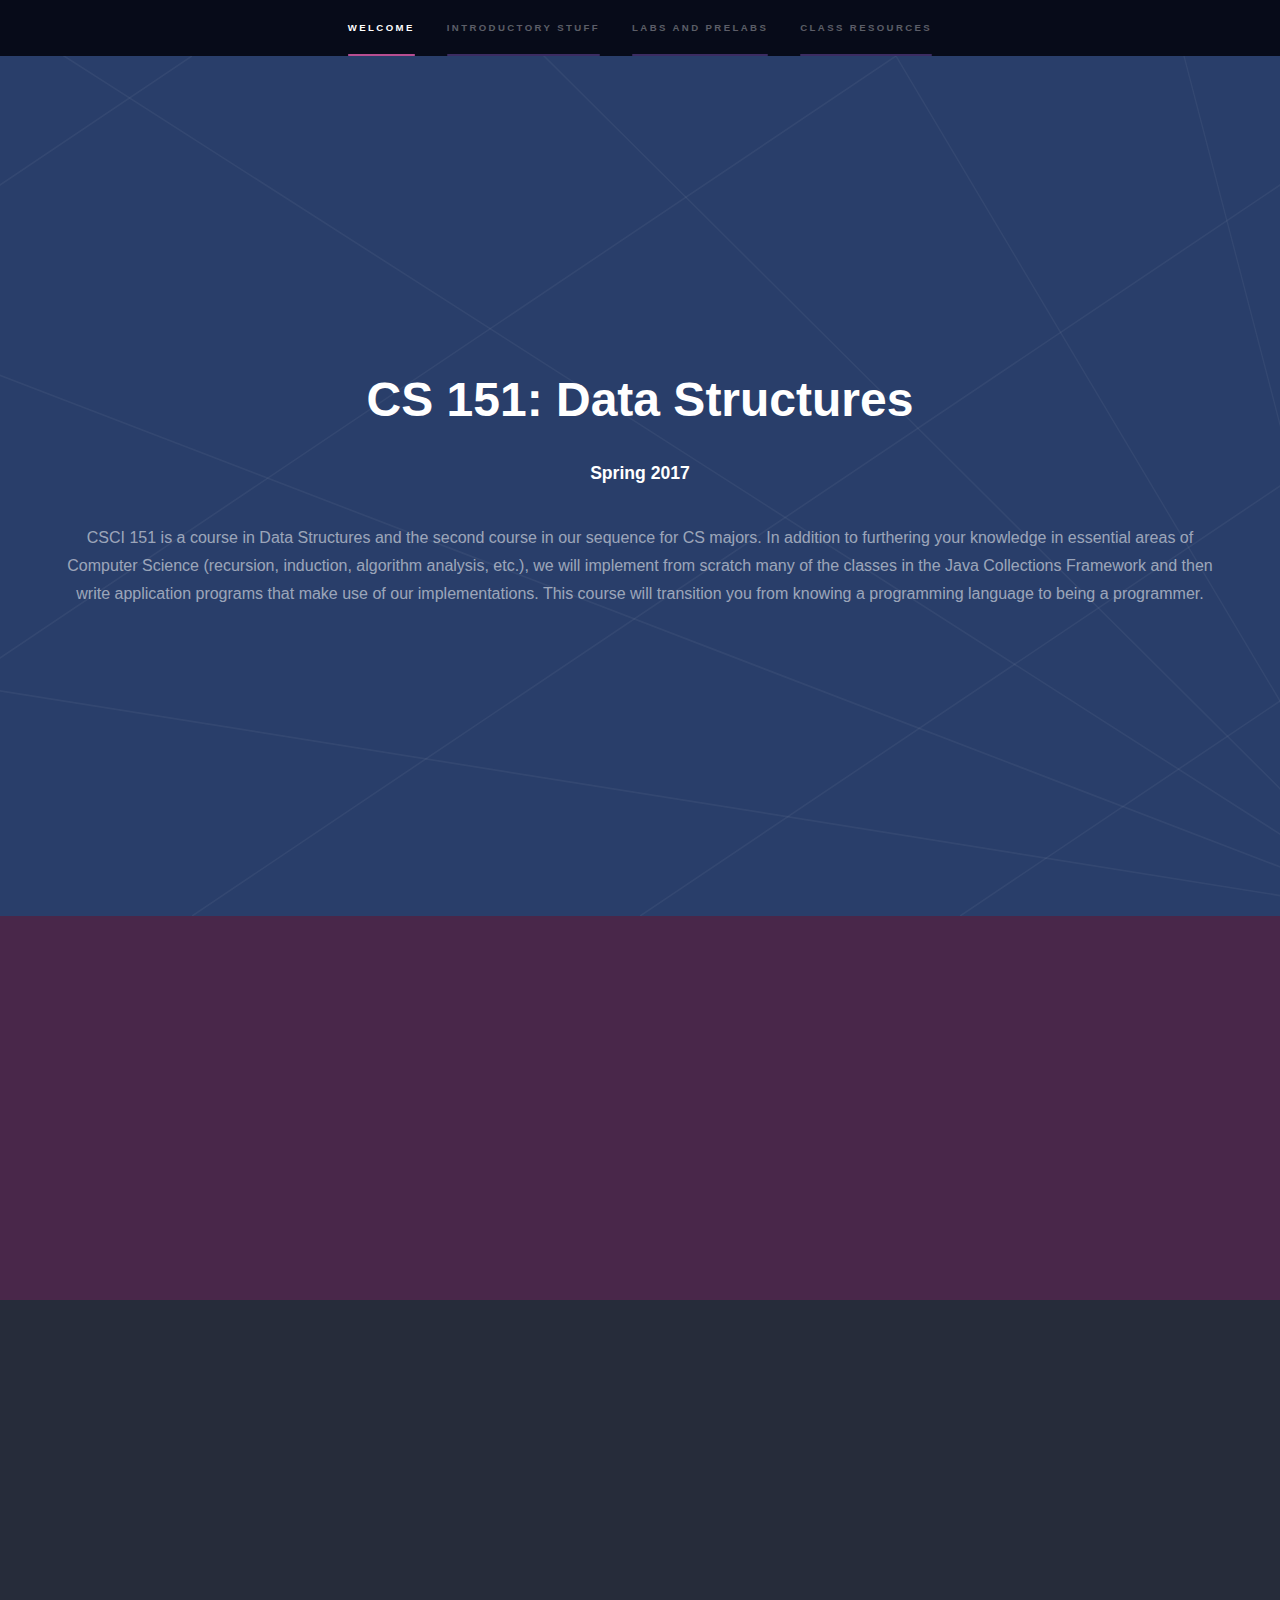
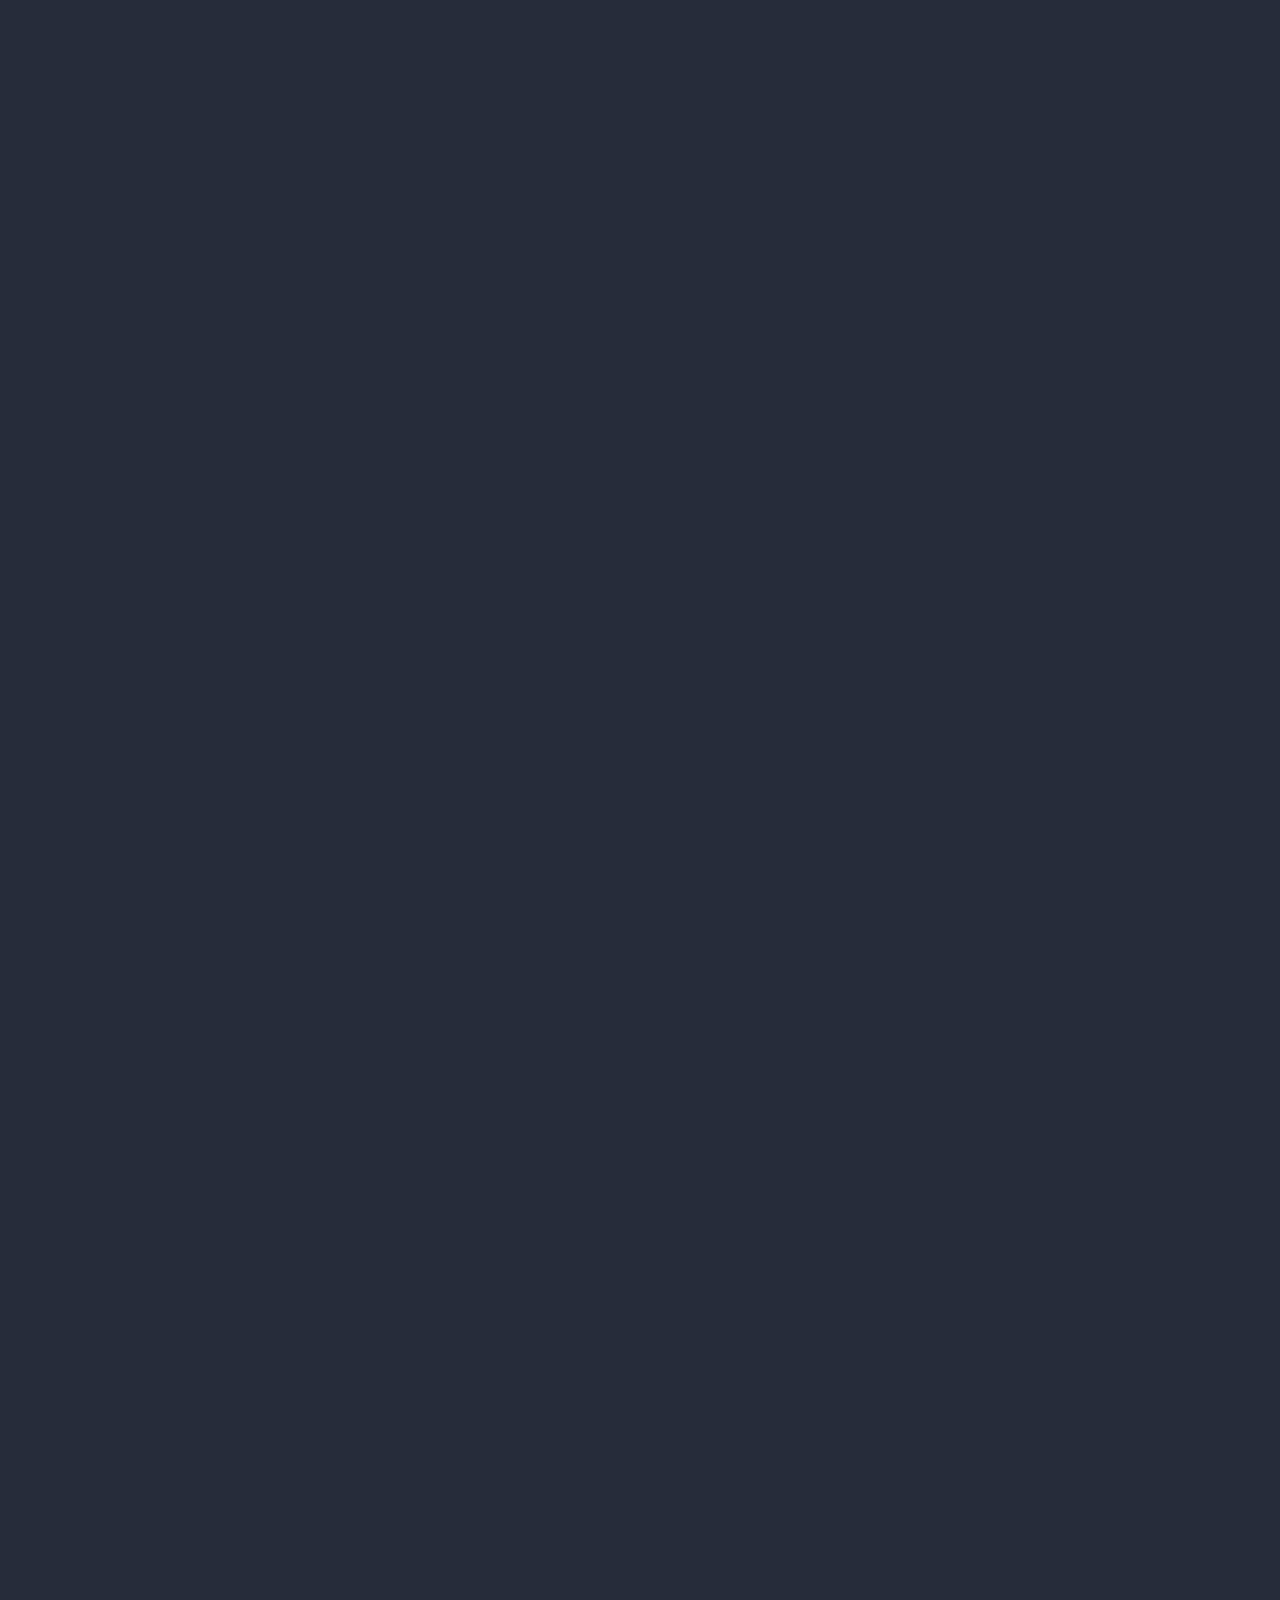
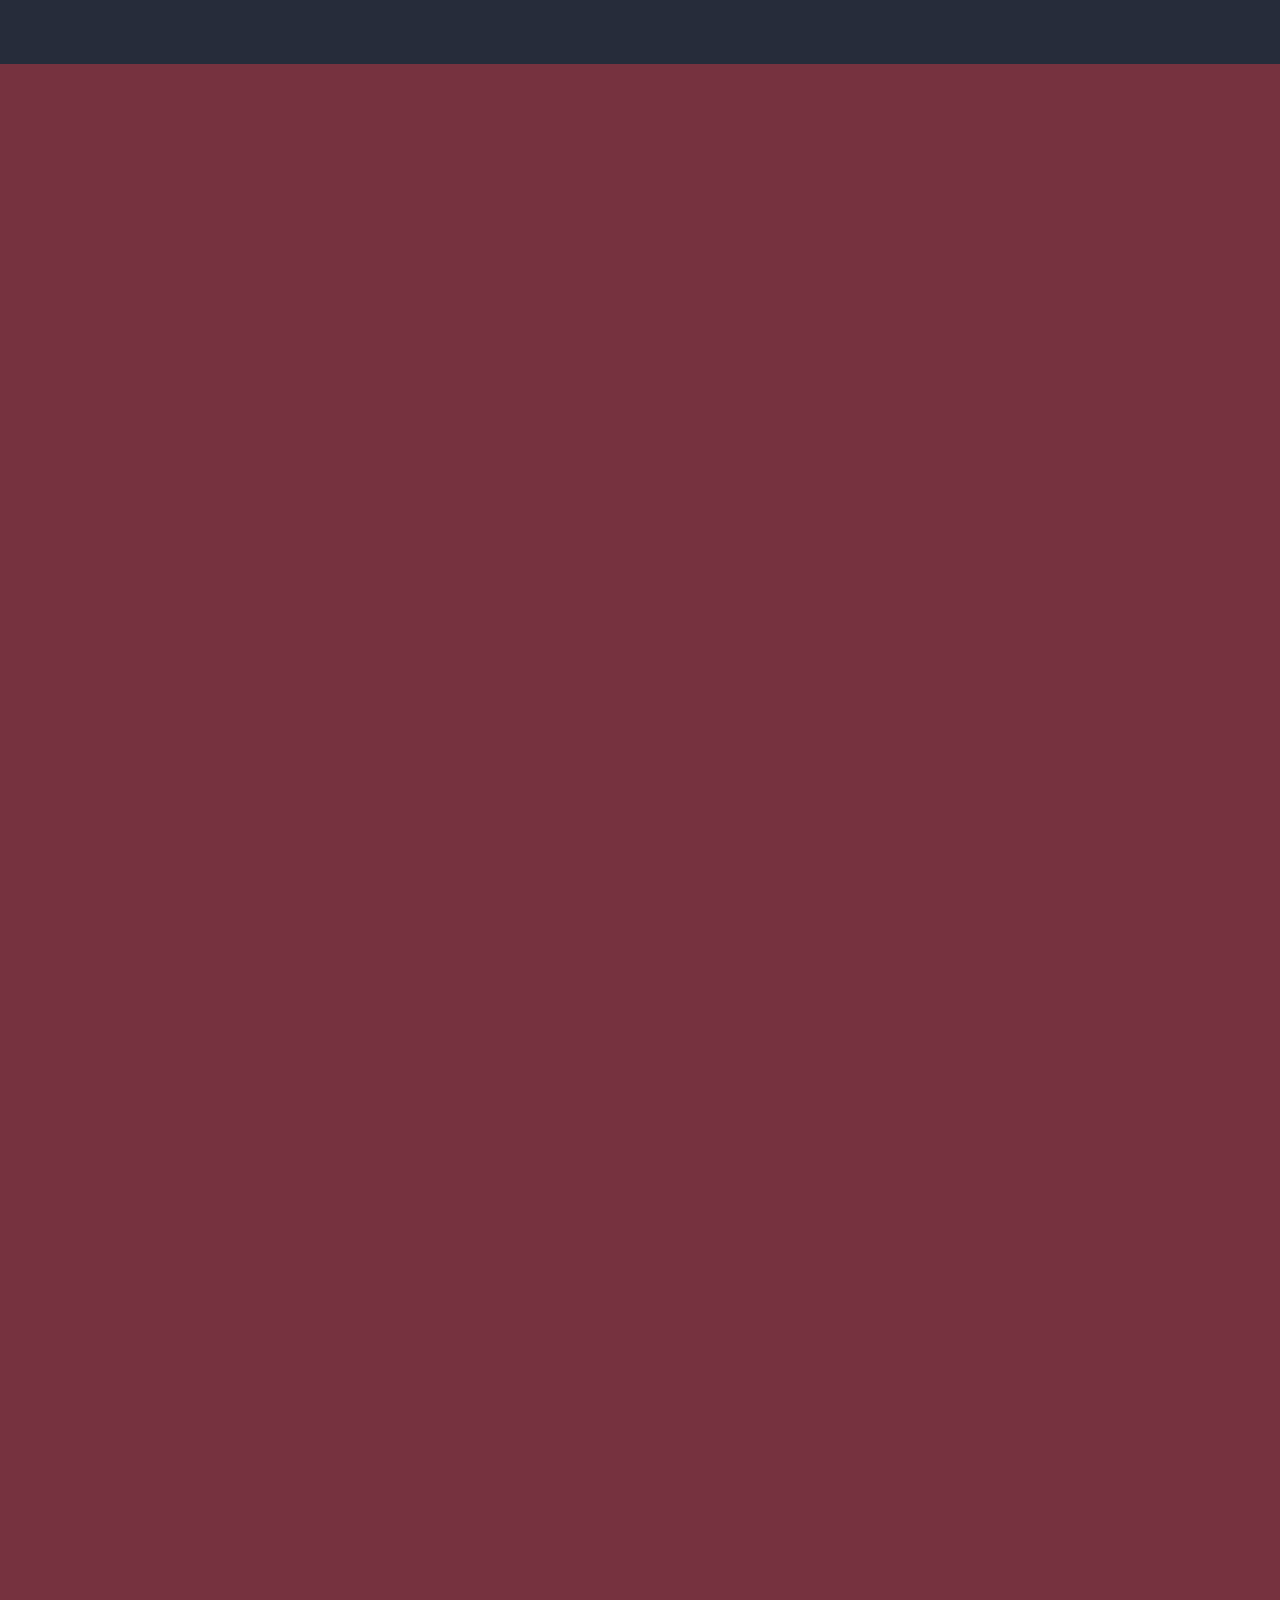
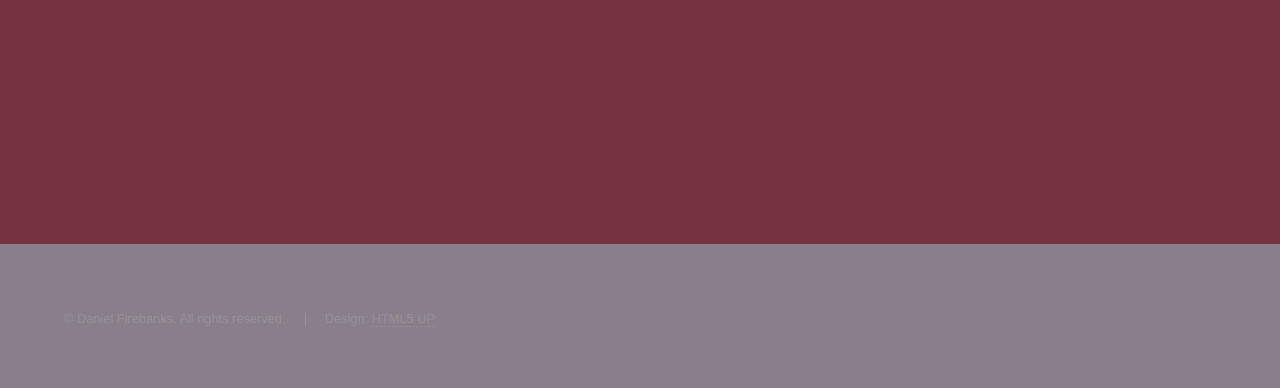
<file: CS151 Template/index.html>
<!DOCTYPE HTML>
<!--
	Hyperspace by HTML5 UP
	html5up.net | @ajlkn
	Free for personal and commercial use under the CCA 3.0 license (html5up.net/license)
-->
<html>
	<head>
		<title>Hyperspace by HTML5 UP</title>
		<meta charset="utf-8" />
		<meta name="viewport" content="width=device-width, initial-scale=1" />
		<!--[if lte IE 8]><script src="assets/js/ie/html5shiv.js"></script><![endif]-->
		<link rel="stylesheet" href="assets/css/main.css" />
		<!--[if lte IE 9]><link rel="stylesheet" href="assets/css/ie9.css" /><![endif]-->
		<!--[if lte IE 8]><link rel="stylesheet" href="assets/css/ie8.css" /><![endif]-->
	</head>
	<body>

		<!-- Sidebar -->
			<section id="sidebar">
				<div class="inner">
					<nav>
						<ul>
							<li><a href="#intro">Welcome</a></li>
							<li><a href="#one">Introductory stuff</a></li>
							<li><a href="#two">Labs and Prelabs</a></li>
							<li><a href="#three">Class resources</a></li>
						</ul>
					</nav>
				</div>
			</section>

		<!-- Wrapper -->
			<div id="wrapper">

				<!-- Intro -->
					<section id="intro" class="wrapper style1 fullscreen fade-up">
						<div class="inner">
							<h1>CS 151: Data Structures</h1>
							<!-- <h2>Principles of Computer Science II</h2> -->
							<h3>Spring 2017</h3></br>
							<p>CSCI 151 is a course in Data Structures and the second course in our sequence for CS majors. In addition to furthering your knowledge in essential areas of Computer Science (recursion, induction, algorithm analysis, etc.), we will implement from scratch many of the classes in the Java Collections Framework and then write application programs that make use of our implementations. This course will transition you from knowing a programming language to being a programmer.</p>
						</div>
					</section>

				<!-- One -->
					<section id="one" class="wrapper style2 spotlights">
						<section>
<!-- 							<a href="#" class="image"><img src="images/pic01.jpg" alt="" data-position="center center" /></a>
 -->							<div class="content">
								<div class="inner">
									<h2>Introductory stuff</h2>
									<ul>
									<li><a href="#">Syllabus</a>
									<li><a href="#">Java Bootcamp</a>
										<p>This is a document originally written by Alexa Sharp for 151 students. At that time CS150 was also in Java, and this document was a reminder for 151 students of what they learned in 150. I have rewritten it to be a little more helpful to students transitioning from Python to Java.</p>
									</li>
									<li><a href="#">Java4Python</a>
										<p>This is a brief ebook designed to help Python programmers learn Java.</p>
									</li>
									</ul>
								</div>
							</div>
						</section>
						<!-- <section>
						<div class="content">
							<div class="inner">
					            
					            <h3 style="text-align:center">Bob Geitz, King 223A</h3>			        
							    <p>Office Hours:						        
					          	MWF 11-12, Thursday 1:30-3, or by appointment.  I am around most of the day when I am not in class.</p>

								<h2>Overview</h2>
							  	<p>The content picks up where 150 left off, but the expectations are significantly higher. We will use Java rather than Python, and you will be expected to pick up the Java language quickly. You will find the labs are longer and require more thinking. You will need to read the textbook. This is the course where you will start to become more professional in the way you approach programming questions. Our senior majors report that on job interviews the bulk of the questions they are asked deal with material covered in 151.</p>
						
								<h2>Textbook</h2>
						  		<p>Data Structures &amp; Problem Solving Using Java (Fourth Edition) by Mark Allen Weiss; Addison Wesley, 2010. You should read almost all of this over the course of the semester.</p>
						  		<h2>Exams and Grading</h2>
						  		<p>We will have 2 in-class exams during the semester and a comprehensive final exam. Here is how the grades for the course will be composed:</p>
								  <ul type="disc">
								    <li class="MsoNormal1" style="">Labs: 35%</li>
								    <li class="MsoNormal1">Prelabs 5%</li>
								    <li class="MsoNormal1">Attendance and Participation 5%</li>
								    <li class="MsoNormal1" style="">In-class exams 15% each</li>
								    <li class="MsoNormal1" style="">Final exam 25%</li>
								  </ul>
						  		<p>Note that the final exam will be Wednesday, May 10 at 7 PM. This time is set by the Registrar and I cannot change it for the class or for individuals. If you have issues with this time you should talk to the Dean of Studies immediately.</p>
				
						<h2>The Labs and Prelabs</h2>
						
						  <p>We will have labs and prelabs, similar to the 150 labs and prelabs.<span> Each week the lab sessions will be on Monday and Tuesday; the labs will be due by 6PM on the following Sunday. The prelabs will be due in class on Monday. </span>I will not accept late prelabs. They don't count for that much of your grade, so if you are sick and miss one it isn't the end of the world. If something prevents you from coming to class on a Monday you can email me your prelab; you need to do that by noon. Keeping up with the labs is even more important in this class than it was in 150. You will find it very difficult to do the work of a lab until you have completed all of the previous labs. Because of this, we have the following rather complex lateness policy for the labs:</p>
						  <ol>
						    <li>Late labs that are handed in by 9AM on Monday morning are docked 10%.</li>
						    <li>Late labs that are handed in by 6PM on Wednesday are docked 50%.</li>
						    <li>We won't accept labs more than 3 days late.</li>
						    <li>However, you have 3 Late Lab Exceptions that allow you to hand in a lab up to 3 days late (i.e, up to Wednesday at 6PM) without penalty. To use such an exception, include a text file in the folder you are handing in, with file name LateLabException.txt. The body of this file should say &quot;This is my 1st (or 2nd or 3rd) exception.&quot; Note that these exceptions cover any reason for being late with your work, from &quot;I was sick over the weekend&quot; to &quot;My dog ate my laptop.&quot;</li>
						  </ol>
						  <p>Many of the labs allow partners. On a partnered lab you may (you are not required to) work with one other partner on the entire lab. If you do this, the two of you should hand in only one copy of your solutions, with the names of both partners clearly indicated. It is an Honor violation to hand in joint code as your own. On all labs you are welcome, even encouraged, to work with a partner during the 2-hour lab session. If you are not completing the lab with your partner, at the end of the lab session you should each take a copy of the joint code and finish it on your own. In this case you should indicate who you started the code with, but that you finished it on your own.</p>
						
						<h2>Resources</h2>
					
						  <p>There are lots of ways to get help with this class. One is by talking to me. I am around just about all day Monday-Friday. You can talk to me outside of my posted office hours, but it might help to let me know you are coming. In addition to the student helpers during the lab there are also evening and weekend lab helpers who can help you with the labs. </p>
					
						<h2>The Honor Code</h2>
						  <p>The Honor Code has a straightforward application to this
						    class. On all of the exams you are responsible for your own work; you
						    may neither give nor receive any information during the course of the exam. If someone takes an exam at a different time than the rest of the class
						    there may be no communication concerning the exam between that person and
						    anyone else in the class, not even whether the exam was easy or difficult.
						    The atmosphere is much more relaxed for the lab assignments. You may discuss the
						    labs, including details of the programming code, with anyone else in the
						    class, but in the end you must write your own code. Or if you are working with a partner, you and your partner must write and sign the code you hand in. Making a copy of someone
						    else's code and handing it in as your own, even if you change the names of the variables in the
						    program, is a violation of the Honor Code. You should be learning to think structurally about code, so talk to anyone about functionality and then write the code yourself.</p>
						</section> -->
					</section>

				<!-- Two -->
					<section id="two" class="wrapper style3 fade-up">
						<div class="inner">
							<h2>Syllabus, Labs and Prelabs</h2>
							<br/>
							<div class="table-wrapper">
	                        <table width="101%" border="2">
							    <tr>
							      <td width="12%">Week</td>
							      <td width="16%">Day</td>
							      <td width="39%">Topic/Reading</td>
							      <td width="33%">HW/Labs</td>
							    </tr>
							    <tr>
							      <td rowspan="2">Week 1</td>
							      <td><p>January 30</p></td>
							      <td><p>Course Overview.<br />
							        Python to Java<br />
							        <span class="style4">Find and bookmark Java4Python<br />
							        Read Java Bootcamp
							        <br />
							          Read text, Chapter 1</span>
							      </p></td>
							      <td rowspan="2"><a href="#">Lab 0: Introduction to Eclipse</a></td>
							    </tr>
							    <tr>
							      <td>Feb 1-3</td>
							      <td><p>Types and Classes<br />
							        <strong>Read text, Chapters 2 and 3</strong>
							      </p></td>
							    </tr>
							    <tr>
							      <td rowspan="2">Week 2</td>
							      <td rowspan="2">Feb 6-10</td>
							      <td><p>Java I/O
							      </p></td>
							      <td rowspan="2"><a href="#">Prelab 1</a><br />
							        <a href="#">Lab 1: Java-ing Around</a></td>
							    </tr>
							    <tr>
							      <td><p>Java Collections classes.  Abstract classes<br />
							        ArrayLists<br />
							        <strong>Read text, Chapter 4, Sections 6.2 to 6.5, and Chapter 15</strong>
							      </p></td>
							    </tr>
							    <tr>
							      <td rowspan="2">Week 3</td>
							      <td rowspan="2">Feb 13-17</td>
							      <td><p>Implementing ArrayLists.</p></td>
							      <td rowspan="2"><p><a href="#">Prelab 2</a><br />
							        <a href="#">Lab 2: MyArrayList</a></p></td>
							    </tr>
							    <tr>
							      <td><p>Sorting and Searching. Stacks and Queues<br />
							          <strong>Read text, Chapter 5, Sections 8.1 to 8.3. Chapter 16</strong> </p></td>
							    </tr>
							    <tr>
							      <td rowspan="2">Week 4</td>
							      <td rowspan="2">Feb 20-24</td>
							      <td><p>Algorithm Analysis<br />
							              <strong>Read text, Chapter 5</strong>
							      </p></td>
							      <td rowspan="2"><a href="#">Prelab 3</a><br />
							        <a href="#">Lab 3: Stacks and Queues</a></td>
							    </tr>
							    <tr>
							      <td>Recursion<br />
							          <strong>Read text, Chapter 7</strong></td>
							    </tr>
							    <tr>
							      <td rowspan="3">Week 5</td>
							      <td>February 27</td>
							      <td>Linked Structures<br />
							          <strong>Read text, Chapter 17</strong></td>
							      <td rowspan="3"><span class="style1">No lab this week</span></td>
							    </tr>
							    <tr>
							      <td>March 1</td>
							      <td>Review for Exam 1</td>
							    </tr>
							    <tr>
							      <td><p>March 3</p></td>
							      <td><span class="style1"><strong>Exam 1</strong></span></td>
							    </tr>
							    <tr>
							      <td>Week 6</td>
							      <td>March 6-10</td>
							      <td>More on linked structures.<br />
							        Trees<br />
							        <strong>Read text, Chapter 18</strong></td>
							      <td><a href="#">Prelab 4</a><br />
							        <a href="#">Lab 4: Linked Structures (Partners optional)</a></td>
							    </tr>
							    <tr>
							      <td>Week 7</td>
							      <td>March 13-17</td>
							      <td>Balanced Trees<br />
							          <strong>Read text, Chapter 19</strong></td>
							      <td><a href="#">Prelab 5</a><br />
							        <a href="#">Lab 5: Binary Trees</a></td>
							    </tr>
							    <tr>
							      <td colspan="4"><div align="center" class="style3">SPRING BREAK!</div></td>
							    </tr>
							    <tr>
							      <td rowspan="3">Week 8</td>
							      <td rowspan="3">March 27-31</td>
							      <td>Maps and Sets<br /></td>
							      <td rowspan="3"><p><a href="#">Prelab 6</a><br />
							        <a href="#">Lab 6: AVL Trees (Partners optional)</a></p></td>
							    </tr>
							    <tr>
							      <td><p>Priority Queues<br />
							          <strong>Read text, Chapter 21 </strong></p></td>
							    </tr>
							    <tr>
							      <td><p>Heaps and HeapSort
							      </p></td>
							    </tr>
							    <tr>
							      <td>Week 9</td>
							      <td>April 3-7</td>
							      <td>Hashtables<br />
							      <strong>Read text, Chapter 20</strong></td>
							      <td><a href="#">Prelab 7</a><br />
							        <a href="#">Lab 7: Search Engine (this is a continuation of Lab 6)</a></td>
							    </tr>
							    <tr>
							      <td>Week 10</td>
							      <td>April 10-14</td>
							      <td>Graphs: Terminology and Representation<br />
							          <strong>Read text, Sections 14.1, 14.2</strong></td>
							      <td><a href="#">Prelab 8</a><br />
							        <a href="#">Lab 8: Hashing (Partners optional)</a></td>
							    </tr>
							    <tr>
							      <td rowspan="3">Week 11</td>
							      <td>April 17</td>
							      <td>Graphs: Shortest Path<br />
							          <strong>Read text, Section 14.3</strong></td>
							      <td rowspan="3"><p><a href="#">Prelab 9</a></p>
							      <p><a href="#">Lab 9:  Boggle (Partners optional)</a></p></td>
							    </tr>
							    <tr>
							      <td>April 19</td>
							      <td>Review for Exam 2</td>
							    </tr>
							    <tr>
							      <td>April 21</td>
							      <td class="style3">Exam 2</td>
							    </tr>
							    <tr>
							      <td>Week 12</td>
							      <td>April 24-28</td>
							      <td><p>Dijkstra and Bellman-Ford Alorithms<br />
							        Topoligical Sorting<br />
							        <strong>Read text, Sections 14.3 to 14.5</strong></p></td>
							      <td><p><a href="#">Prelab 10</a></p>
							      <p><a href="#">Lab 10: Kevin Bacon Game (Partners optional</a></p></td>
							    </tr>
							    <tr>
							      <td>Week 13</td>
							      <td>May 1-5</td>
							      <td>Spanning trees and their applications<br />
							      <strong>Read text, Chapter 24 </strong><br /></td>
							      <td><p>&nbsp;</p></td>
							    </tr>
							    <tr>
							      <td colspan="4"><div align="center" class="style3">Final Exam: Wednesday, May 10, 7 PM</div></td>
							    </tr>
							  </table>
                                    </div>

								</section>
	<!-- 					</div>
					</div>
						</div>
					</section> -->

				<!-- Three -->
					<section id="three" class="wrapper style4 fade-up">
						<div class="inner">
							<h2>Slides and Code from Class</h2><br/>
								<div class="dropdown">
								<button class="dropbtn">Jan 30: Course Overview/Python to Java</button> 
								<div class="dropdown-content">
								  <a class = "slide" href="Announcements.pdf">Announcements</a>
								  <a class = "slide" href="Intro.pdf">About the course</a>
								  <a class = "slide" href="Python to Java.pdf">General points about the transition from Python to Java</a>
								  <a class = "slide" href="Types.pdf">Types in Java</a>
								  <a class = "slide" href="Access Attributes.pdf">Access Attributes</a>
								</div>
								</div><br/><br/>
								<div class="dropdown">
								<button class="dropbtn">Feb 1: Types and Classes/Main()/Factorials</button> 
								<div class="dropdown-content">
									<a class = "slide" href="Announcements.pdf">Announcements</a>
									<a class = "slide" href="1. Main.pdf">Main()</a>
								  	<a class = "program" href="Primes.java">Primes.java -- A short program using integer data</a> 
								    <a class = "program" href="CommandLineArg.java">CommandLineArg.java -- illustrates giviing an argument to main()</a> 
								    <a class = "program" href="Factorials.java">Factorials.java -- This looks like a Python program to find factorials but it runs into integer overflow</a>
								    <a class = "program" href="Factorials2.java">Factorials2.java -- This uses a Java class BigInteger to fix the problems in the previous program</a> 
								    <a class = "program" href="Person.java">Person.java -- This is a  typical Java class.</a>	
								 </div>
								 </div><br/><br/>
								<div class="dropdown">
								<button class="dropbtn">Feb 3: Exceptions/IO</button> 
								<div class="dropdown-content">
								    <a class = "slide" href="Announcements.pdf">Announcements</a>
								    <a class = "slide" href="Exceptions.pdf">Exceptions</a>
								    <a class = "slide" href="IO.pdf">IO</a>			    
								    <a class = "program" href="TextFilePrinter.java">TextFilePrinter.java -- This creates a Scanner object to print a file one line at a time</a> 
								    <a class = "program" href="NumberLoop.java">NumberLoop.java -- This asks the user for numbers until it gets a 0.</a> 
								    <a class = "program" href="OneWordAtATime.java">OneWordAtATime.java -- This uses a Scanner to read lines of a file, then opens another Scanner to read the words of the line.</a>  
								    <a class = "slide" href="Random Numbers.pdf">Random Numbers</a>
								    <a class = "program" href="Rosencrantz.java">Rosencrantz.java -- This asks the user for N, and tosses a coin N times, keeping track of the longest run of consecutive Heads</a> 
								 </div>
								 </div><br/><br/>
								<div class="dropdown">
								<button class="dropbtn">Feb 6: Arrays</button> 
								<div class="dropdown-content">
								  	<a class="slide" href="Random Numbers.pdf">Random Numbers</a> 
								  	<a class="slide" href="Arrays.pdf">Arrays</a> 
								  	<a class="program" href="PageReader.java">PageReader.java -- This reads lines of text, stores them in an array, and then prints the array</a> 
								    <a class="program" href="PrimeList.java">PrimeList.java -- This finds prime numbers and puts them in an array. It checks primality by only dividing primes into candidates</a> 
								    <a class="program" href="FindDigits.java">FindDigits.java -- This looks through the words of a file and fins those that start with a digit.</a> 
								</div>
								</div><br/><br/>
								<div class="dropdown">
								<button class="dropbtn">Feb 8: Abstract Classes and Interfaces</button> 
								<div class="dropdown-content">
								  	<a class="slide" href="mailto:csmc@cs.oberlin.edu"> NOTE: to contact the CS Majors Committee send email to csmc@cs.oberlin.edu</a>
								  	<a class="slide" href="Generic Types.pdf">Notes on Generic Classes</a>
								    <a class="program" href="Pair.java">Pair.java -- parameterized with one class, as in Pair&lt;String&gt;</a>
								    <a class="program" href="Pair1.java">Pair1.java -- parameterized with two classes, as in Pair1&lt;String, Integer&gt;</a>       
									<a class="slide" href="AbstractClasesAndInterfaces.pdf">Notes in Abstract Classes and Interfaces</a>
								    <a class="slide" href="AbstractClasesAndInterfaces.pdf">Examples in Abstract Classes and Interfaces</a>
								    <a class="program" href="AbstractClassExample/Employee.java">Employee.java</a>
								    <a class="program" href="AbstractClassExample/SalariedWorker.java">SalariedWorker.java</a>
								    <a class="program" href="AbstractClassExample/HourlyWorker.java">HourlyWorker.java</a>
								    <a class="program" href="AbstractClassExample/StaffExample.java">StaffExample.java</a>
								</div>
								</div><br/><br/>
								<div class="dropdown">
								<button class="dropbtn">Feb 10: Collection Classes/Interfaces</button> 
								<div class="dropdown-content">
									<a class="slide" href="AbstractClasesAndInterfaces.pdf">Notes on Abstract Classes and Interfaces</a>							
								    <a class="program" href="interfaceExample/Cat.java">Cat.java -- Interface Example</a>
								    <a class="program" href="interfaceExample/Person.java">Person.java</a>
								    <a class="program" href="interfaceExample/Printable.java">Printable.java -- (the interface declaration)</a> 
								    <a class="program" href="interfaceExample/Test.java">Test.java -- (contains main( ))</a>								        
								    <a class="program" href="Exceptions.pdf">Notes on Exceptions</a>
								    <a class="program" href="ExceptionExamples/Example3.java">Example3.java -- Exception example with finally clause</a>
								  	<a class="slide" href="JavaColletions.pdf">Notes on the Java Collections classes</a>
								    <a class="program" href="IntList.java">IntList.java -- example (an ArrayList of integers)</a> 
								    <a class="program" href="NameListComparable/Name.java">Name.java -- an ArrayList&lt;Name&gt; that sorts by last names using the Comparable interface</a>
								    <a class="program" href="NameListComparable/NameTester1.java">NameList1.java</a>   
								</div>
								</div><br/><br/>
								<div class="dropdown">
								<button class="dropbtn">Feb 13: ArrayLists</button> 
								<div class="dropdown-content">
								  	<a class="program" href="Implementing ArrayLists.pdf">Implementing ArrayLists</a>
								  	<a class="program" href="JUnit Tests.pdf">Working with JUnit</a>
								  	<a class="program" href="JavaColletions.pdf">Java Collections</a>								   
								    <a class="slide" href="NameListComparable/Name.java">Name.java -- Sorting an ArrayList with the Comparable interface</a>
								    <a class="slide" href="NameListComparable/NameTester1.java">NameTester1.java -- applicatiion program</a>
								    <a class="slide" href="NameListComparator/Name.java">Name.java -- Sorting an ArrayList with the Comparator interface</a>
								    <a class="slide" href="NameListComparator/NameTester2.java">NameTester2.java -- application program</a>
								    <a class="slide" href="InventoryProgram.java">HashMap example -- an inventory program</a>  
								    <a class="program" href="HashMaps.pdf">HashMaps</a>								  
								</div>
								</div><br/><br/>
								<div class="dropdown">
								<button class="dropbtn">Feb 15: Sorting Algorithms</button> 
								<div class="dropdown-content">
								  	<a class="slide" href="Announcement.pdf">Announcements</a>	
								  	<a class="program" href="InventoryProgram.java">InventoryProgram.java -- HashMap example, an inventory program</a>
								  	<a class="slide" href="Algorithm Analysis.pdf">Algorithm Analysis</a>	
								  	<a class="slide" href="Big-Oh.pdf">Big-Oh and related notations</a>	
								  	<a class="slide" href="Sorting Algorithms.pdf">Some Sorting Algorithms</a>	
								</div>
								</div><br/><br/>
								<div class="dropdown">
								<button class="dropbtn">Feb 17: Stacks and Queues</button> 
								<div class="dropdown-content">
								 	<a class="slide" href="Announcement.pdf">Announcements</a>	
								  	<a class="slide" href="Abstract Data Types.pdf">Abstract Data Types (Stacks and Queues)</a>
								  	<a class="slide" href="LinkedStructures.pdf">Linked Structures</a>	
								</div>
								</div><br/><br/>
								<div class="dropdown">
								<button class="dropbtn">Feb 20: Linked List/2D arrays</button> 
								<div class="dropdown-content">
								  	<a class="slide" href="Announcement.pdf">Announcements</a>	
								  	<a class="program" href="YourLinkedList.java">YourLinkedList.java -- Example of a linked structure</a>	
								  	<a class="slide" href="2D Arrays.pdf">Notes on 2D Arrays</a>	
								  	<a class="slide" href="Solving a Maze.pdf">Discussion of Lab 3</a>	
								</div>
								</div><br/><br/>
								<div class="dropdown">
								<button class="dropbtn">Feb 22: Sorting Algorithms/Recursion</button> 
								<div class="dropdown-content">
								  	<a class="slide" href="Announcements.pdf">Announcements</a>	
								  	<a class="slide" href="Sorting Algorithms.pdf">Sorting Algorithms (you have already seen some of this)	</a> 
								  	<a class="slide" href="SortingViaBabySteps.pdf">Sorting via Baby Steps (limits on how fast you can sort)</a> 
								  	<a class="slide" href="Recursion.pdf">Recursion (your favorite programming technique)</a> 
								</div>
								</div><br/><br/>

								<div class="dropdown">
								<button class="dropbtn">Feb 24: Recursion and Stacks</button> 
								<div class="dropdown-content">
								  	<a class="slide" href="Announcements for September 24.pdf">Announcements</a>	
								  	<a class="slide" href="RecursionAndStacks.pdf">Recursion and Stacks</a>	
								    <a class="program" href="StackFact.java">StackFact.java</a> 
								    <a class="program" href="StackFib.java">StackFib.java</a> 
								    <a class="program" href="StackHanoi.java">StackHanoi.java</a>									    	
								  	<a class="slide" href="Dynamic Programming.pdf">Dynamic Programming</a>
								    <a class="program" href="Fib.java">Fibonacci.java -- example of dynamic programming</a>
								    <a class="program" href="Boxes.java">Boxes.java example</a>	
								</div>
								</div><br/><br/>
								<div class="dropdown">
								<button class="dropbtn">Feb 27: Dynamic Programming</button> 
								<div class="dropdown-content">
								  	<a class="slide" href="Dynamic Programming.pdf">Dynamic Programming</a>
								    <a class="program" href="Boxes.java">Boxes.java example</a>	
								  	<a class="slide" href="Longest Common Subsequences.pdf">Longest Common Subsequences -- another Dynamic Programming Example</a> 	
								  	<a class="slide" href="Backtracking.pdf">Backtracking</a>	
								</div>
								</div><br/><br/>
								<div class="dropdown">
								<button class="dropbtn">Mar 1: Iterators</button> 
								<div class="dropdown-content">
								  	<a class="slide" href="Iterators.pdf">Iterators</a>	
								  	<a class="slide" href="Nested Classes.pdf">Nested Classes</a>
								    <a class="program" href="WeakIterator.java">WeakIterator.java -- interface</a>  
								    <a class="program" href="InnerClassExample.java">InnerClass.java -- Example</a>	
								    <a class="program" href="WeakIterator.java">WeakIterator.java -- interface</a> 
								    <a class="program" href="AnonymousClassExample.java">AnonymousClass.java -- Example</a></li>
								</div>
								</div><br/><br/>
								<div class="dropdown">
								<button class="dropbtn">Mar 6: Lab 4/MergeSort</button> 
								<div class="dropdown-content">
									<a class="slide" href="Notes About Lab 4.pdf">Notes on Lab 4</a>
								 	<a class="slide" href="MergeSort.pdf">Notes on MergeSort</a>								    	
								    <a class="program" href="Merger.java">Merger.java -- Java MergeSort program</a>	
								</div>
								</div><br/><br/>
								<div class="dropdown">
								<button class="dropbtn">Mar 8: QuickSort</button> 
								<div class="dropdown-content">
								  	<a class="slide" href="QuickSort.pdf">Notes on QuickSort</a>
								    <a class="program" href="Quicker.java">Quicker.java -- Java QuickSort program</a>	
								    <a class="slide" href="Searching.pdf">Searching</a>	
								</div>
								</div><br/><br/>
								<div class="dropdown">
								<button class="dropbtn">Mar 10: Trees/Tree traversals/Binary Search Trees</button> 
								<div class="dropdown-content">
								  	<a class="slide" href="Trees.pdf">Trees</a>	
								  	<a class="slide" href="Tree Traversals.pdf">Tree Traversals</a>	
								  	<a class="slide" href="Trees From Files.pdf">Trees From Files</a>	
								  	<a class="slide" href="Binary Search Trees.pdf">Binary Search Trees</a>	
								</div>
								</div><br/><br/>
								<div class="dropdown">
								<button class="dropbtn">Mar 13: Lab5/Binary Search Trees/AVL Trees</button> 
								<div class="dropdown-content">
								  	<a class="slide" href="About Lab 5.pdf">About Lab 5</a>	
								  	<a class="slide" href="Binary Search Trees.pdf">Binary Search Trees</a>	
								  	<a class="slide" href="AVL Trees.pdf">AVL Trees</a>	
								</div>
								</div><br/><br/>
								<div class="dropdown">
								<button class="dropbtn">Mar 15: AVL Trees</button> 
								<div class="dropdown-content">
								  	<a class="slide" href="AVL Trees.pdf">AVL Trees</a>	
								</div>
								</div><br/><br/>
								<div class="dropdown">
								<button class="dropbtn">Mar 17: Prelab6 Answers</button> 
								<div class="dropdown-content">
								  	<a class="slide" href="prelab6.Answers.html">My Prelab6 Answers</a>	
								</div>
								</div><br/><br/>
						</div>
					</section>

			</div>

		<!-- Footer -->
			<footer id="footer" class="wrapper style5">
				<div class="inner">
					<ul class="menu">
						<li>&copy; Daniel Firebanks. All rights reserved.</li><li>Design: <a href="http://html5up.net">HTML5 UP</a></li>
					</ul>
				</div>
			</footer>

		<!-- Scripts -->
			<script src="assets/js/jquery.min.js"></script>
			<script src="assets/js/jquery.scrollex.min.js"></script>
			<script src="assets/js/jquery.scrolly.min.js"></script>
			<script src="assets/js/skel.min.js"></script>
			<script src="assets/js/util.js"></script>
			<!--[if lte IE 8]><script src="assets/js/ie/respond.min.js"></script><![endif]-->
			<script src="assets/js/main.js"></script>

	</body>
</html>
</file>
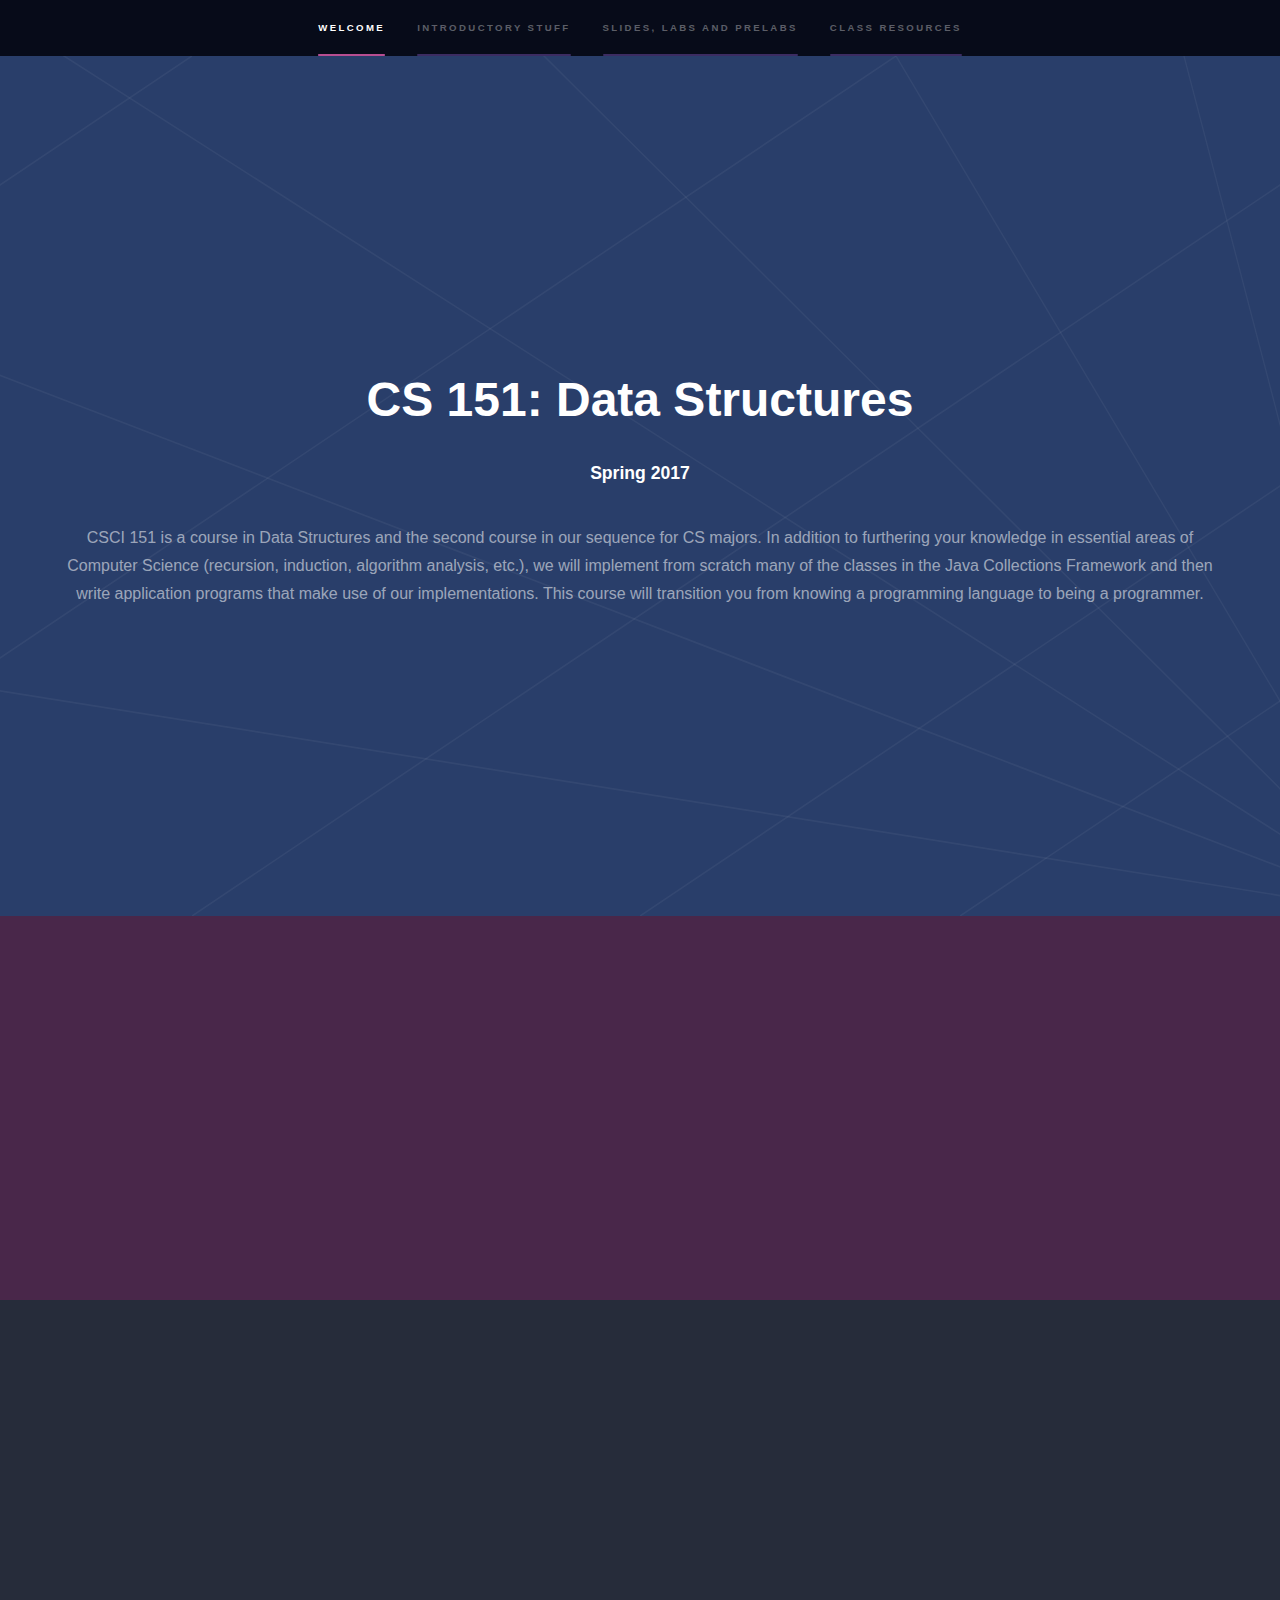
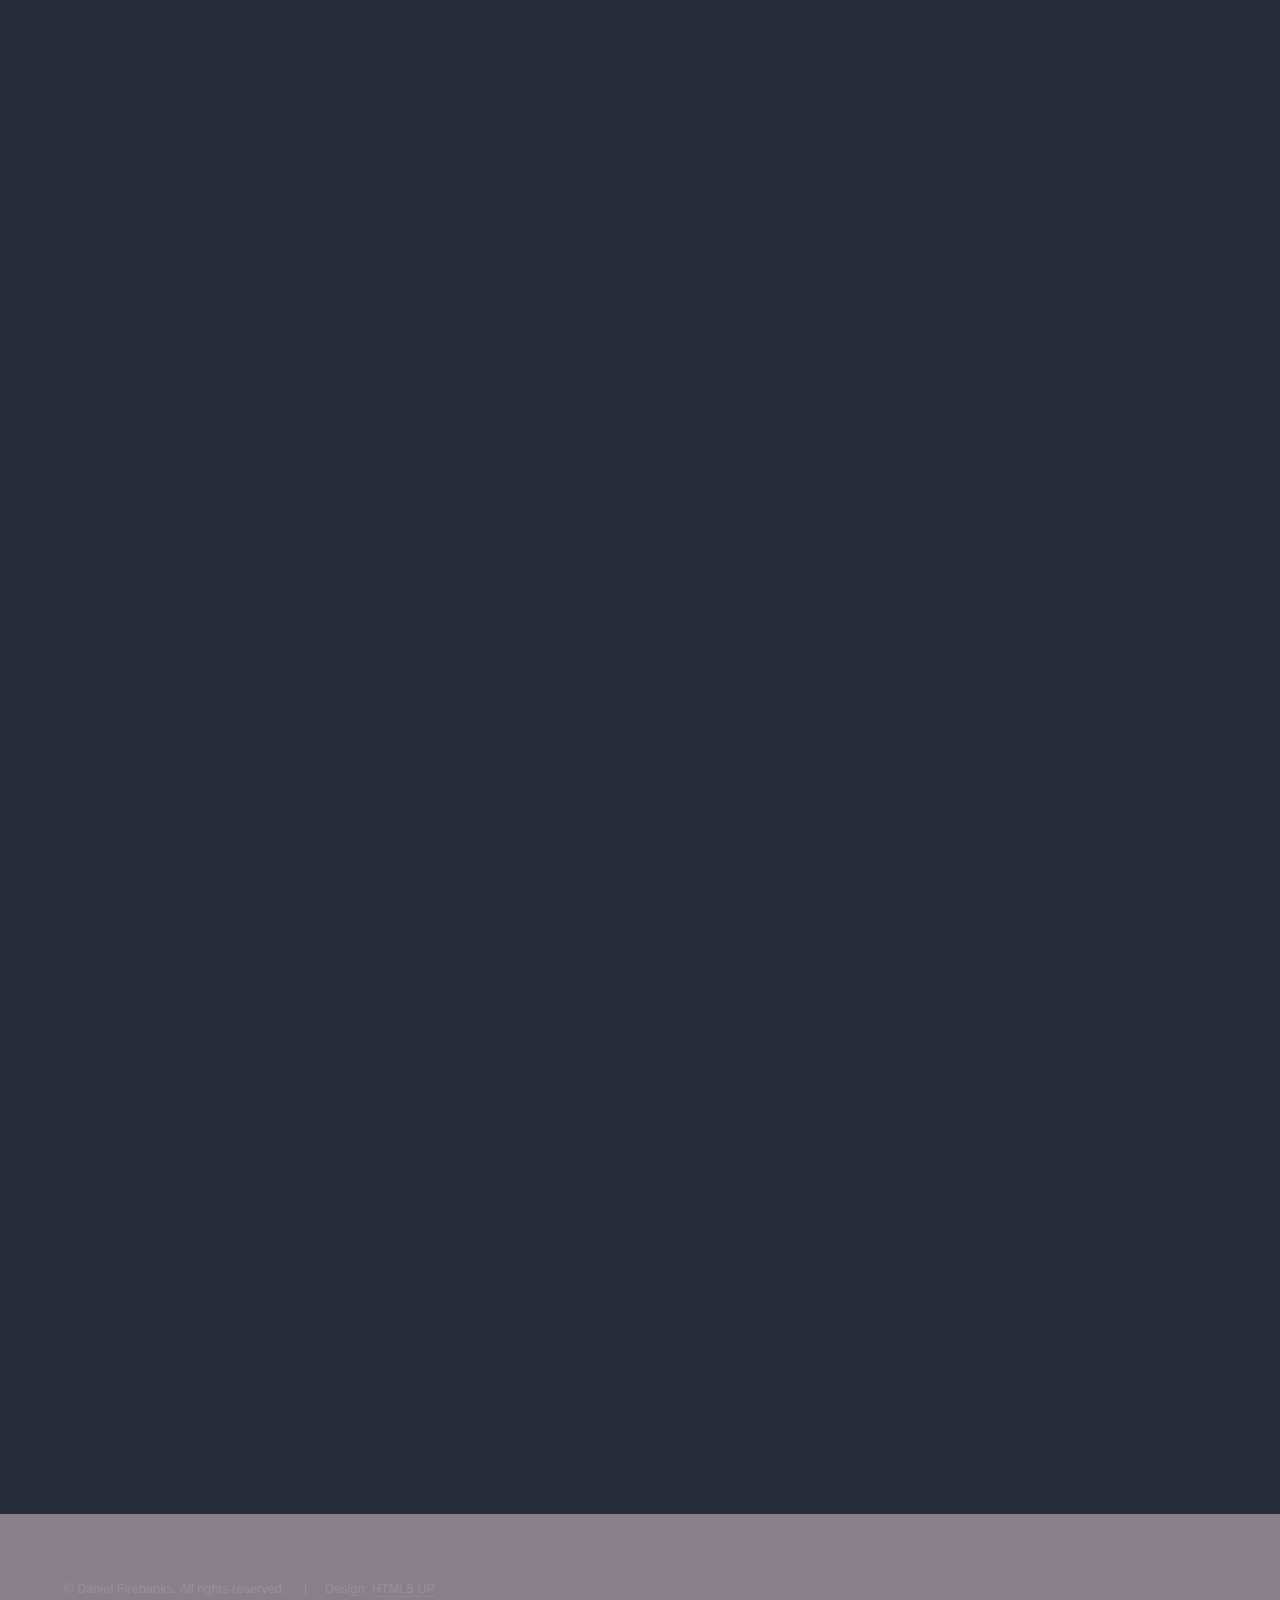
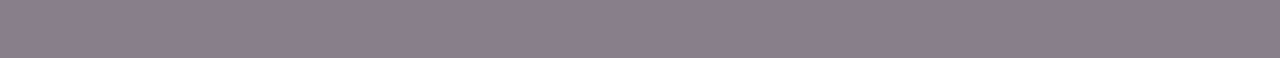
<file: CS151/index.html>
<!DOCTYPE HTML>
<!--
	Hyperspace by HTML5 UP
	html5up.net | @ajlkn
	Free for personal and commercial use under the CCA 3.0 license (html5up.net/license)
-->
<html>
	<head>
		<title>Hyperspace by HTML5 UP</title>
		<meta charset="utf-8" />
		<meta name="viewport" content="width=device-width, initial-scale=1" />
		<!--[if lte IE 8]><script src="assets/js/ie/html5shiv.js"></script><![endif]-->
		<link rel="stylesheet" href="assets/css/main.css" />
		<!--[if lte IE 9]><link rel="stylesheet" href="assets/css/ie9.css" /><![endif]-->
		<!--[if lte IE 8]><link rel="stylesheet" href="assets/css/ie8.css" /><![endif]-->
	</head>
	<body>

		<!-- Sidebar -->
			<section id="sidebar">
				<div class="inner">
					<nav>
						<ul>
							<li><a href="#intro">Welcome</a></li>
							<li><a href="#one">Introductory stuff</a></li>
							<li><a href="#two">Slides, Labs and Prelabs</a></li>
							<li><a href="#">Class resources</a></li>
						</ul>
					</nav>
				</div>
			</section>

		<!-- Wrapper -->
			<div id="wrapper">

				<!-- Intro -->
					<section id="intro" class="wrapper style1 fullscreen fade-up">
						<div class="inner">
							<h1>CS 151: Data Structures</h1>
							<!-- <h2>Principles of Computer Science II</h2> -->
							<h3>Spring 2017</h3></br>
							<p>CSCI 151 is a course in Data Structures and the second course in our sequence for CS majors. In addition to furthering your knowledge in essential areas of Computer Science (recursion, induction, algorithm analysis, etc.), we will implement from scratch many of the classes in the Java Collections Framework and then write application programs that make use of our implementations. This course will transition you from knowing a programming language to being a programmer.</p>
						</div>
					</section>

				<!-- One -->
					<section id="one" class="wrapper style2 spotlights">
						<section>
<!-- 							<a href="#" class="image"><img src="images/pic01.jpg" alt="" data-position="center center" /></a>
 -->							<div class="content">
								<div class="inner">
									<h2>Introductory stuff</h2>
									<ul>
									<li><a href="#">Syllabus</a>
									<li><a href="#">Java Bootcamp</a>
										<p>This is a document originally written by Alexa Sharp for 151 students. At that time CS150 was also in Java, and this document was a reminder for 151 students of what they learned in 150. I have rewritten it to be a little more helpful to students transitioning from Python to Java.</p>
									</li>
									<li><a href="#">Java4Python</a>
										<p>This is a brief ebook designed to help Python programmers learn Java.</p>
									</li>
									</ul>
								</div>
							</div>
						</section>
						<!-- <section>
						<div class="content">
							<div class="inner">
					            
					            <h3 style="text-align:center">Bob Geitz, King 223A</h3>			        
							    <p>Office Hours:						        
					          	MWF 11-12, Thursday 1:30-3, or by appointment.  I am around most of the day when I am not in class.</p>

								<h2>Overview</h2>
							  	<p>The content picks up where 150 left off, but the expectations are significantly higher. We will use Java rather than Python, and you will be expected to pick up the Java language quickly. You will find the labs are longer and require more thinking. You will need to read the textbook. This is the course where you will start to become more professional in the way you approach programming questions. Our senior majors report that on job interviews the bulk of the questions they are asked deal with material covered in 151.</p>
						
								<h2>Textbook</h2>
						  		<p>Data Structures &amp; Problem Solving Using Java (Fourth Edition) by Mark Allen Weiss; Addison Wesley, 2010. You should read almost all of this over the course of the semester.</p>
						  		<h2>Exams and Grading</h2>
						  		<p>We will have 2 in-class exams during the semester and a comprehensive final exam. Here is how the grades for the course will be composed:</p>
								  <ul type="disc">
								    <li class="MsoNormal1" style="">Labs: 35%</li>
								    <li class="MsoNormal1">Prelabs 5%</li>
								    <li class="MsoNormal1">Attendance and Participation 5%</li>
								    <li class="MsoNormal1" style="">In-class exams 15% each</li>
								    <li class="MsoNormal1" style="">Final exam 25%</li>
								  </ul>
						  		<p>Note that the final exam will be Wednesday, May 10 at 7 PM. This time is set by the Registrar and I cannot change it for the class or for individuals. If you have issues with this time you should talk to the Dean of Studies immediately.</p>
				
						<h2>The Labs and Prelabs</h2>
						
						  <p>We will have labs and prelabs, similar to the 150 labs and prelabs.<span> Each week the lab sessions will be on Monday and Tuesday; the labs will be due by 6PM on the following Sunday. The prelabs will be due in class on Monday. </span>I will not accept late prelabs. They don't count for that much of your grade, so if you are sick and miss one it isn't the end of the world. If something prevents you from coming to class on a Monday you can email me your prelab; you need to do that by noon. Keeping up with the labs is even more important in this class than it was in 150. You will find it very difficult to do the work of a lab until you have completed all of the previous labs. Because of this, we have the following rather complex lateness policy for the labs:</p>
						  <ol>
						    <li>Late labs that are handed in by 9AM on Monday morning are docked 10%.</li>
						    <li>Late labs that are handed in by 6PM on Wednesday are docked 50%.</li>
						    <li>We won't accept labs more than 3 days late.</li>
						    <li>However, you have 3 Late Lab Exceptions that allow you to hand in a lab up to 3 days late (i.e, up to Wednesday at 6PM) without penalty. To use such an exception, include a text file in the folder you are handing in, with file name LateLabException.txt. The body of this file should say &quot;This is my 1st (or 2nd or 3rd) exception.&quot; Note that these exceptions cover any reason for being late with your work, from &quot;I was sick over the weekend&quot; to &quot;My dog ate my laptop.&quot;</li>
						  </ol>
						  <p>Many of the labs allow partners. On a partnered lab you may (you are not required to) work with one other partner on the entire lab. If you do this, the two of you should hand in only one copy of your solutions, with the names of both partners clearly indicated. It is an Honor violation to hand in joint code as your own. On all labs you are welcome, even encouraged, to work with a partner during the 2-hour lab session. If you are not completing the lab with your partner, at the end of the lab session you should each take a copy of the joint code and finish it on your own. In this case you should indicate who you started the code with, but that you finished it on your own.</p>
						
						<h2>Resources</h2>
					
						  <p>There are lots of ways to get help with this class. One is by talking to me. I am around just about all day Monday-Friday. You can talk to me outside of my posted office hours, but it might help to let me know you are coming. In addition to the student helpers during the lab there are also evening and weekend lab helpers who can help you with the labs. </p>
					
						<h2>The Honor Code</h2>
						  <p>The Honor Code has a straightforward application to this
						    class. On all of the exams you are responsible for your own work; you
						    may neither give nor receive any information during the course of the exam. If someone takes an exam at a different time than the rest of the class
						    there may be no communication concerning the exam between that person and
						    anyone else in the class, not even whether the exam was easy or difficult.
						    The atmosphere is much more relaxed for the lab assignments. You may discuss the
						    labs, including details of the programming code, with anyone else in the
						    class, but in the end you must write your own code. Or if you are working with a partner, you and your partner must write and sign the code you hand in. Making a copy of someone
						    else's code and handing it in as your own, even if you change the names of the variables in the
						    program, is a violation of the Honor Code. You should be learning to think structurally about code, so talk to anyone about functionality and then write the code yourself.</p>
						</section> -->
					</section>

				<!-- Two -->
					<section id="two" class="wrapper style3 fade-up">
						<div class="inner">
							<h2>Slides, Labs and Prelabs</h2>
							<br/>
							<div class="table-wrapper">
	                        <table width="101%" border="2">
							    <tr>
							      <td width="12%">Week</td>
							      <td width="58%">Day</td>
							      <!-- <td width="39%">Topic/Reading</td> -->
							      <td width="30%">HW/Labs</td>
							    </tr>
							    <tr>
							      <td rowspan="2">Week 1</td>
							      <td><div class="dropdown">
									<button class="dropbtn">Jan 30: Class overview/Python to Java</button> 
									<div class="dropdown-content">
									  <a class = "slide" href="Announcements.pdf">Announcements</a>
									  <a class = "slide" href="Intro.pdf">About the course</a>
									  <a class = "slide" href="Python to Java.pdf">General points about the transition from Python to Java</a>
									  <a class = "slide" href="Types.pdf">Types in Java</a>
									  <a class = "slide" href="Access Attributes.pdf">Access Attributes</a>
									</div>
									</div>
									<div class="dropdown">
								<button class="dropbtn">Feb 1: Types and Classes/Main()/Factorials</button> 
								<div class="dropdown-content">
									<a class = "slide" href="Announcements.pdf">Announcements</a>
									<a class = "slide" href="1. Main.pdf">Main()</a>
								  	<a class = "program" href="Primes.java">Primes.java -- A short program using integer data</a> 
								    <a class = "program" href="CommandLineArg.java">CommandLineArg.java -- illustrates giviing an argument to main()</a> 
								    <a class = "program" href="Factorials.java">Factorials.java -- This looks like a Python program to find factorials but it runs into integer overflow</a>
								    <a class = "program" href="Factorials2.java">Factorials2.java -- This uses a Java class BigInteger to fix the problems in the previous program</a> 
								    <a class = "program" href="Person.java">Person.java -- This is a  typical Java class.</a>	
								 </div>
								 </div></td>
							      <!-- <td><p>Course Overview.<br />
							        Python to Java<br />
							        <span class="style4">Find and bookmark Java4Python<br />
							        Read Java Bootcamp
							        <br />
							          Read text, Chapter 1</span>
							      </p></td> -->
							      <td rowspan="2"><a href="#">Lab 0: Introduction to Eclipse</a></td>
							    </tr>
							    <tr>
							   
							      <!-- <td><p>Types and Classes<br />
							        <strong>Read text, Chapters 2 and 3</strong>
							      </p></td> -->
							    </tr>
							    <tr>
							      <td rowspan="2">Week 2</td>
							      <td rowspan="2">
							      <div class="dropdown">
								<button class="dropbtn">Feb 3: Exceptions/IO</button> 
								<div class="dropdown-content">
								    <a class = "slide" href="Announcements.pdf">Announcements</a>
								    <a class = "slide" href="Exceptions.pdf">Exceptions</a>
								    <a class = "slide" href="IO.pdf">IO</a>			    
								    <a class = "program" href="TextFilePrinter.java">TextFilePrinter.java -- This creates a Scanner object to print a file one line at a time</a> 
								    <a class = "program" href="NumberLoop.java">NumberLoop.java -- This asks the user for numbers until it gets a 0.</a> 
								    <a class = "program" href="OneWordAtATime.java">OneWordAtATime.java -- This uses a Scanner to read lines of a file, then opens another Scanner to read the words of the line.</a>  
								    <a class = "slide" href="Random Numbers.pdf">Random Numbers</a>
								    <a class = "program" href="Rosencrantz.java">Rosencrantz.java -- This asks the user for N, and tosses a coin N times, keeping track of the longest run of consecutive Heads</a> 
								 </div>
								 </div>
								 <div class="dropdown">
								<button class="dropbtn">Feb 6: Arrays</button> 
								<div class="dropdown-content">
								  	<a class="slide" href="Random Numbers.pdf">Random Numbers</a> 
								  	<a class="slide" href="Arrays.pdf">Arrays</a> 
								  	<a class="program" href="PageReader.java">PageReader.java -- This reads lines of text, stores them in an array, and then prints the array</a> 
								    <a class="program" href="PrimeList.java">PrimeList.java -- This finds prime numbers and puts them in an array. It checks primality by only dividing primes into candidates</a> 
								    <a class="program" href="FindDigits.java">FindDigits.java -- This looks through the words of a file and fins those that start with a digit.</a> 
								</div>
								</div>
								<div class="dropdown">
								<button class="dropbtn">Feb 8: Abstract Classes and Interfaces</button> 
								<div class="dropdown-content">
								  	<a class="slide" href="mailto:csmc@cs.oberlin.edu"> NOTE: to contact the CS Majors Committee send email to csmc@cs.oberlin.edu</a>
								  	<a class="slide" href="Generic Types.pdf">Notes on Generic Classes</a>
								    <a class="program" href="Pair.java">Pair.java -- parameterized with one class, as in Pair&lt;String&gt;</a>
								    <a class="program" href="Pair1.java">Pair1.java -- parameterized with two classes, as in Pair1&lt;String, Integer&gt;</a>       
									<a class="slide" href="AbstractClasesAndInterfaces.pdf">Notes in Abstract Classes and Interfaces</a>
								    <a class="slide" href="AbstractClasesAndInterfaces.pdf">Examples in Abstract Classes and Interfaces</a>
								    <a class="program" href="AbstractClassExample/Employee.java">Employee.java</a>
								    <a class="program" href="AbstractClassExample/SalariedWorker.java">SalariedWorker.java</a>
								    <a class="program" href="AbstractClassExample/HourlyWorker.java">HourlyWorker.java</a>
								    <a class="program" href="AbstractClassExample/StaffExample.java">StaffExample.java</a>
								</div>
								</div>
								<div class="dropdown">
								<button class="dropbtn">Feb 10: Collection Classes/Interfaces</button> 
								<div class="dropdown-content">
									<a class="slide" href="AbstractClasesAndInterfaces.pdf">Notes on Abstract Classes and Interfaces</a>							
								    <a class="program" href="interfaceExample/Cat.java">Cat.java -- Interface Example</a>
								    <a class="program" href="interfaceExample/Person.java">Person.java</a>
								    <a class="program" href="interfaceExample/Printable.java">Printable.java -- (the interface declaration)</a> 
								    <a class="program" href="interfaceExample/Test.java">Test.java -- (contains main( ))</a>								        
								    <a class="program" href="Exceptions.pdf">Notes on Exceptions</a>
								    <a class="program" href="ExceptionExamples/Example3.java">Example3.java -- Exception example with finally clause</a>
								  	<a class="slide" href="JavaColletions.pdf">Notes on the Java Collections classes</a>
								    <a class="program" href="IntList.java">IntList.java -- example (an ArrayList of integers)</a> 
								    <a class="program" href="NameListComparable/Name.java">Name.java -- an ArrayList&lt;Name&gt; that sorts by last names using the Comparable interface</a>
								    <a class="program" href="NameListComparable/NameTester1.java">NameList1.java</a>   
								</div>
								</div></td>
							   <!--    <td><p>Java I/O
							      </p></td> -->
							      <td rowspan="2"><a href="#">Prelab 1</a><br />
							        <a href="#">Lab 1: Java-ing Around</a></td>
							    </tr>
							    <tr>
<!-- 							      <td><p>Java Collections classes.  Abstract classes<br />
							        ArrayLists<br />
							        <strong>Read text, Chapter 4, Sections 6.2 to 6.5, and Chapter 15</strong>
							      </p></td> -->
							    </tr>
							    <tr>
							      <td rowspan="2">Week 3</td>
							      <td rowspan="2">
							      <div class="dropdown">
								<button class="dropbtn">Feb 13: ArrayLists</button> 
								<div class="dropdown-content">
								  	<a class="program" href="Implementing ArrayLists.pdf">Implementing ArrayLists</a>
								  	<a class="program" href="JUnit Tests.pdf">Working with JUnit</a>
								  	<a class="program" href="JavaColletions.pdf">Java Collections</a>								   
								    <a class="slide" href="NameListComparable/Name.java">Name.java -- Sorting an ArrayList with the Comparable interface</a>
								    <a class="slide" href="NameListComparable/NameTester1.java">NameTester1.java -- applicatiion program</a>
								    <a class="slide" href="NameListComparator/Name.java">Name.java -- Sorting an ArrayList with the Comparator interface</a>
								    <a class="slide" href="NameListComparator/NameTester2.java">NameTester2.java -- application program</a>
								    <a class="slide" href="InventoryProgram.java">HashMap example -- an inventory program</a>  
								    <a class="program" href="HashMaps.pdf">HashMaps</a>								  
								</div>
								</div>
								<div class="dropdown">
								<button class="dropbtn">Feb 15: Sorting Algorithms</button> 
								<div class="dropdown-content">
								  	<a class="slide" href="Announcement.pdf">Announcements</a>	
								  	<a class="program" href="InventoryProgram.java">InventoryProgram.java -- HashMap example, an inventory program</a>
								  	<a class="slide" href="Algorithm Analysis.pdf">Algorithm Analysis</a>	
								  	<a class="slide" href="Big-Oh.pdf">Big-Oh and related notations</a>	
								  	<a class="slide" href="Sorting Algorithms.pdf">Some Sorting Algorithms</a>	
								</div>
								</div>
								<div class="dropdown">
								<button class="dropbtn">Feb 17: Stacks and Queues</button> 
								<div class="dropdown-content">
								 	<a class="slide" href="Announcement.pdf">Announcements</a>	
								  	<a class="slide" href="Abstract Data Types.pdf">Abstract Data Types (Stacks and Queues)</a>
								  	<a class="slide" href="LinkedStructures.pdf">Linked Structures</a>	
								</div>
								</div></td>
							      <!-- <td><p>Implementing ArrayLists.</p></td> -->
							      <td rowspan="2"><p><a href="#">Prelab 2</a><br />
							        <a href="#">Lab 2: MyArrayList</a></p></td>
							    </tr>
							    <tr>
							      <!-- <td><p>Sorting and Searching. Stacks and Queues<br />
							          <strong>Read text, Chapter 5, Sections 8.1 to 8.3. Chapter 16</strong> </p></td> -->
							    </tr>
							    <tr>
							      <td rowspan="2">Week 4</td>
							      <td rowspan="2">
							      <div class="dropdown">
								<button class="dropbtn">Feb 20: Linked List/2D arrays</button> 
								<div class="dropdown-content">
								  	<a class="slide" href="Announcement.pdf">Announcements</a>	
								  	<a class="program" href="YourLinkedList.java">YourLinkedList.java -- Example of a linked structure</a>	
								  	<a class="slide" href="2D Arrays.pdf">Notes on 2D Arrays</a>	
								  	<a class="slide" href="Solving a Maze.pdf">Discussion of Lab 3</a>	
								</div>
								</div>
								<div class="dropdown">
								<button class="dropbtn">Feb 22: Sorting Algorithms/Recursion</button> 
								<div class="dropdown-content">
								  	<a class="slide" href="Announcements.pdf">Announcements</a>	
								  	<a class="slide" href="Sorting Algorithms.pdf">Sorting Algorithms (you have already seen some of this)	</a> 
								  	<a class="slide" href="SortingViaBabySteps.pdf">Sorting via Baby Steps (limits on how fast you can sort)</a> 
								  	<a class="slide" href="Recursion.pdf">Recursion (your favorite programming technique)</a> 
								</div>
								</div>

								<div class="dropdown">
								<button class="dropbtn">Feb 24: Recursion and Stacks</button> 
								<div class="dropdown-content">
								  	<a class="slide" href="Announcements for September 24.pdf">Announcements</a>	
								  	<a class="slide" href="RecursionAndStacks.pdf">Recursion and Stacks</a>	
								    <a class="program" href="StackFact.java">StackFact.java</a> 
								    <a class="program" href="StackFib.java">StackFib.java</a> 
								    <a class="program" href="StackHanoi.java">StackHanoi.java</a>									    	
								  	<a class="slide" href="Dynamic Programming.pdf">Dynamic Programming</a>
								    <a class="program" href="Fib.java">Fibonacci.java -- example of dynamic programming</a>
								    <a class="program" href="Boxes.java">Boxes.java example</a>	
								</div>
								</div></td>
							     <!--  <td><p>Algorithm Analysis<br />
							              <strong>Read text, Chapter 5</strong>
							      </p></td> -->
							      <td rowspan="2"><a href="#">Prelab 3</a><br/>
							        <a href="#">Lab 3: Stacks and Queues</a></td>
							    </tr>
							    <tr>
							      <!-- <td>Recursion<br />
							          <strong>Read text, Chapter 7</strong></td> -->
							    </tr>
							    
							    <tr>
							      <td rowspan="2">Week 5</td>
							      <td>
							      <div class="dropdown">
								<button class="dropbtn">Feb 27: Dynamic Programming</button> 
								<div class="dropdown-content">
								  	<a class="slide" href="Dynamic Programming.pdf">Dynamic Programming</a>
								    <a class="program" href="Boxes.java">Boxes.java example</a>	
								  	<a class="slide" href="Longest Common Subsequences.pdf">Longest Common Subsequences -- another Dynamic Programming Example</a> 	
								  	<a class="slide" href="Backtracking.pdf">Backtracking</a>	
								</div>
								</div>
								<div class="dropdown">
								<button class="dropbtn">Mar 1: Iterators</button> 
								<div class="dropdown-content">
								  	<a class="slide" href="Iterators.pdf">Iterators</a>	
								  	<a class="slide" href="Nested Classes.pdf">Nested Classes</a>
								    <a class="program" href="WeakIterator.java">WeakIterator.java -- interface</a>  
								    <a class="program" href="InnerClassExample.java">InnerClass.java -- Example</a>	
								    <a class="program" href="WeakIterator.java">WeakIterator.java -- interface</a> 
								    <a class="program" href="AnonymousClassExample.java">AnonymousClass.java -- Example</a></li>
								</div>
								</div></td>
							      <!-- <td>Linked Structures<br />
							          <strong>Read text, Chapter 17</strong></td> -->
							      <td rowspan="2">No lab this week</td>
							      
							    </tr>
							    <tr></tr>
								<tr>
							      <td rowspan="2">Week 6 MRCH 6-10</td>
							      <td>
							      <div class="dropdown">
								<button class="dropbtn">Feb 27: Dynamic Programming</button> 
								<div class="dropdown-content">
								  	<a class="slide" href="Dynamic Programming.pdf">Dynamic Programming</a>
								    <a class="program" href="Boxes.java">Boxes.java example</a>	
								  	<a class="slide" href="Longest Common Subsequences.pdf">Longest Common Subsequences -- another Dynamic Programming Example</a> 	
								  	<a class="slide" href="Backtracking.pdf">Backtracking</a>	
								</div>
								</div>
								<div class="dropdown">
								<button class="dropbtn">Mar 1: Iterators</button> 
								<div class="dropdown-content">
								  	<a class="slide" href="Iterators.pdf">Iterators</a>	
								  	<a class="slide" href="Nested Classes.pdf">Nested Classes</a>
								    <a class="program" href="WeakIterator.java">WeakIterator.java -- interface</a>  
								    <a class="program" href="InnerClassExample.java">InnerClass.java -- Example</a>	
								    <a class="program" href="WeakIterator.java">WeakIterator.java -- interface</a> 
								    <a class="program" href="AnonymousClassExample.java">AnonymousClass.java -- Example</a></li>
								</div>
								</div></td>
							      <!-- <td>More on linked structures.<br />
							        Trees<br />
							        <strong>Read text, Chapter 18</strong></td> -->
							      <td><a href="#">Prelab 4</a><br />
							        <a href="#">Lab 4: Linked Structures (Partners optional)</a></td>
							    
							    </tr>
							    <tr></tr>
							    <tr>
							      <td rowspan="2">Week 7</td>
							      <td>March 13-17</td>
							      <!-- <td>Balanced Trees<br />
							          <strong>Read text, Chapter 19</strong></td> -->
							      <td><a href="#">Prelab 5</a><br />
							        <a href="#">Lab 5: Binary Trees</a></td>
							    <tr></tr>
							   
							       <tr>
							      <td colspan="4"><div align="center" class="style3">SPRING BREAK!</div></td>
							    </tr>
							    
							    
							    <tr></tr>
							    <tr>
							      <td rowspan="3">Week 8</td>
							      <td rowspan="3">March 27-31</td>
							      <!-- <td>Maps and Sets<br /></td> -->
							      <td rowspan="3"><p><a href="#">Prelab 6</a><br />
							        <a href="#">Lab 6: AVL Trees (Partners optional)</a></p></td>
							    
							    <tr>
							      <!-- <td><p>Priority Queues<br />
							          <strong>Read text, Chapter 21 </strong></p></td> -->
							    </tr>
							    <tr>
<!-- 							      <td><p>Heaps and HeapSort
							      </p></td> -->
							    </tr>
							   </tr>
							   <tr></tr>
							   <tr>
							      <td rowspan="2">Week 9</td>
							      <td>April 3-7</td>
							      <!-- <td>Hashtables<br />
							      <strong>Read text, Chapter 20</strong></td> -->
							      <td><a href="#">Prelab 7</a><br />
							        <a href="#">Lab 7: Search Engine (this is a continuation of Lab 6)</a></td>
							    
							  </tr>
							  <tr></tr>
							  <tr>
							      <td rowspan="2">Week 10</td>
							      <td>April 10-14</td>
							      <!-- <td>Graphs: Terminology and Representation<br />
							          <strong>Read text, Sections 14.1, 14.2</strong></td> -->
							      <td><a href="#">Prelab 8</a><br />
							        <a href="#">Lab 8: Hashing (Partners optional)</a></td>
							    
							    </tr>
							    <tr></tr>
							    <tr>
							      <td rowspan="2">Week 11</td>
							      <td>April 17 - 19 - 21</td>
							      <!-- <td>Graphs: Shortest Path<br />
							          <strong>Read text, Section 14.3</strong></td> -->
							      <td><a href="#">Prelab 9</a><br/>
							      <a href="#">Lab 9:  Boggle (Partners optional)</a></td>
							   </tr>
							   <tr></tr>
							   <tr>
							      <td rowspan="2">Week 12</td>
							      <td>April 24-28</td>
							      <!-- <td><p>Dijkstra and Bellman-Ford Alorithms<br />
							        Topoligical Sorting<br />
							        <strong>Read text, Sections 14.3 to 14.5</strong></p></td> -->
							      <td><p><a href="#">Prelab 10</a></p>
							      <p><a href="#">Lab 10: Kevin Bacon Game (Partners optional)</a></p></td>
							    </tr>
							    <tr></tr>
							    <tr>
							      <td rowspan="2">Week 13</td>
							      <td>May 1-5</td>
							      <!-- <td>Spanning trees and their applications<br />
							      <strong>Read text, Chapter 24 </strong><br /></td> -->
							      <td><p>&nbsp;</p></td>
							    </tr>
							    <tr></tr>
							    <tr>
							      <td colspan="4"><div align="center" class="style3">Final Exam: Wednesday, May 10, 7 PM</div></td>
							    </tr>
							  	</table>
                                    </div>

								</section>
	<!-- 					</div>
					</div>
						</div>
					</section> -->

				<!-- Three -->
<!-- 					<section id="three" class="wrapper style4 fade-up">
						<div class="inner">
							<h2>Slides and Code from Class</h2><br/>
								<div class="dropdown">
								<button class="dropbtn">Jan 30: Course Overview/Python to Java</button> 
								<div class="dropdown-content">
								  <a class = "slide" href="Announcements.pdf">Announcements</a>
								  <a class = "slide" href="Intro.pdf">About the course</a>
								  <a class = "slide" href="Python to Java.pdf">General points about the transition from Python to Java</a>
								  <a class = "slide" href="Types.pdf">Types in Java</a>
								  <a class = "slide" href="Access Attributes.pdf">Access Attributes</a>
								</div>
								</div><br/><br/>
								<div class="dropdown">
								<button class="dropbtn">Feb 1: Types and Classes/Main()/Factorials</button> 
								<div class="dropdown-content">
									<a class = "slide" href="Announcements.pdf">Announcements</a>
									<a class = "slide" href="1. Main.pdf">Main()</a>
								  	<a class = "program" href="Primes.java">Primes.java -- A short program using integer data</a> 
								    <a class = "program" href="CommandLineArg.java">CommandLineArg.java -- illustrates giviing an argument to main()</a> 
								    <a class = "program" href="Factorials.java">Factorials.java -- This looks like a Python program to find factorials but it runs into integer overflow</a>
								    <a class = "program" href="Factorials2.java">Factorials2.java -- This uses a Java class BigInteger to fix the problems in the previous program</a> 
								    <a class = "program" href="Person.java">Person.java -- This is a  typical Java class.</a>	
								 </div>
								 </div><br/><br/>
								<div class="dropdown">
								<button class="dropbtn">Feb 3: Exceptions/IO</button> 
								<div class="dropdown-content">
								    <a class = "slide" href="Announcements.pdf">Announcements</a>
								    <a class = "slide" href="Exceptions.pdf">Exceptions</a>
								    <a class = "slide" href="IO.pdf">IO</a>			    
								    <a class = "program" href="TextFilePrinter.java">TextFilePrinter.java -- This creates a Scanner object to print a file one line at a time</a> 
								    <a class = "program" href="NumberLoop.java">NumberLoop.java -- This asks the user for numbers until it gets a 0.</a> 
								    <a class = "program" href="OneWordAtATime.java">OneWordAtATime.java -- This uses a Scanner to read lines of a file, then opens another Scanner to read the words of the line.</a>  
								    <a class = "slide" href="Random Numbers.pdf">Random Numbers</a>
								    <a class = "program" href="Rosencrantz.java">Rosencrantz.java -- This asks the user for N, and tosses a coin N times, keeping track of the longest run of consecutive Heads</a> 
								 </div>
								 </div><br/><br/>
								<div class="dropdown">
								<button class="dropbtn">Feb 6: Arrays</button> 
								<div class="dropdown-content">
								  	<a class="slide" href="Random Numbers.pdf">Random Numbers</a> 
								  	<a class="slide" href="Arrays.pdf">Arrays</a> 
								  	<a class="program" href="PageReader.java">PageReader.java -- This reads lines of text, stores them in an array, and then prints the array</a> 
								    <a class="program" href="PrimeList.java">PrimeList.java -- This finds prime numbers and puts them in an array. It checks primality by only dividing primes into candidates</a> 
								    <a class="program" href="FindDigits.java">FindDigits.java -- This looks through the words of a file and fins those that start with a digit.</a> 
								</div>
								</div><br/><br/>
								<div class="dropdown">
								<button class="dropbtn">Feb 8: Abstract Classes and Interfaces</button> 
								<div class="dropdown-content">
								  	<a class="slide" href="mailto:csmc@cs.oberlin.edu"> NOTE: to contact the CS Majors Committee send email to csmc@cs.oberlin.edu</a>
								  	<a class="slide" href="Generic Types.pdf">Notes on Generic Classes</a>
								    <a class="program" href="Pair.java">Pair.java -- parameterized with one class, as in Pair&lt;String&gt;</a>
								    <a class="program" href="Pair1.java">Pair1.java -- parameterized with two classes, as in Pair1&lt;String, Integer&gt;</a>       
									<a class="slide" href="AbstractClasesAndInterfaces.pdf">Notes in Abstract Classes and Interfaces</a>
								    <a class="slide" href="AbstractClasesAndInterfaces.pdf">Examples in Abstract Classes and Interfaces</a>
								    <a class="program" href="AbstractClassExample/Employee.java">Employee.java</a>
								    <a class="program" href="AbstractClassExample/SalariedWorker.java">SalariedWorker.java</a>
								    <a class="program" href="AbstractClassExample/HourlyWorker.java">HourlyWorker.java</a>
								    <a class="program" href="AbstractClassExample/StaffExample.java">StaffExample.java</a>
								</div>
								</div><br/><br/>
								<div class="dropdown">
								<button class="dropbtn">Feb 10: Collection Classes/Interfaces</button> 
								<div class="dropdown-content">
									<a class="slide" href="AbstractClasesAndInterfaces.pdf">Notes on Abstract Classes and Interfaces</a>							
								    <a class="program" href="interfaceExample/Cat.java">Cat.java -- Interface Example</a>
								    <a class="program" href="interfaceExample/Person.java">Person.java</a>
								    <a class="program" href="interfaceExample/Printable.java">Printable.java -- (the interface declaration)</a> 
								    <a class="program" href="interfaceExample/Test.java">Test.java -- (contains main( ))</a>								        
								    <a class="program" href="Exceptions.pdf">Notes on Exceptions</a>
								    <a class="program" href="ExceptionExamples/Example3.java">Example3.java -- Exception example with finally clause</a>
								  	<a class="slide" href="JavaColletions.pdf">Notes on the Java Collections classes</a>
								    <a class="program" href="IntList.java">IntList.java -- example (an ArrayList of integers)</a> 
								    <a class="program" href="NameListComparable/Name.java">Name.java -- an ArrayList&lt;Name&gt; that sorts by last names using the Comparable interface</a>
								    <a class="program" href="NameListComparable/NameTester1.java">NameList1.java</a>   
								</div>
								</div><br/><br/>
								<div class="dropdown">
								<button class="dropbtn">Feb 13: ArrayLists</button> 
								<div class="dropdown-content">
								  	<a class="program" href="Implementing ArrayLists.pdf">Implementing ArrayLists</a>
								  	<a class="program" href="JUnit Tests.pdf">Working with JUnit</a>
								  	<a class="program" href="JavaColletions.pdf">Java Collections</a>								   
								    <a class="slide" href="NameListComparable/Name.java">Name.java -- Sorting an ArrayList with the Comparable interface</a>
								    <a class="slide" href="NameListComparable/NameTester1.java">NameTester1.java -- applicatiion program</a>
								    <a class="slide" href="NameListComparator/Name.java">Name.java -- Sorting an ArrayList with the Comparator interface</a>
								    <a class="slide" href="NameListComparator/NameTester2.java">NameTester2.java -- application program</a>
								    <a class="slide" href="InventoryProgram.java">HashMap example -- an inventory program</a>  
								    <a class="program" href="HashMaps.pdf">HashMaps</a>								  
								</div>
								</div><br/><br/>
								<div class="dropdown">
								<button class="dropbtn">Feb 15: Sorting Algorithms</button> 
								<div class="dropdown-content">
								  	<a class="slide" href="Announcement.pdf">Announcements</a>	
								  	<a class="program" href="InventoryProgram.java">InventoryProgram.java -- HashMap example, an inventory program</a>
								  	<a class="slide" href="Algorithm Analysis.pdf">Algorithm Analysis</a>	
								  	<a class="slide" href="Big-Oh.pdf">Big-Oh and related notations</a>	
								  	<a class="slide" href="Sorting Algorithms.pdf">Some Sorting Algorithms</a>	
								</div>
								</div><br/><br/>
								<div class="dropdown">
								<button class="dropbtn">Feb 17: Stacks and Queues</button> 
								<div class="dropdown-content">
								 	<a class="slide" href="Announcement.pdf">Announcements</a>	
								  	<a class="slide" href="Abstract Data Types.pdf">Abstract Data Types (Stacks and Queues)</a>
								  	<a class="slide" href="LinkedStructures.pdf">Linked Structures</a>	
								</div>
								</div><br/><br/>
								<div class="dropdown">
								<button class="dropbtn">Feb 20: Linked List/2D arrays</button> 
								<div class="dropdown-content">
								  	<a class="slide" href="Announcement.pdf">Announcements</a>	
								  	<a class="program" href="YourLinkedList.java">YourLinkedList.java -- Example of a linked structure</a>	
								  	<a class="slide" href="2D Arrays.pdf">Notes on 2D Arrays</a>	
								  	<a class="slide" href="Solving a Maze.pdf">Discussion of Lab 3</a>	
								</div>
								</div><br/><br/>
								<div class="dropdown">
								<button class="dropbtn">Feb 22: Sorting Algorithms/Recursion</button> 
								<div class="dropdown-content">
								  	<a class="slide" href="Announcements.pdf">Announcements</a>	
								  	<a class="slide" href="Sorting Algorithms.pdf">Sorting Algorithms (you have already seen some of this)	</a> 
								  	<a class="slide" href="SortingViaBabySteps.pdf">Sorting via Baby Steps (limits on how fast you can sort)</a> 
								  	<a class="slide" href="Recursion.pdf">Recursion (your favorite programming technique)</a> 
								</div>
								</div><br/><br/>

								<div class="dropdown">
								<button class="dropbtn">Feb 24: Recursion and Stacks</button> 
								<div class="dropdown-content">
								  	<a class="slide" href="Announcements for September 24.pdf">Announcements</a>	
								  	<a class="slide" href="RecursionAndStacks.pdf">Recursion and Stacks</a>	
								    <a class="program" href="StackFact.java">StackFact.java</a> 
								    <a class="program" href="StackFib.java">StackFib.java</a> 
								    <a class="program" href="StackHanoi.java">StackHanoi.java</a>									    	
								  	<a class="slide" href="Dynamic Programming.pdf">Dynamic Programming</a>
								    <a class="program" href="Fib.java">Fibonacci.java -- example of dynamic programming</a>
								    <a class="program" href="Boxes.java">Boxes.java example</a>	
								</div>
								</div><br/><br/>
								<div class="dropdown">
								<button class="dropbtn">Feb 27: Dynamic Programming</button> 
								<div class="dropdown-content">
								  	<a class="slide" href="Dynamic Programming.pdf">Dynamic Programming</a>
								    <a class="program" href="Boxes.java">Boxes.java example</a>	
								  	<a class="slide" href="Longest Common Subsequences.pdf">Longest Common Subsequences -- another Dynamic Programming Example</a> 	
								  	<a class="slide" href="Backtracking.pdf">Backtracking</a>	
								</div>
								</div><br/><br/>
								<div class="dropdown">
								<button class="dropbtn">Mar 1: Iterators</button> 
								<div class="dropdown-content">
								  	<a class="slide" href="Iterators.pdf">Iterators</a>	
								  	<a class="slide" href="Nested Classes.pdf">Nested Classes</a>
								    <a class="program" href="WeakIterator.java">WeakIterator.java -- interface</a>  
								    <a class="program" href="InnerClassExample.java">InnerClass.java -- Example</a>	
								    <a class="program" href="WeakIterator.java">WeakIterator.java -- interface</a> 
								    <a class="program" href="AnonymousClassExample.java">AnonymousClass.java -- Example</a></li>
								</div>
								</div><br/><br/>
								<div class="dropdown">
								<button class="dropbtn">Mar 6: Lab 4/MergeSort</button> 
								<div class="dropdown-content">
									<a class="slide" href="Notes About Lab 4.pdf">Notes on Lab 4</a>
								 	<a class="slide" href="MergeSort.pdf">Notes on MergeSort</a>								    	
								    <a class="program" href="Merger.java">Merger.java -- Java MergeSort program</a>	
								</div>
								</div><br/><br/>
								<div class="dropdown">
								<button class="dropbtn">Mar 8: QuickSort</button> 
								<div class="dropdown-content">
								  	<a class="slide" href="QuickSort.pdf">Notes on QuickSort</a>
								    <a class="program" href="Quicker.java">Quicker.java -- Java QuickSort program</a>	
								    <a class="slide" href="Searching.pdf">Searching</a>	
								</div>
								</div><br/><br/>
								<div class="dropdown">
								<button class="dropbtn">Mar 10: Trees/Tree traversals/Binary Search Trees</button> 
								<div class="dropdown-content">
								  	<a class="slide" href="Trees.pdf">Trees</a>	
								  	<a class="slide" href="Tree Traversals.pdf">Tree Traversals</a>	
								  	<a class="slide" href="Trees From Files.pdf">Trees From Files</a>	
								  	<a class="slide" href="Binary Search Trees.pdf">Binary Search Trees</a>	
								</div>
								</div><br/><br/>
								<div class="dropdown">
								<button class="dropbtn">Mar 13: Lab5/Binary Search Trees/AVL Trees</button> 
								<div class="dropdown-content">
								  	<a class="slide" href="About Lab 5.pdf">About Lab 5</a>	
								  	<a class="slide" href="Binary Search Trees.pdf">Binary Search Trees</a>	
								  	<a class="slide" href="AVL Trees.pdf">AVL Trees</a>	
								</div>
								</div><br/><br/>
								<div class="dropdown">
								<button class="dropbtn">Mar 15: AVL Trees</button> 
								<div class="dropdown-content">
								  	<a class="slide" href="AVL Trees.pdf">AVL Trees</a>	
								</div>
								</div><br/><br/>
								<div class="dropdown">
								<button class="dropbtn">Mar 17: Prelab6 Answers</button> 
								<div class="dropdown-content">
								  	<a class="slide" href="prelab6.Answers.html">My Prelab6 Answers</a>	
								</div>
								</div><br/><br/>
						</div>
					</section> -->

			</div>

		<!-- Footer -->
			<footer id="footer" class="wrapper style5">
				<div class="inner">
					<ul class="menu">
						<li>&copy; Daniel Firebanks. All rights reserved.</li><li>Design: <a href="http://html5up.net">HTML5 UP</a></li>
					</ul>
				</div>
			</footer>

		<!-- Scripts -->
			<script src="assets/js/jquery.min.js"></script>
			<script src="assets/js/jquery.scrollex.min.js"></script>
			<script src="assets/js/jquery.scrolly.min.js"></script>
			<script src="assets/js/skel.min.js"></script>
			<script src="assets/js/util.js"></script>
			<!--[if lte IE 8]><script src="assets/js/ie/respond.min.js"></script><![endif]-->
			<script src="assets/js/main.js"></script>

	</body>
</html>
</file>
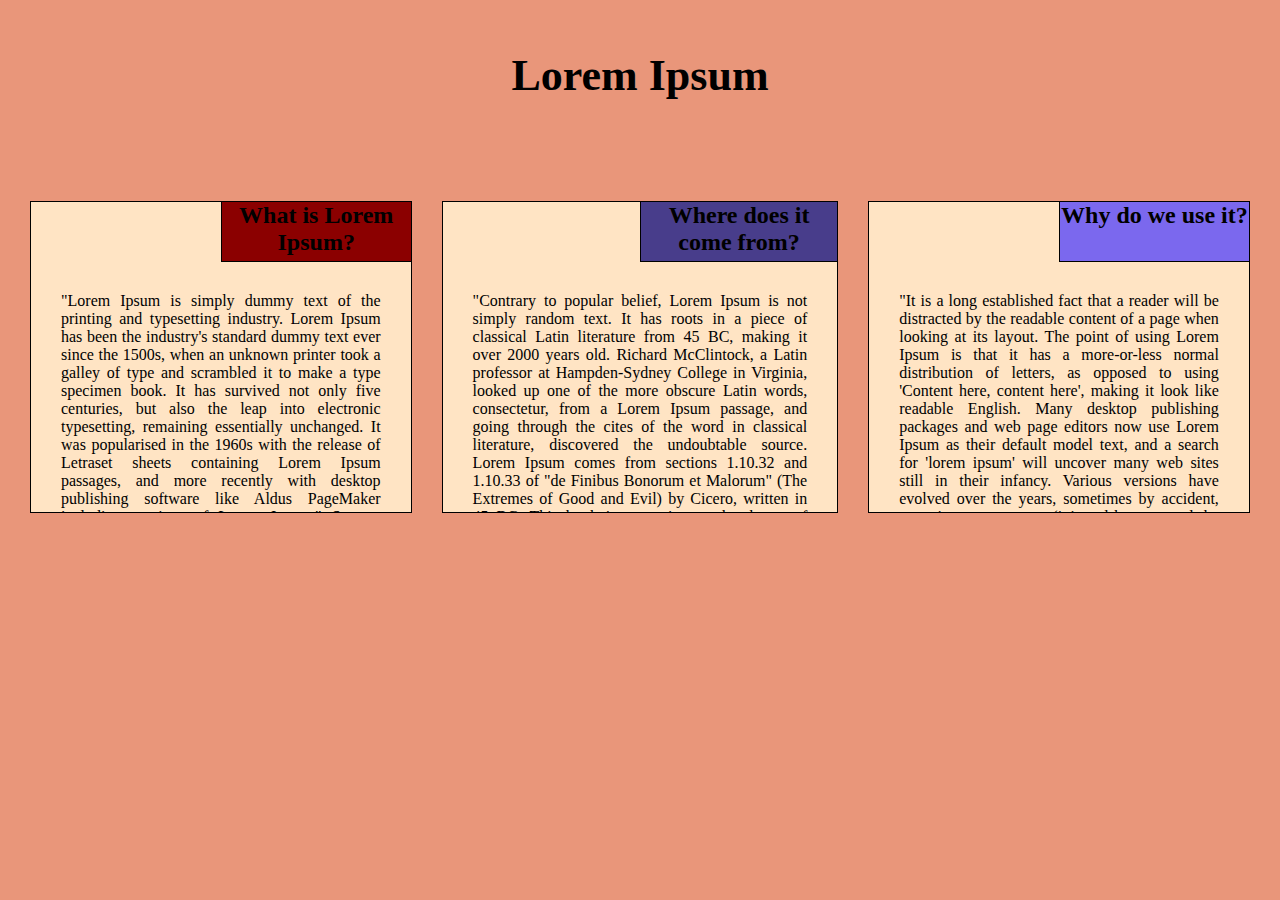
<file: module2-solution/index.html>
<!doctype html> 
<html>
<head>
	<meta charset="utf-8">
	<link rel="stylesheet" type="text/css" href="css/style.css">
	<meta name="viewport" content="width=device-width, initial-scale=1">
	<title>Assignment 2</title>
</head>
<body>
	<div class="heading">
		<h1>Lorem Ipsum</h1>
	</div>
	<div class="row">
		<div class="col-lg-4 col-md-6">
			<div class="section ld-1 md-1">
				<h2 id="head1">What is Lorem Ipsum?</h2>
				<p id="par1">"Lorem Ipsum is simply dummy text of the printing and typesetting industry. Lorem Ipsum has been the industry's standard dummy text ever since the 1500s, when an unknown printer took a galley of type and scrambled it to make a type specimen book. It has survived not only five centuries, but also the leap into electronic typesetting, remaining essentially unchanged. It was popularised in the 1960s with the release of Letraset sheets containing Lorem Ipsum passages, and more recently with desktop publishing software like Aldus PageMaker including versions of Lorem Ipsum." Source: http://www.lipsum.com/</p>
			</div>
		</div>
		<div class="col-lg-4 col-md-6">
			<div class="section ld-2 md-2">
				<h2 id="head2">Where does it come from?</h2>
				<p id="par2">"Contrary to popular belief, Lorem Ipsum is not simply random text. It has roots in a piece of classical Latin literature from 45 BC, making it over 2000 years old. Richard McClintock, a Latin professor at Hampden-Sydney College in Virginia, looked up one of the more obscure Latin words, consectetur, from a Lorem Ipsum passage, and going through the cites of the word in classical literature, discovered the undoubtable source. Lorem Ipsum comes from sections 1.10.32 and 1.10.33 of "de Finibus Bonorum et Malorum" (The Extremes of Good and Evil) by Cicero, written in 45 BC. This book is a treatise on the theory of ethics, very popular during the Renaissance. The first line of Lorem Ipsum, "Lorem ipsum dolor sit amet..", comes from a line in section 1.10.32." Source: http://www.lipsum.com/</p>
			</div>	
		</div>
		<div class="col-lg-4 col-md-12">
			<div class="section ld-3 md-3">
				<h2 id="head3">Why do we use it?</h2>
				<p id="par3">"It is a long established fact that a reader will be distracted by the readable content of a page when looking at its layout. The point of using Lorem Ipsum is that it has a more-or-less normal distribution of letters, as opposed to using 'Content here, content here', making it look like readable English. Many desktop publishing packages and web page editors now use Lorem Ipsum as their default model text, and a search for 'lorem ipsum' will uncover many web sites still in their infancy. Various versions have evolved over the years, sometimes by accident, sometimes on purpose (injected humour and the like)." Source: http://www.lipsum.com/</p>
			</div>
		</div>
	</div>
</body>
</html>
</file>
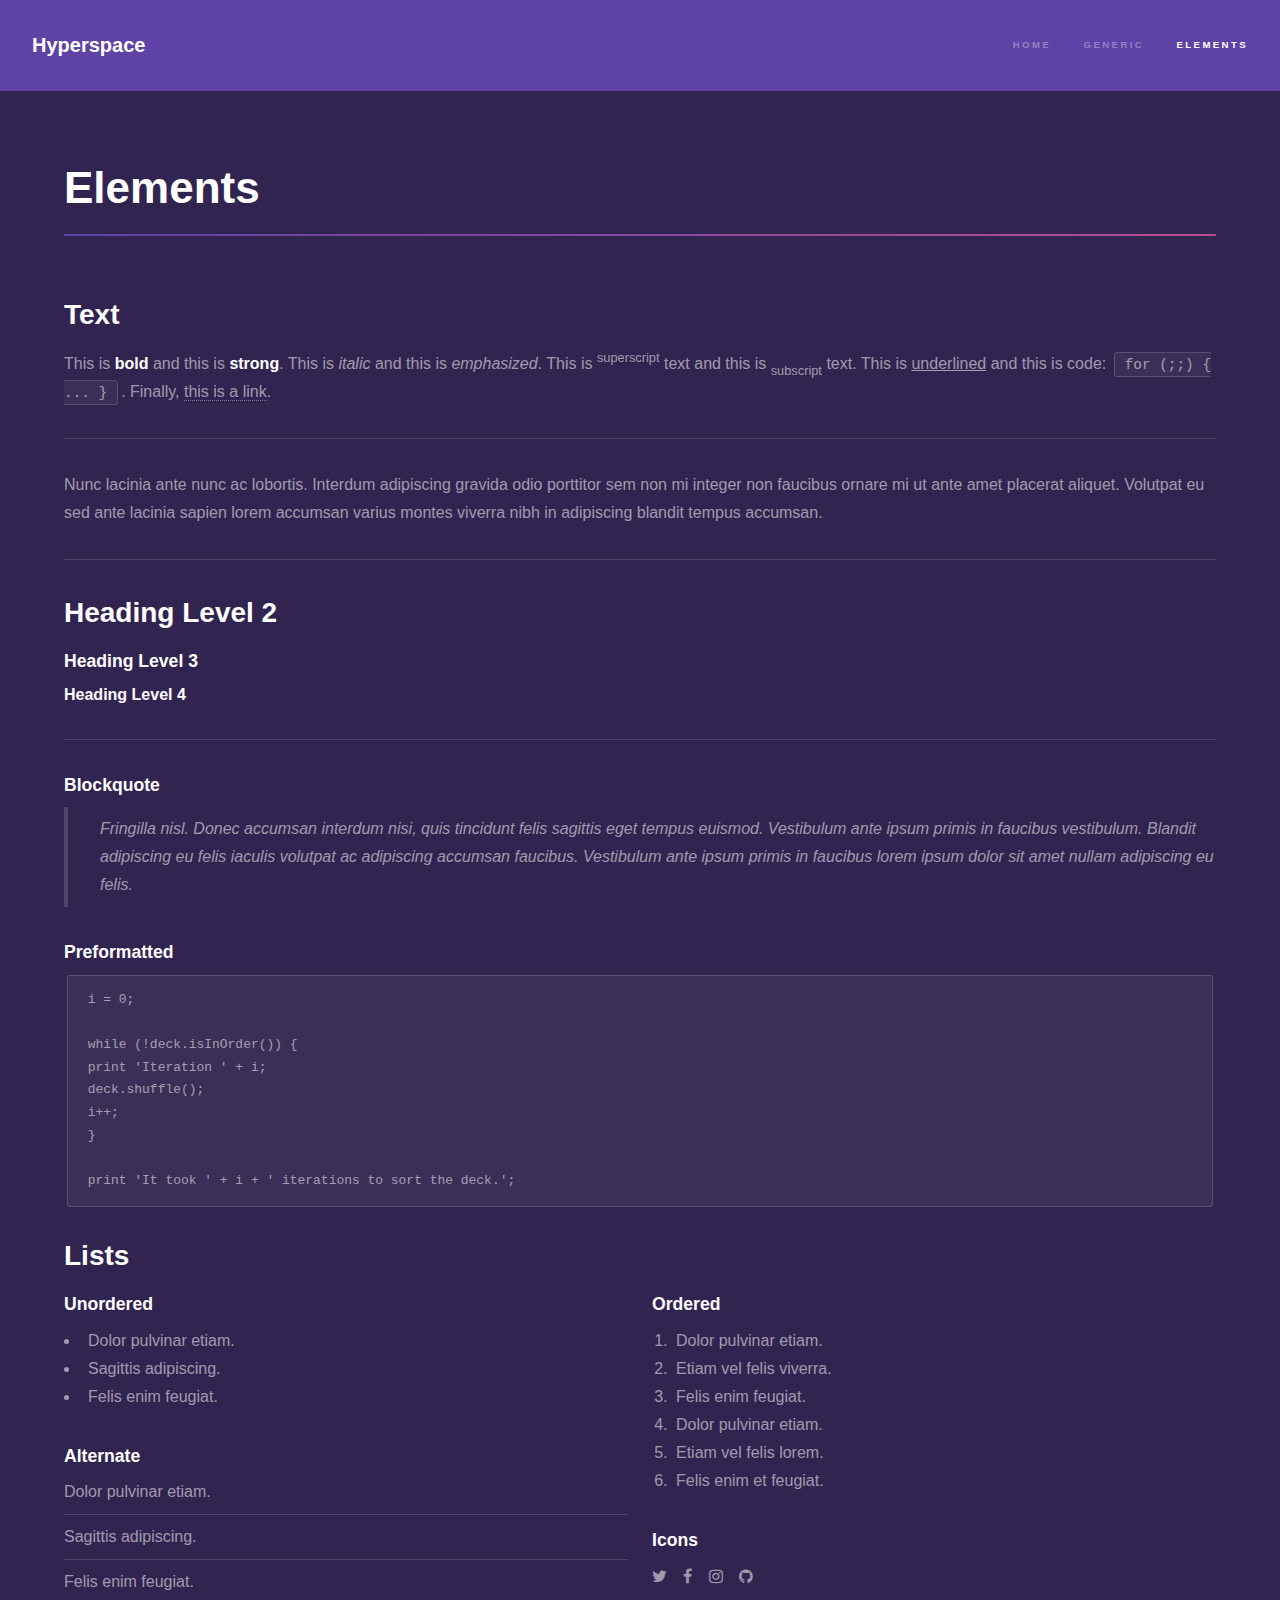
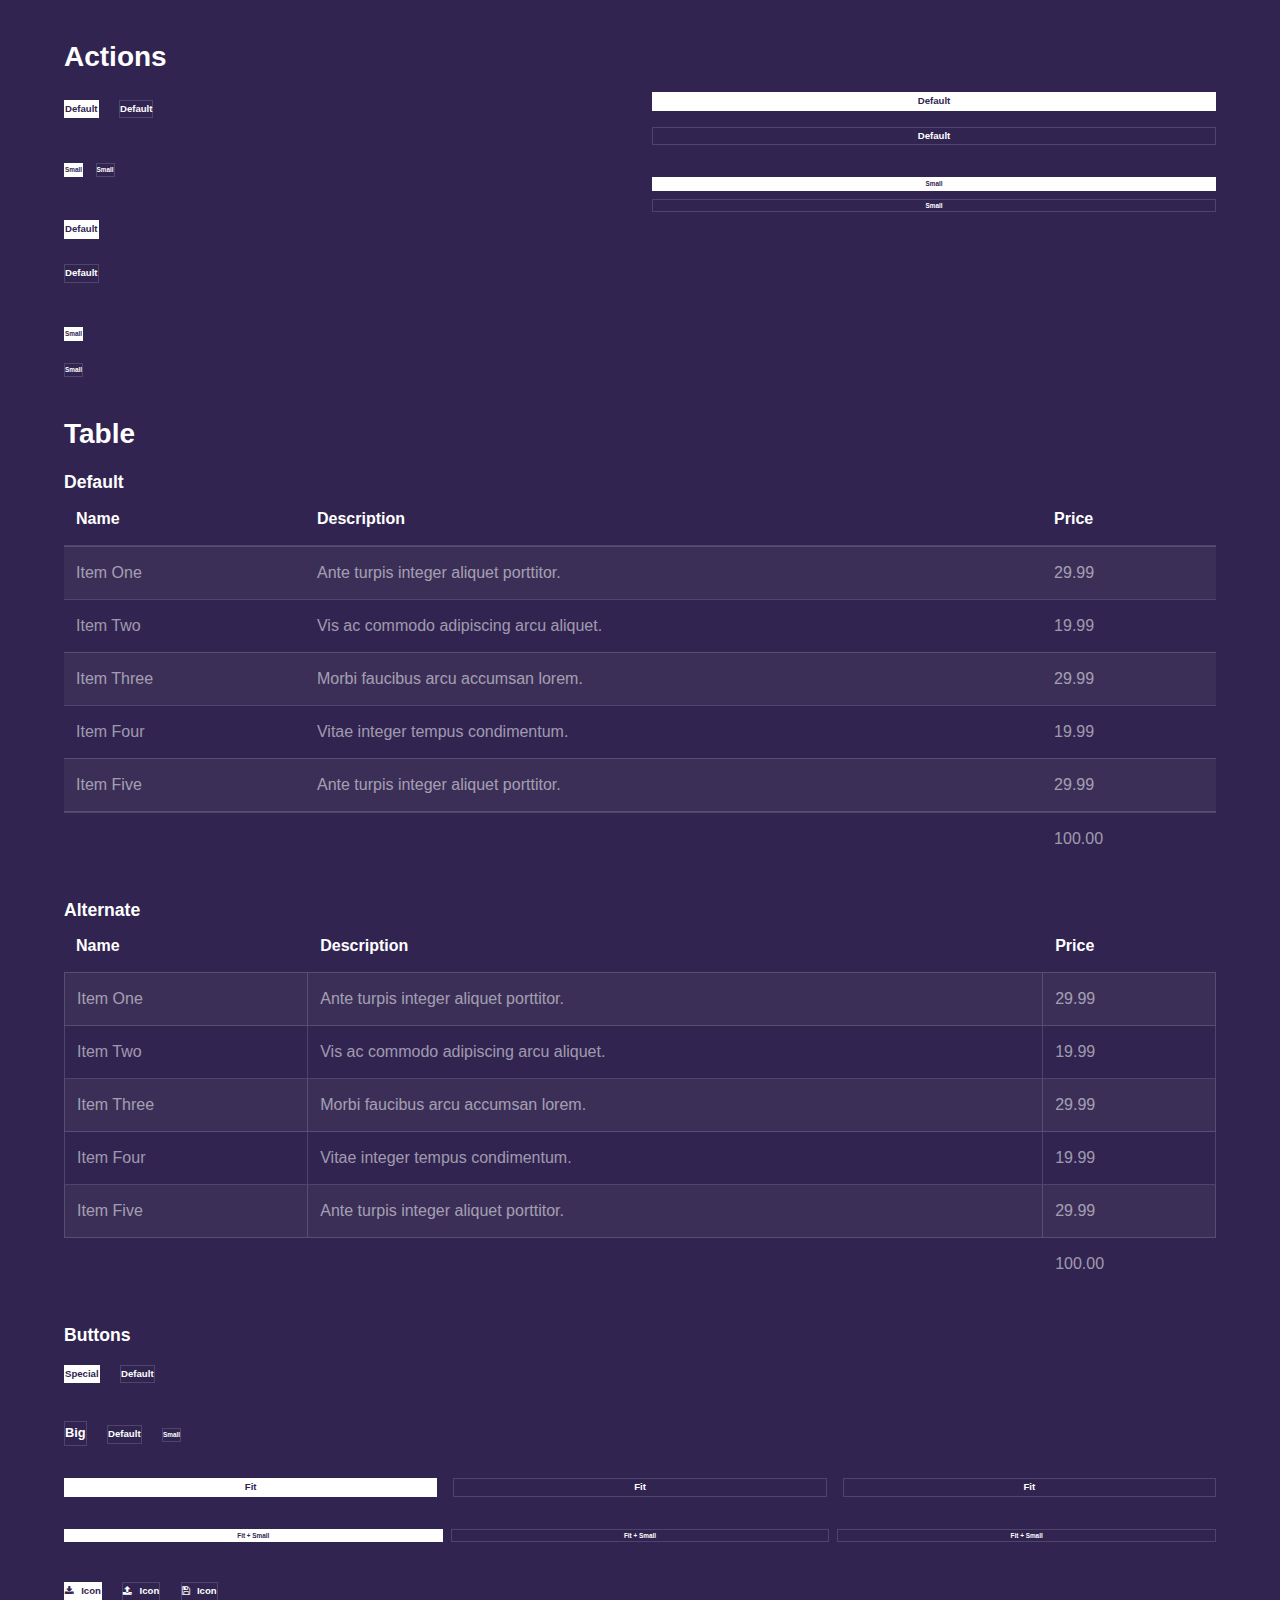
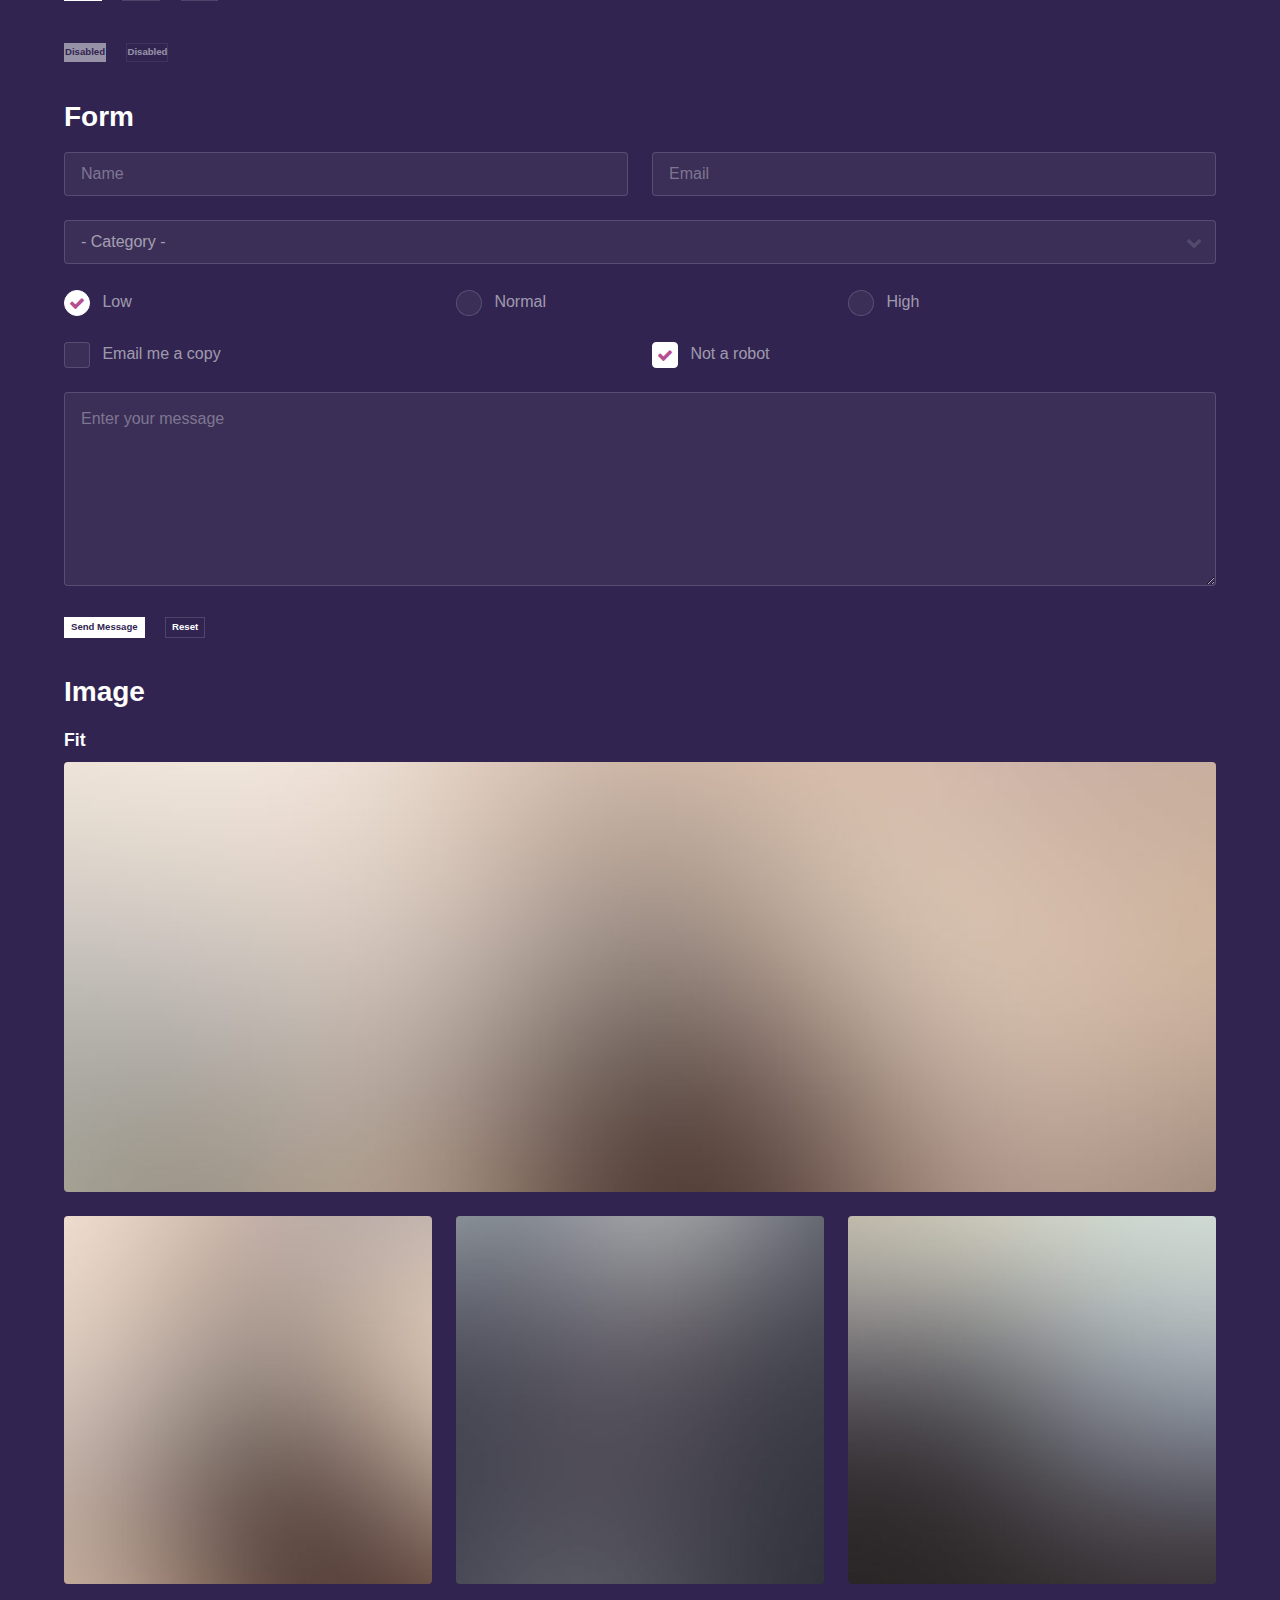
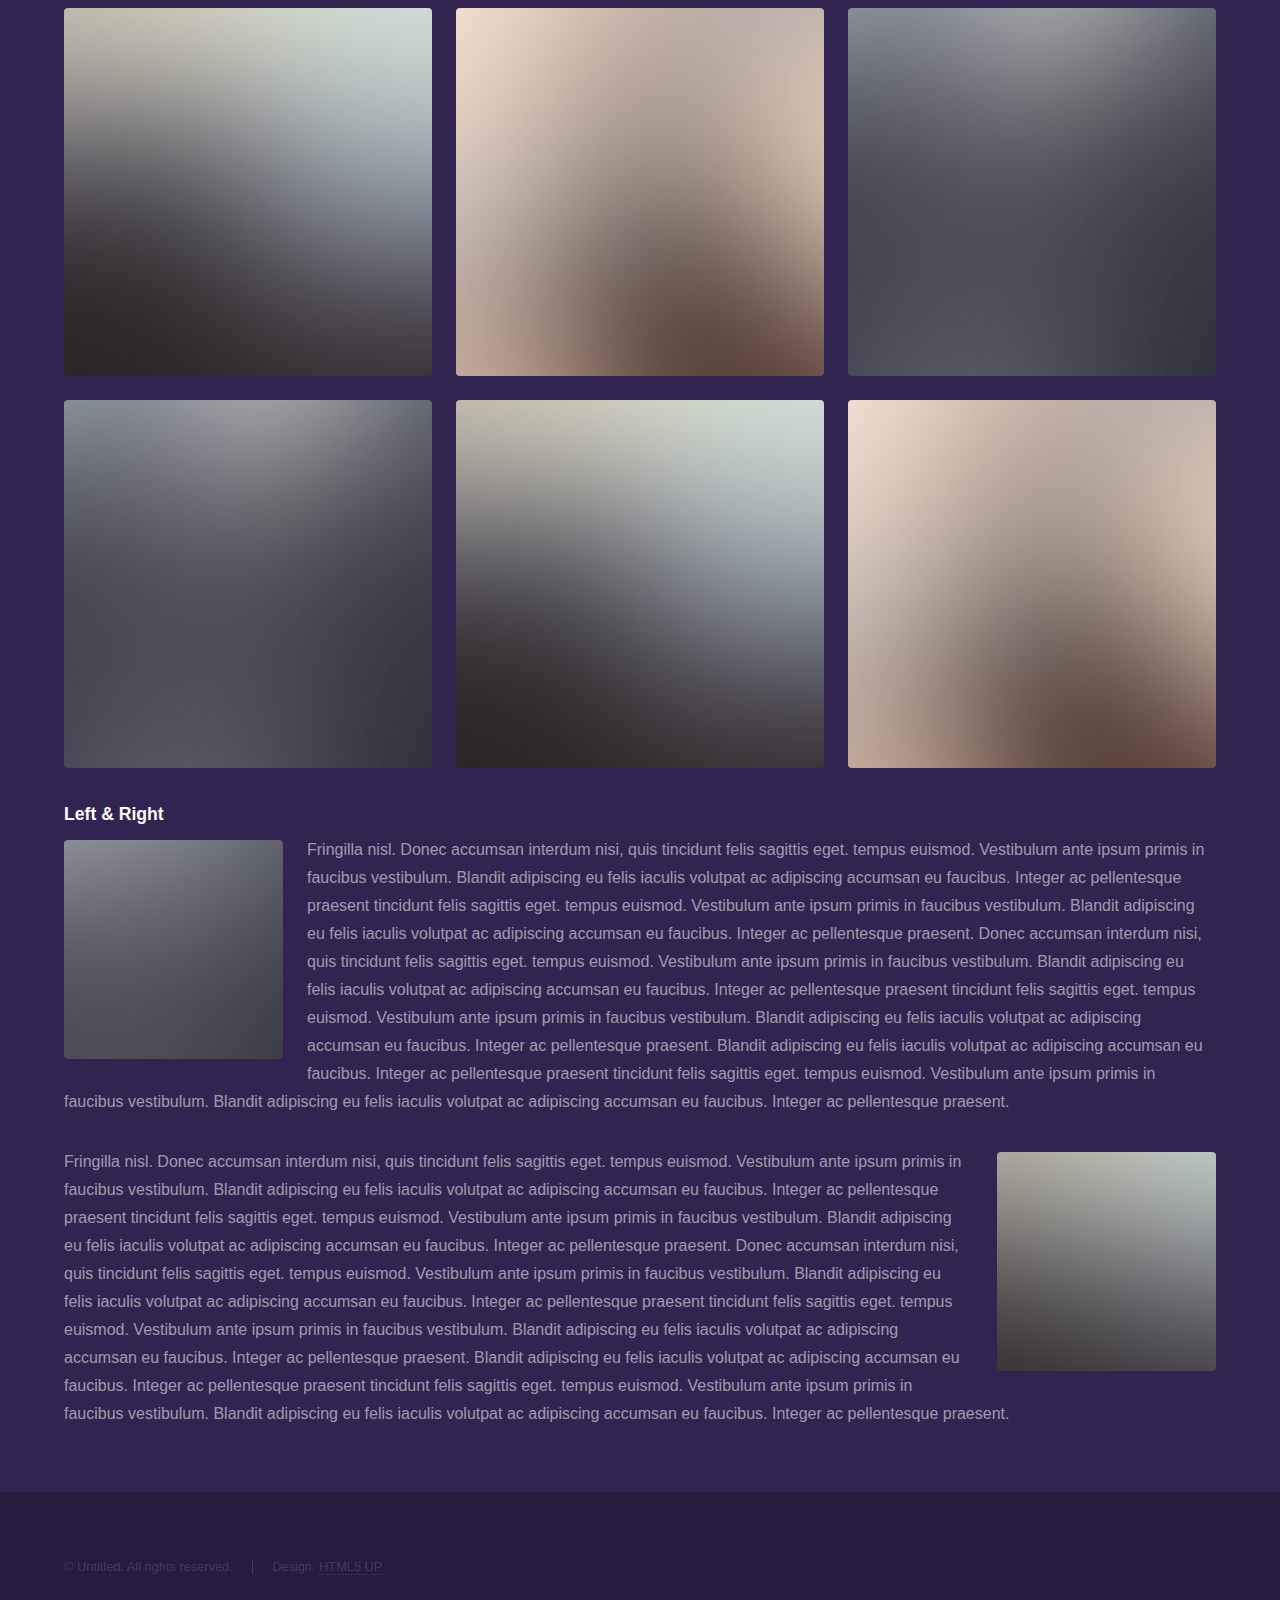
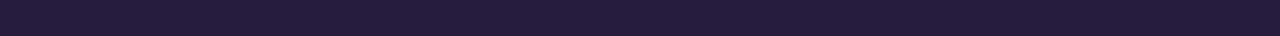
<file: CS151 Template/elements.html>
<!DOCTYPE HTML>
<!--
	Hyperspace by HTML5 UP
	html5up.net | @ajlkn
	Free for personal and commercial use under the CCA 3.0 license (html5up.net/license)
-->
<html>
	<head>
		<title>Elements - Hyperspace by HTML5 UP</title>
		<meta charset="utf-8" />
		<meta name="viewport" content="width=device-width, initial-scale=1" />
		<!--[if lte IE 8]><script src="assets/js/ie/html5shiv.js"></script><![endif]-->
		<link rel="stylesheet" href="assets/css/main.css" />
		<!--[if lte IE 9]><link rel="stylesheet" href="assets/css/ie9.css" /><![endif]-->
		<!--[if lte IE 8]><link rel="stylesheet" href="assets/css/ie8.css" /><![endif]-->
	</head>
	<body>

		<!-- Header -->
			<header id="header">
				<a href="index.html" class="title">Hyperspace</a>
				<nav>
					<ul>
						<li><a href="index.html">Home</a></li>
						<li><a href="generic.html">Generic</a></li>
						<li><a href="elements.html"  class="active">Elements</a></li>
					</ul>
				</nav>
			</header>

		<!-- Wrapper -->
			<div id="wrapper">

				<!-- Main -->
					<section id="main" class="wrapper">
						<div class="inner">
							<h1 class="major">Elements</h1>

							<!-- Text -->
								<section>
									<h2>Text</h2>
									<p>This is <b>bold</b> and this is <strong>strong</strong>. This is <i>italic</i> and this is <em>emphasized</em>.
									This is <sup>superscript</sup> text and this is <sub>subscript</sub> text.
									This is <u>underlined</u> and this is code: <code>for (;;) { ... }</code>. Finally, <a href="#">this is a link</a>.</p>
									<hr />
									<p>Nunc lacinia ante nunc ac lobortis. Interdum adipiscing gravida odio porttitor sem non mi integer non faucibus ornare mi ut ante amet placerat aliquet. Volutpat eu sed ante lacinia sapien lorem accumsan varius montes viverra nibh in adipiscing blandit tempus accumsan.</p>
									<hr />
									<h2>Heading Level 2</h2>
									<h3>Heading Level 3</h3>
									<h4>Heading Level 4</h4>
									<hr />
									<h3>Blockquote</h3>
									<blockquote>Fringilla nisl. Donec accumsan interdum nisi, quis tincidunt felis sagittis eget tempus euismod. Vestibulum ante ipsum primis in faucibus vestibulum. Blandit adipiscing eu felis iaculis volutpat ac adipiscing accumsan faucibus. Vestibulum ante ipsum primis in faucibus lorem ipsum dolor sit amet nullam adipiscing eu felis.</blockquote>
									<h3>Preformatted</h3>
									<pre><code>i = 0;

while (!deck.isInOrder()) {
print 'Iteration ' + i;
deck.shuffle();
i++;
}

print 'It took ' + i + ' iterations to sort the deck.';</code></pre>
								</section>

							<!-- Lists -->
								<section>
									<h2>Lists</h2>
									<div class="row">
										<div class="6u 12u$(medium)">
											<h3>Unordered</h3>
											<ul>
												<li>Dolor pulvinar etiam.</li>
												<li>Sagittis adipiscing.</li>
												<li>Felis enim feugiat.</li>
											</ul>
											<h3>Alternate</h3>
											<ul class="alt">
												<li>Dolor pulvinar etiam.</li>
												<li>Sagittis adipiscing.</li>
												<li>Felis enim feugiat.</li>
											</ul>
										</div>
										<div class="6u$ 12u$(medium)">
											<h3>Ordered</h3>
											<ol>
												<li>Dolor pulvinar etiam.</li>
												<li>Etiam vel felis viverra.</li>
												<li>Felis enim feugiat.</li>
												<li>Dolor pulvinar etiam.</li>
												<li>Etiam vel felis lorem.</li>
												<li>Felis enim et feugiat.</li>
											</ol>
											<h3>Icons</h3>
											<ul class="icons">
												<li><a href="#" class="icon fa-twitter"><span class="label">Twitter</span></a></li>
												<li><a href="#" class="icon fa-facebook"><span class="label">Facebook</span></a></li>
												<li><a href="#" class="icon fa-instagram"><span class="label">Instagram</span></a></li>
												<li><a href="#" class="icon fa-github"><span class="label">Github</span></a></li>
											</ul>
										</div>
									</div>
									<h2>Actions</h2>
									<div class="row">
										<div class="6u 12u$(medium)">
											<ul class="actions">
												<li><a href="#" class="button special">Default</a></li>
												<li><a href="#" class="button">Default</a></li>
											</ul>
											<ul class="actions small">
												<li><a href="#" class="button special small">Small</a></li>
												<li><a href="#" class="button small">Small</a></li>
											</ul>
											<ul class="actions vertical">
												<li><a href="#" class="button special">Default</a></li>
												<li><a href="#" class="button">Default</a></li>
											</ul>
											<ul class="actions vertical small">
												<li><a href="#" class="button special small">Small</a></li>
												<li><a href="#" class="button small">Small</a></li>
											</ul>
										</div>
										<div class="6u 12u$(medium)">
											<ul class="actions vertical">
												<li><a href="#" class="button special fit">Default</a></li>
												<li><a href="#" class="button fit">Default</a></li>
											</ul>
											<ul class="actions vertical small">
												<li><a href="#" class="button special small fit">Small</a></li>
												<li><a href="#" class="button small fit">Small</a></li>
											</ul>
										</div>
									</div>
								</section>

							<!-- Table -->
								<section>
									<h2>Table</h2>
									<h3>Default</h3>
									<div class="table-wrapper">
										<table>
											<thead>
												<tr>
													<th>Name</th>
													<th>Description</th>
													<th>Price</th>
												</tr>
											</thead>
											<tbody>
												<tr>
													<td>Item One</td>
													<td>Ante turpis integer aliquet porttitor.</td>
													<td>29.99</td>
												</tr>
												<tr>
													<td>Item Two</td>
													<td>Vis ac commodo adipiscing arcu aliquet.</td>
													<td>19.99</td>
												</tr>
												<tr>
													<td>Item Three</td>
													<td> Morbi faucibus arcu accumsan lorem.</td>
													<td>29.99</td>
												</tr>
												<tr>
													<td>Item Four</td>
													<td>Vitae integer tempus condimentum.</td>
													<td>19.99</td>
												</tr>
												<tr>
													<td>Item Five</td>
													<td>Ante turpis integer aliquet porttitor.</td>
													<td>29.99</td>
												</tr>
											</tbody>
											<tfoot>
												<tr>
													<td colspan="2"></td>
													<td>100.00</td>
												</tr>
											</tfoot>
										</table>
									</div>

									<h3>Alternate</h3>
									<div class="table-wrapper">
										<table class="alt">
											<thead>
												<tr>
													<th>Name</th>
													<th>Description</th>
													<th>Price</th>
												</tr>
											</thead>
											<tbody>
												<tr>
													<td>Item One</td>
													<td>Ante turpis integer aliquet porttitor.</td>
													<td>29.99</td>
												</tr>
												<tr>
													<td>Item Two</td>
													<td>Vis ac commodo adipiscing arcu aliquet.</td>
													<td>19.99</td>
												</tr>
												<tr>
													<td>Item Three</td>
													<td> Morbi faucibus arcu accumsan lorem.</td>
													<td>29.99</td>
												</tr>
												<tr>
													<td>Item Four</td>
													<td>Vitae integer tempus condimentum.</td>
													<td>19.99</td>
												</tr>
												<tr>
													<td>Item Five</td>
													<td>Ante turpis integer aliquet porttitor.</td>
													<td>29.99</td>
												</tr>
											</tbody>
											<tfoot>
												<tr>
													<td colspan="2"></td>
													<td>100.00</td>
												</tr>
											</tfoot>
										</table>
									</div>
								</section>

							<!-- Buttons -->
								<section>
									<h3>Buttons</h3>
									<ul class="actions">
										<li><a href="#" class="button special">Special</a></li>
										<li><a href="#" class="button">Default</a></li>
									</ul>
									<ul class="actions">
										<li><a href="#" class="button big">Big</a></li>
										<li><a href="#" class="button">Default</a></li>
										<li><a href="#" class="button small">Small</a></li>
									</ul>
									<ul class="actions fit">
										<li><a href="#" class="button special fit">Fit</a></li>
										<li><a href="#" class="button fit">Fit</a></li>
										<li><a href="#" class="button fit">Fit</a></li>
									</ul>
									<ul class="actions fit small">
										<li><a href="#" class="button special fit small">Fit + Small</a></li>
										<li><a href="#" class="button fit small">Fit + Small</a></li>
										<li><a href="#" class="button fit small">Fit + Small</a></li>
									</ul>
									<ul class="actions">
										<li><a href="#" class="button special icon fa-download">Icon</a></li>
										<li><a href="#" class="button icon fa-upload">Icon</a></li>
										<li><a href="#" class="button icon fa-save">Icon</a></li>
									</ul>
									<ul class="actions">
										<li><span class="button special disabled">Disabled</span></li>
										<li><span class="button disabled">Disabled</span></li>
									</ul>
								</section>

							<!-- Form -->
								<section>
									<h2>Form</h2>
									<form method="post" action="#">
										<div class="row uniform">
											<div class="6u 12u$(xsmall)">
												<input type="text" name="demo-name" id="demo-name" value="" placeholder="Name" />
											</div>
											<div class="6u$ 12u$(xsmall)">
												<input type="email" name="demo-email" id="demo-email" value="" placeholder="Email" />
											</div>
											<div class="12u$">
												<div class="select-wrapper">
													<select name="demo-category" id="demo-category">
														<option value="">- Category -</option>
														<option value="1">Manufacturing</option>
														<option value="1">Shipping</option>
														<option value="1">Administration</option>
														<option value="1">Human Resources</option>
													</select>
												</div>
											</div>
											<div class="4u 12u$(small)">
												<input type="radio" id="demo-priority-low" name="demo-priority" checked>
												<label for="demo-priority-low">Low</label>
											</div>
											<div class="4u 12u$(small)">
												<input type="radio" id="demo-priority-normal" name="demo-priority">
												<label for="demo-priority-normal">Normal</label>
											</div>
											<div class="4u$ 12u$(small)">
												<input type="radio" id="demo-priority-high" name="demo-priority">
												<label for="demo-priority-high">High</label>
											</div>
											<div class="6u 12u$(small)">
												<input type="checkbox" id="demo-copy" name="demo-copy">
												<label for="demo-copy">Email me a copy</label>
											</div>
											<div class="6u$ 12u$(small)">
												<input type="checkbox" id="demo-human" name="demo-human" checked>
												<label for="demo-human">Not a robot</label>
											</div>
											<div class="12u$">
												<textarea name="demo-message" id="demo-message" placeholder="Enter your message" rows="6"></textarea>
											</div>
											<div class="12u$">
												<ul class="actions">
													<li><input type="submit" value="Send Message" class="special" /></li>
													<li><input type="reset" value="Reset" /></li>
												</ul>
											</div>
										</div>
									</form>
								</section>

							<!-- Image -->
								<section>
									<h2>Image</h2>
									<h3>Fit</h3>
									<div class="box alt">
										<div class="row uniform">
											<div class="12u$"><span class="image fit"><img src="images/pic04.jpg" alt="" /></span></div>
											<div class="4u"><span class="image fit"><img src="images/pic01.jpg" alt="" /></span></div>
											<div class="4u"><span class="image fit"><img src="images/pic02.jpg" alt="" /></span></div>
											<div class="4u$"><span class="image fit"><img src="images/pic03.jpg" alt="" /></span></div>
											<div class="4u"><span class="image fit"><img src="images/pic03.jpg" alt="" /></span></div>
											<div class="4u"><span class="image fit"><img src="images/pic01.jpg" alt="" /></span></div>
											<div class="4u$"><span class="image fit"><img src="images/pic02.jpg" alt="" /></span></div>
											<div class="4u"><span class="image fit"><img src="images/pic02.jpg" alt="" /></span></div>
											<div class="4u"><span class="image fit"><img src="images/pic03.jpg" alt="" /></span></div>
											<div class="4u$"><span class="image fit"><img src="images/pic01.jpg" alt="" /></span></div>
										</div>
									</div>
									<h3>Left &amp; Right</h3>
									<p><span class="image left"><img src="images/pic05.jpg" alt="" /></span>Fringilla nisl. Donec accumsan interdum nisi, quis tincidunt felis sagittis eget. tempus euismod. Vestibulum ante ipsum primis in faucibus vestibulum. Blandit adipiscing eu felis iaculis volutpat ac adipiscing accumsan eu faucibus. Integer ac pellentesque praesent tincidunt felis sagittis eget. tempus euismod. Vestibulum ante ipsum primis in faucibus vestibulum. Blandit adipiscing eu felis iaculis volutpat ac adipiscing accumsan eu faucibus. Integer ac pellentesque praesent. Donec accumsan interdum nisi, quis tincidunt felis sagittis eget. tempus euismod. Vestibulum ante ipsum primis in faucibus vestibulum. Blandit adipiscing eu felis iaculis volutpat ac adipiscing accumsan eu faucibus. Integer ac pellentesque praesent tincidunt felis sagittis eget. tempus euismod. Vestibulum ante ipsum primis in faucibus vestibulum. Blandit adipiscing eu felis iaculis volutpat ac adipiscing accumsan eu faucibus. Integer ac pellentesque praesent. Blandit adipiscing eu felis iaculis volutpat ac adipiscing accumsan eu faucibus. Integer ac pellentesque praesent tincidunt felis sagittis eget. tempus euismod. Vestibulum ante ipsum primis in faucibus vestibulum. Blandit adipiscing eu felis iaculis volutpat ac adipiscing accumsan eu faucibus. Integer ac pellentesque praesent.</p>
									<p><span class="image right"><img src="images/pic06.jpg" alt="" /></span>Fringilla nisl. Donec accumsan interdum nisi, quis tincidunt felis sagittis eget. tempus euismod. Vestibulum ante ipsum primis in faucibus vestibulum. Blandit adipiscing eu felis iaculis volutpat ac adipiscing accumsan eu faucibus. Integer ac pellentesque praesent tincidunt felis sagittis eget. tempus euismod. Vestibulum ante ipsum primis in faucibus vestibulum. Blandit adipiscing eu felis iaculis volutpat ac adipiscing accumsan eu faucibus. Integer ac pellentesque praesent. Donec accumsan interdum nisi, quis tincidunt felis sagittis eget. tempus euismod. Vestibulum ante ipsum primis in faucibus vestibulum. Blandit adipiscing eu felis iaculis volutpat ac adipiscing accumsan eu faucibus. Integer ac pellentesque praesent tincidunt felis sagittis eget. tempus euismod. Vestibulum ante ipsum primis in faucibus vestibulum. Blandit adipiscing eu felis iaculis volutpat ac adipiscing accumsan eu faucibus. Integer ac pellentesque praesent. Blandit adipiscing eu felis iaculis volutpat ac adipiscing accumsan eu faucibus. Integer ac pellentesque praesent tincidunt felis sagittis eget. tempus euismod. Vestibulum ante ipsum primis in faucibus vestibulum. Blandit adipiscing eu felis iaculis volutpat ac adipiscing accumsan eu faucibus. Integer ac pellentesque praesent.</p>
								</section>

						</div>
					</section>

			</div>

		<!-- Footer -->
			<footer id="footer" class="wrapper alt">
				<div class="inner">
					<ul class="menu">
						<li>&copy; Untitled. All rights reserved.</li><li>Design: <a href="http://html5up.net">HTML5 UP</a></li>
					</ul>
				</div>
			</footer>

		<!-- Scripts -->
			<script src="assets/js/jquery.min.js"></script>
			<script src="assets/js/jquery.scrollex.min.js"></script>
			<script src="assets/js/jquery.scrolly.min.js"></script>
			<script src="assets/js/skel.min.js"></script>
			<script src="assets/js/util.js"></script>
			<!--[if lte IE 8]><script src="assets/js/ie/respond.min.js"></script><![endif]-->
			<script src="assets/js/main.js"></script>

	</body>
</html>
</file>
<file: CS151 Template/assets/css/ie9.css>
/*
	Hyperspace by HTML5 UP
	html5up.net | @ajlkn
	Free for personal and commercial use under the CCA 3.0 license (html5up.net/license)
*/

/* Type */

	h1.major:after {
		background: #b74e91;
	}

/* Wrapper */

	.wrapper.fullscreen {
		min-height: 0;
		padding-bottom: 6em;
		padding-top: 6em;
	}

		body.is-ie .wrapper.fullscreen {
			height: auto;
		}

/* Spotlights */

	.spotlights > section {
		padding-left: 20em;
		position: relative;
	}

		.spotlights > section > .image {
			height: 100%;
			left: 0;
			position: absolute;
			top: 0;
			width: 20em;
		}

		.spotlights > section > .content {
			width: 100%;
		}

/* Features */

	.features:after {
		clear: both;
		content: '';
		display: block;
	}

	.features section {
		float: left;
	}

/* Split */

	.split:after {
		clear: both;
		content: '';
		display: block;
	}

	.split > * {
		float: left;
	}

/* Sidebar */

	#sidebar nav a:after {
		background-color: #b74e91;
	}

/* Header */

	#header:after {
		clear: both;
		content: '';
		display: block;
	}

	#header > .title {
		float: left;
	}

	#header > nav {
		float: right;
	}
</file>
<file: CS151 Template/assets/css/ie8.css>
/*
	Hyperspace by HTML5 UP
	html5up.net | @ajlkn
	Free for personal and commercial use under the CCA 3.0 license (html5up.net/license)
*/

/* Type */

	body, input, select, textarea {
		color: #ffffff;
	}

/* Button */

	input[type="submit"],
	input[type="reset"],
	input[type="button"],
	button,
	.button {
		position: relative;
	}

		input[type="submit"]:after,
		input[type="reset"]:after,
		input[type="button"]:after,
		button:after,
		.button:after {
			display: none;
		}

/* Features */

	.features {
		border: solid 1px;
	}

/* Form */

	input[type="text"],
	input[type="password"],
	input[type="email"],
	input[type="tel"],
	select,
	textarea {
		background: transparent;
		border: solid 1px;
	}

/* Split */

	.split.style1 > :first-child {
		padding-right: 2em;
		width: 70%;
	}
</file>
<file: CS151/assets/css/ie9.css>
/*
	Hyperspace by HTML5 UP
	html5up.net | @ajlkn
	Free for personal and commercial use under the CCA 3.0 license (html5up.net/license)
*/

/* Type */

	h1.major:after {
		background: #b74e91;
	}

/* Wrapper */

	.wrapper.fullscreen {
		min-height: 0;
		padding-bottom: 6em;
		padding-top: 6em;
	}

		body.is-ie .wrapper.fullscreen {
			height: auto;
		}

/* Spotlights */

	.spotlights > section {
		padding-left: 20em;
		position: relative;
	}

		.spotlights > section > .image {
			height: 100%;
			left: 0;
			position: absolute;
			top: 0;
			width: 20em;
		}

		.spotlights > section > .content {
			width: 100%;
		}

/* Features */

	.features:after {
		clear: both;
		content: '';
		display: block;
	}

	.features section {
		float: left;
	}

/* Split */

	.split:after {
		clear: both;
		content: '';
		display: block;
	}

	.split > * {
		float: left;
	}

/* Sidebar */

	#sidebar nav a:after {
		background-color: #b74e91;
	}

/* Header */

	#header:after {
		clear: both;
		content: '';
		display: block;
	}

	#header > .title {
		float: left;
	}

	#header > nav {
		float: right;
	}
</file>
<file: CS151/assets/css/ie8.css>
/*
	Hyperspace by HTML5 UP
	html5up.net | @ajlkn
	Free for personal and commercial use under the CCA 3.0 license (html5up.net/license)
*/

/* Type */

	body, input, select, textarea {
		color: #ffffff;
	}

/* Button */

	input[type="submit"],
	input[type="reset"],
	input[type="button"],
	button,
	.button {
		position: relative;
	}

		input[type="submit"]:after,
		input[type="reset"]:after,
		input[type="button"]:after,
		button:after,
		.button:after {
			display: none;
		}

/* Features */

	.features {
		border: solid 1px;
	}

/* Form */

	input[type="text"],
	input[type="password"],
	input[type="email"],
	input[type="tel"],
	select,
	textarea {
		background: transparent;
		border: solid 1px;
	}

/* Split */

	.split.style1 > :first-child {
		padding-right: 2em;
		width: 70%;
	}
</file>
<file: module2-solution/css/style.css>
* {
	box-sizing: border-box;
	background-color: DarkSalmon;
	margin:0;
	padding: 0;

}

h1 {
	margin-top: 50px;
	margin-bottom: 100px; 
	font-size: 275%; 
	text-align: center;
}

.section {
	margin-right: 30px;
	margin-left: 30px;
	margin-bottom: 30px;
	background-color: Bisque;
	border: 1px black solid;
}

h2{
	float:right;
	border-left: 1px solid black;
	border-bottom: 1px solid black;
	width:50%;
	text-align: center;
	height:60px;
	overflow: auto;
	
}

p {
	font-family: Lucida;
	background-color: Bisque;
	padding: 30px;
	height: 250px;
	overflow: hidden;
	text-align: justify;
	clear:right;

}	
#head1 {
	background-color: DarkRed;
}
#head2 {
	background-color: DarkSlateBlue;
}
#head3 {
	background-color: MediumSlateBlue;
}

.row{
	width: 100%;
}

@media (min-width: 992px){
	.col-lg-4{
		float: left;
		width: 33.33%;
	}
	.ld-1 {
		margin-right: 15px;
		margin-left: 30px;
	}
	.ld-2{
		margin-right: 15px;
		margin-left: 15px;	
	} 
	.ld-3{
		margin-right: 30px;
		margin-left: 15px;	
	}

}

@media (min-width: 768px) and (max-width: 991px){
	.col-md-6, .col-md-12{
		float: left;
	}
	.col-md-6{
		width: 50%;

	}
	.col-md-12{
		width: 100%;
	}
	.md-1{
		margin-right: 15px;
		margin-left: 30px;
	
	}
	.md-2{
		margin-right:30px;
		margin-left: 15px;
	}
}
</file>
<file: CS151 Template/assets/css/main.css>
@import url(font-awesome.min.css);

/*
	Hyperspace by HTML5 UP
	html5up.net | @ajlkn
	Free for personal and commercial use under the CCA 3.0 license (html5up.net/license)
*/

/* Reset */

	html, body, div, span, applet, object, iframe, h1, h2, h3, h4, h5, h6, p, blockquote, pre, a, abbr, acronym, address, big, cite, code, del, dfn, em, img, ins, kbd, q, s, samp, small, strike, strong, sub, sup, tt, var, b, u, i, center, dl, dt, dd, ol, ul, li, fieldset, form, label, legend, table, caption, tbody, tfoot, thead, tr, th, td, article, aside, canvas, details, embed, figure, figcaption, footer, header, hgroup, menu, nav, output, ruby, section, summary, time, mark, audio, video {
		margin: 0;
		padding: 0;
		border: 0;
		font-size: 100%;
		font: inherit;
		vertical-align: baseline;
	}

	article, aside, details, figcaption, figure, footer, header, hgroup, menu, nav, section {
		display: block;
	}

	body {
		line-height: 1;
	}

	ol, ul {
		list-style: none;
	}

	blockquote, q {
		quotes: none;
	}

	blockquote:before, blockquote:after, q:before, q:after {
		content: '';
		content: none;
	}

	table {
		border-collapse: collapse;
		border-spacing: 0;
	}

	body {
		-webkit-text-size-adjust: none;
	}

/* Box Model */

	*, *:before, *:after {
		-moz-box-sizing: border-box;
		-webkit-box-sizing: border-box;
		box-sizing: border-box;
	}

/* Grid */

	.row {
		border-bottom: solid 1px transparent;
		-moz-box-sizing: border-box;
		-webkit-box-sizing: border-box;
		box-sizing: border-box;
	}

	.row > * {
		float: left;
		-moz-box-sizing: border-box;
		-webkit-box-sizing: border-box;
		box-sizing: border-box;
	}

	.row:after, .row:before {
		content: '';
		display: block;
		clear: both;
		height: 0;
	}

	.row.uniform > * > :first-child {
		margin-top: 0;
	}

	.row.uniform > * > :last-child {
		margin-bottom: 0;
	}

	.row.\30 \25 > * {
		padding: 0 0 0 0em;
	}

	.row.\30 \25 {
		margin: 0 0 -1px 0em;
	}

	.row.uniform.\30 \25 > * {
		padding: 0em 0 0 0em;
	}

	.row.uniform.\30 \25 {
		margin: 0em 0 -1px 0em;
	}

	.row > * {
		padding: 0 0 0 1.5em;
	}

	.row {
		margin: 0 0 -1px -1.5em;
	}

	.row.uniform > * {
		padding: 1.5em 0 0 1.5em;
	}

	.row.uniform {
		margin: -1.5em 0 -1px -1.5em;
	}

	.row.\32 00\25 > * {
		padding: 0 0 0 3em;
	}

	.row.\32 00\25 {
		margin: 0 0 -1px -3em;
	}

	.row.uniform.\32 00\25 > * {
		padding: 3em 0 0 3em;
	}

	.row.uniform.\32 00\25 {
		margin: -3em 0 -1px -3em;
	}

	.row.\31 50\25 > * {
		padding: 0 0 0 2.25em;
	}

	.row.\31 50\25 {
		margin: 0 0 -1px -2.25em;
	}

	.row.uniform.\31 50\25 > * {
		padding: 2.25em 0 0 2.25em;
	}

	.row.uniform.\31 50\25 {
		margin: -2.25em 0 -1px -2.25em;
	}

	.row.\35 0\25 > * {
		padding: 0 0 0 0.75em;
	}

	.row.\35 0\25 {
		margin: 0 0 -1px -0.75em;
	}

	.row.uniform.\35 0\25 > * {
		padding: 0.75em 0 0 0.75em;
	}

	.row.uniform.\35 0\25 {
		margin: -0.75em 0 -1px -0.75em;
	}

	.row.\32 5\25 > * {
		padding: 0 0 0 0.375em;
	}

	.row.\32 5\25 {
		margin: 0 0 -1px -0.375em;
	}

	.row.uniform.\32 5\25 > * {
		padding: 0.375em 0 0 0.375em;
	}

	.row.uniform.\32 5\25 {
		margin: -0.375em 0 -1px -0.375em;
	}

	.\31 2u, .\31 2u\24 {
		width: 100%;
		clear: none;
		margin-left: 0;
	}

	.\31 1u, .\31 1u\24 {
		width: 91.6666666667%;
		clear: none;
		margin-left: 0;
	}

	.\31 0u, .\31 0u\24 {
		width: 83.3333333333%;
		clear: none;
		margin-left: 0;
	}

	.\39 u, .\39 u\24 {
		width: 75%;
		clear: none;
		margin-left: 0;
	}

	.\38 u, .\38 u\24 {
		width: 66.6666666667%;
		clear: none;
		margin-left: 0;
	}

	.\37 u, .\37 u\24 {
		width: 58.3333333333%;
		clear: none;
		margin-left: 0;
	}

	.\36 u, .\36 u\24 {
		width: 50%;
		clear: none;
		margin-left: 0;
	}

	.\35 u, .\35 u\24 {
		width: 41.6666666667%;
		clear: none;
		margin-left: 0;
	}

	.\34 u, .\34 u\24 {
		width: 33.3333333333%;
		clear: none;
		margin-left: 0;
	}

	.\33 u, .\33 u\24 {
		width: 25%;
		clear: none;
		margin-left: 0;
	}

	.\32 u, .\32 u\24 {
		width: 16.6666666667%;
		clear: none;
		margin-left: 0;
	}

	.\31 u, .\31 u\24 {
		width: 8.3333333333%;
		clear: none;
		margin-left: 0;
	}

	.\31 2u\24 + *,
	.\31 1u\24 + *,
	.\31 0u\24 + *,
	.\39 u\24 + *,
	.\38 u\24 + *,
	.\37 u\24 + *,
	.\36 u\24 + *,
	.\35 u\24 + *,
	.\34 u\24 + *,
	.\33 u\24 + *,
	.\32 u\24 + *,
	.\31 u\24 + * {
		clear: left;
	}

	.\-11u {
		margin-left: 91.66667%;
	}

	.\-10u {
		margin-left: 83.33333%;
	}

	.\-9u {
		margin-left: 75%;
	}

	.\-8u {
		margin-left: 66.66667%;
	}

	.\-7u {
		margin-left: 58.33333%;
	}

	.\-6u {
		margin-left: 50%;
	}

	.\-5u {
		margin-left: 41.66667%;
	}

	.\-4u {
		margin-left: 33.33333%;
	}

	.\-3u {
		margin-left: 25%;
	}

	.\-2u {
		margin-left: 16.66667%;
	}

	.\-1u {
		margin-left: 8.33333%;
	}

	@media screen and (max-width: 1680px) {

		.row > * {
			padding: 0 0 0 1.5em;
		}

		.row {
			margin: 0 0 -1px -1.5em;
		}

		.row.uniform > * {
			padding: 1.5em 0 0 1.5em;
		}

		.row.uniform {
			margin: -1.5em 0 -1px -1.5em;
		}

		.row.\32 00\25 > * {
			padding: 0 0 0 3em;
		}

		.row.\32 00\25 {
			margin: 0 0 -1px -3em;
		}

		.row.uniform.\32 00\25 > * {
			padding: 3em 0 0 3em;
		}

		.row.uniform.\32 00\25 {
			margin: -3em 0 -1px -3em;
		}

		.row.\31 50\25 > * {
			padding: 0 0 0 2.25em;
		}

		.row.\31 50\25 {
			margin: 0 0 -1px -2.25em;
		}

		.row.uniform.\31 50\25 > * {
			padding: 2.25em 0 0 2.25em;
		}

		.row.uniform.\31 50\25 {
			margin: -2.25em 0 -1px -2.25em;
		}

		.row.\35 0\25 > * {
			padding: 0 0 0 0.75em;
		}

		.row.\35 0\25 {
			margin: 0 0 -1px -0.75em;
		}

		.row.uniform.\35 0\25 > * {
			padding: 0.75em 0 0 0.75em;
		}

		.row.uniform.\35 0\25 {
			margin: -0.75em 0 -1px -0.75em;
		}

		.row.\32 5\25 > * {
			padding: 0 0 0 0.375em;
		}

		.row.\32 5\25 {
			margin: 0 0 -1px -0.375em;
		}

		.row.uniform.\32 5\25 > * {
			padding: 0.375em 0 0 0.375em;
		}

		.row.uniform.\32 5\25 {
			margin: -0.375em 0 -1px -0.375em;
		}

		.\31 2u\28xlarge\29, .\31 2u\24\28xlarge\29 {
			width: 100%;
			clear: none;
			margin-left: 0;
		}

		.\31 1u\28xlarge\29, .\31 1u\24\28xlarge\29 {
			width: 91.6666666667%;
			clear: none;
			margin-left: 0;
		}

		.\31 0u\28xlarge\29, .\31 0u\24\28xlarge\29 {
			width: 83.3333333333%;
			clear: none;
			margin-left: 0;
		}

		.\39 u\28xlarge\29, .\39 u\24\28xlarge\29 {
			width: 75%;
			clear: none;
			margin-left: 0;
		}

		.\38 u\28xlarge\29, .\38 u\24\28xlarge\29 {
			width: 66.6666666667%;
			clear: none;
			margin-left: 0;
		}

		.\37 u\28xlarge\29, .\37 u\24\28xlarge\29 {
			width: 58.3333333333%;
			clear: none;
			margin-left: 0;
		}

		.\36 u\28xlarge\29, .\36 u\24\28xlarge\29 {
			width: 50%;
			clear: none;
			margin-left: 0;
		}

		.\35 u\28xlarge\29, .\35 u\24\28xlarge\29 {
			width: 41.6666666667%;
			clear: none;
			margin-left: 0;
		}

		.\34 u\28xlarge\29, .\34 u\24\28xlarge\29 {
			width: 33.3333333333%;
			clear: none;
			margin-left: 0;
		}

		.\33 u\28xlarge\29, .\33 u\24\28xlarge\29 {
			width: 25%;
			clear: none;
			margin-left: 0;
		}

		.\32 u\28xlarge\29, .\32 u\24\28xlarge\29 {
			width: 16.6666666667%;
			clear: none;
			margin-left: 0;
		}

		.\31 u\28xlarge\29, .\31 u\24\28xlarge\29 {
			width: 8.3333333333%;
			clear: none;
			margin-left: 0;
		}

		.\31 2u\24\28xlarge\29 + *,
		.\31 1u\24\28xlarge\29 + *,
		.\31 0u\24\28xlarge\29 + *,
		.\39 u\24\28xlarge\29 + *,
		.\38 u\24\28xlarge\29 + *,
		.\37 u\24\28xlarge\29 + *,
		.\36 u\24\28xlarge\29 + *,
		.\35 u\24\28xlarge\29 + *,
		.\34 u\24\28xlarge\29 + *,
		.\33 u\24\28xlarge\29 + *,
		.\32 u\24\28xlarge\29 + *,
		.\31 u\24\28xlarge\29 + * {
			clear: left;
		}

		.\-11u\28xlarge\29 {
			margin-left: 91.66667%;
		}

		.\-10u\28xlarge\29 {
			margin-left: 83.33333%;
		}

		.\-9u\28xlarge\29 {
			margin-left: 75%;
		}

		.\-8u\28xlarge\29 {
			margin-left: 66.66667%;
		}

		.\-7u\28xlarge\29 {
			margin-left: 58.33333%;
		}

		.\-6u\28xlarge\29 {
			margin-left: 50%;
		}

		.\-5u\28xlarge\29 {
			margin-left: 41.66667%;
		}

		.\-4u\28xlarge\29 {
			margin-left: 33.33333%;
		}

		.\-3u\28xlarge\29 {
			margin-left: 25%;
		}

		.\-2u\28xlarge\29 {
			margin-left: 16.66667%;
		}

		.\-1u\28xlarge\29 {
			margin-left: 8.33333%;
		}

	}

	@media screen and (max-width: 1280px) {

		.row > * {
			padding: 0 0 0 1.5em;
		}

		.row {
			margin: 0 0 -1px -1.5em;
		}

		.row.uniform > * {
			padding: 1.5em 0 0 1.5em;
		}

		.row.uniform {
			margin: -1.5em 0 -1px -1.5em;
		}

		.row.\32 00\25 > * {
			padding: 0 0 0 3em;
		}

		.row.\32 00\25 {
			margin: 0 0 -1px -3em;
		}

		.row.uniform.\32 00\25 > * {
			padding: 3em 0 0 3em;
		}

		.row.uniform.\32 00\25 {
			margin: -3em 0 -1px -3em;
		}

		.row.\31 50\25 > * {
			padding: 0 0 0 2.25em;
		}

		.row.\31 50\25 {
			margin: 0 0 -1px -2.25em;
		}

		.row.uniform.\31 50\25 > * {
			padding: 2.25em 0 0 2.25em;
		}

		.row.uniform.\31 50\25 {
			margin: -2.25em 0 -1px -2.25em;
		}

		.row.\35 0\25 > * {
			padding: 0 0 0 0.75em;
		}

		.row.\35 0\25 {
			margin: 0 0 -1px -0.75em;
		}

		.row.uniform.\35 0\25 > * {
			padding: 0.75em 0 0 0.75em;
		}

		.row.uniform.\35 0\25 {
			margin: -0.75em 0 -1px -0.75em;
		}

		.row.\32 5\25 > * {
			padding: 0 0 0 0.375em;
		}

		.row.\32 5\25 {
			margin: 0 0 -1px -0.375em;
		}

		.row.uniform.\32 5\25 > * {
			padding: 0.375em 0 0 0.375em;
		}

		.row.uniform.\32 5\25 {
			margin: -0.375em 0 -1px -0.375em;
		}

		.\31 2u\28large\29, .\31 2u\24\28large\29 {
			width: 100%;
			clear: none;
			margin-left: 0;
		}

		.\31 1u\28large\29, .\31 1u\24\28large\29 {
			width: 91.6666666667%;
			clear: none;
			margin-left: 0;
		}

		.\31 0u\28large\29, .\31 0u\24\28large\29 {
			width: 83.3333333333%;
			clear: none;
			margin-left: 0;
		}

		.\39 u\28large\29, .\39 u\24\28large\29 {
			width: 75%;
			clear: none;
			margin-left: 0;
		}

		.\38 u\28large\29, .\38 u\24\28large\29 {
			width: 66.6666666667%;
			clear: none;
			margin-left: 0;
		}

		.\37 u\28large\29, .\37 u\24\28large\29 {
			width: 58.3333333333%;
			clear: none;
			margin-left: 0;
		}

		.\36 u\28large\29, .\36 u\24\28large\29 {
			width: 50%;
			clear: none;
			margin-left: 0;
		}

		.\35 u\28large\29, .\35 u\24\28large\29 {
			width: 41.6666666667%;
			clear: none;
			margin-left: 0;
		}

		.\34 u\28large\29, .\34 u\24\28large\29 {
			width: 33.3333333333%;
			clear: none;
			margin-left: 0;
		}

		.\33 u\28large\29, .\33 u\24\28large\29 {
			width: 25%;
			clear: none;
			margin-left: 0;
		}

		.\32 u\28large\29, .\32 u\24\28large\29 {
			width: 16.6666666667%;
			clear: none;
			margin-left: 0;
		}

		.\31 u\28large\29, .\31 u\24\28large\29 {
			width: 8.3333333333%;
			clear: none;
			margin-left: 0;
		}

		.\31 2u\24\28large\29 + *,
		.\31 1u\24\28large\29 + *,
		.\31 0u\24\28large\29 + *,
		.\39 u\24\28large\29 + *,
		.\38 u\24\28large\29 + *,
		.\37 u\24\28large\29 + *,
		.\36 u\24\28large\29 + *,
		.\35 u\24\28large\29 + *,
		.\34 u\24\28large\29 + *,
		.\33 u\24\28large\29 + *,
		.\32 u\24\28large\29 + *,
		.\31 u\24\28large\29 + * {
			clear: left;
		}

		.\-11u\28large\29 {
			margin-left: 91.66667%;
		}

		.\-10u\28large\29 {
			margin-left: 83.33333%;
		}

		.\-9u\28large\29 {
			margin-left: 75%;
		}

		.\-8u\28large\29 {
			margin-left: 66.66667%;
		}

		.\-7u\28large\29 {
			margin-left: 58.33333%;
		}

		.\-6u\28large\29 {
			margin-left: 50%;
		}

		.\-5u\28large\29 {
			margin-left: 41.66667%;
		}

		.\-4u\28large\29 {
			margin-left: 33.33333%;
		}

		.\-3u\28large\29 {
			margin-left: 25%;
		}

		.\-2u\28large\29 {
			margin-left: 16.66667%;
		}

		.\-1u\28large\29 {
			margin-left: 8.33333%;
		}

	}

	@media screen and (max-width: 980px) {

		.row > * {
			padding: 0 0 0 1.5em;
		}

		.row {
			margin: 0 0 -1px -1.5em;
		}

		.row.uniform > * {
			padding: 1.5em 0 0 1.5em;
		}

		.row.uniform {
			margin: -1.5em 0 -1px -1.5em;
		}

		.row.\32 00\25 > * {
			padding: 0 0 0 3em;
		}

		.row.\32 00\25 {
			margin: 0 0 -1px -3em;
		}

		.row.uniform.\32 00\25 > * {
			padding: 3em 0 0 3em;
		}

		.row.uniform.\32 00\25 {
			margin: -3em 0 -1px -3em;
		}

		.row.\31 50\25 > * {
			padding: 0 0 0 2.25em;
		}

		.row.\31 50\25 {
			margin: 0 0 -1px -2.25em;
		}

		.row.uniform.\31 50\25 > * {
			padding: 2.25em 0 0 2.25em;
		}

		.row.uniform.\31 50\25 {
			margin: -2.25em 0 -1px -2.25em;
		}

		.row.\35 0\25 > * {
			padding: 0 0 0 0.75em;
		}

		.row.\35 0\25 {
			margin: 0 0 -1px -0.75em;
		}

		.row.uniform.\35 0\25 > * {
			padding: 0.75em 0 0 0.75em;
		}

		.row.uniform.\35 0\25 {
			margin: -0.75em 0 -1px -0.75em;
		}

		.row.\32 5\25 > * {
			padding: 0 0 0 0.375em;
		}

		.row.\32 5\25 {
			margin: 0 0 -1px -0.375em;
		}

		.row.uniform.\32 5\25 > * {
			padding: 0.375em 0 0 0.375em;
		}

		.row.uniform.\32 5\25 {
			margin: -0.375em 0 -1px -0.375em;
		}

		.\31 2u\28medium\29, .\31 2u\24\28medium\29 {
			width: 100%;
			clear: none;
			margin-left: 0;
		}

		.\31 1u\28medium\29, .\31 1u\24\28medium\29 {
			width: 91.6666666667%;
			clear: none;
			margin-left: 0;
		}

		.\31 0u\28medium\29, .\31 0u\24\28medium\29 {
			width: 83.3333333333%;
			clear: none;
			margin-left: 0;
		}

		.\39 u\28medium\29, .\39 u\24\28medium\29 {
			width: 75%;
			clear: none;
			margin-left: 0;
		}

		.\38 u\28medium\29, .\38 u\24\28medium\29 {
			width: 66.6666666667%;
			clear: none;
			margin-left: 0;
		}

		.\37 u\28medium\29, .\37 u\24\28medium\29 {
			width: 58.3333333333%;
			clear: none;
			margin-left: 0;
		}

		.\36 u\28medium\29, .\36 u\24\28medium\29 {
			width: 50%;
			clear: none;
			margin-left: 0;
		}

		.\35 u\28medium\29, .\35 u\24\28medium\29 {
			width: 41.6666666667%;
			clear: none;
			margin-left: 0;
		}

		.\34 u\28medium\29, .\34 u\24\28medium\29 {
			width: 33.3333333333%;
			clear: none;
			margin-left: 0;
		}

		.\33 u\28medium\29, .\33 u\24\28medium\29 {
			width: 25%;
			clear: none;
			margin-left: 0;
		}

		.\32 u\28medium\29, .\32 u\24\28medium\29 {
			width: 16.6666666667%;
			clear: none;
			margin-left: 0;
		}

		.\31 u\28medium\29, .\31 u\24\28medium\29 {
			width: 8.3333333333%;
			clear: none;
			margin-left: 0;
		}

		.\31 2u\24\28medium\29 + *,
		.\31 1u\24\28medium\29 + *,
		.\31 0u\24\28medium\29 + *,
		.\39 u\24\28medium\29 + *,
		.\38 u\24\28medium\29 + *,
		.\37 u\24\28medium\29 + *,
		.\36 u\24\28medium\29 + *,
		.\35 u\24\28medium\29 + *,
		.\34 u\24\28medium\29 + *,
		.\33 u\24\28medium\29 + *,
		.\32 u\24\28medium\29 + *,
		.\31 u\24\28medium\29 + * {
			clear: left;
		}

		.\-11u\28medium\29 {
			margin-left: 91.66667%;
		}

		.\-10u\28medium\29 {
			margin-left: 83.33333%;
		}

		.\-9u\28medium\29 {
			margin-left: 75%;
		}

		.\-8u\28medium\29 {
			margin-left: 66.66667%;
		}

		.\-7u\28medium\29 {
			margin-left: 58.33333%;
		}

		.\-6u\28medium\29 {
			margin-left: 50%;
		}

		.\-5u\28medium\29 {
			margin-left: 41.66667%;
		}

		.\-4u\28medium\29 {
			margin-left: 33.33333%;
		}

		.\-3u\28medium\29 {
			margin-left: 25%;
		}

		.\-2u\28medium\29 {
			margin-left: 16.66667%;
		}

		.\-1u\28medium\29 {
			margin-left: 8.33333%;
		}

	}

	@media screen and (max-width: 736px) {

		.row > * {
			padding: 0 0 0 1.5em;
		}

		.row {
			margin: 0 0 -1px -1.5em;
		}

		.row.uniform > * {
			padding: 1.5em 0 0 1.5em;
		}

		.row.uniform {
			margin: -1.5em 0 -1px -1.5em;
		}

		.row.\32 00\25 > * {
			padding: 0 0 0 3em;
		}

		.row.\32 00\25 {
			margin: 0 0 -1px -3em;
		}

		.row.uniform.\32 00\25 > * {
			padding: 3em 0 0 3em;
		}

		.row.uniform.\32 00\25 {
			margin: -3em 0 -1px -3em;
		}

		.row.\31 50\25 > * {
			padding: 0 0 0 2.25em;
		}

		.row.\31 50\25 {
			margin: 0 0 -1px -2.25em;
		}

		.row.uniform.\31 50\25 > * {
			padding: 2.25em 0 0 2.25em;
		}

		.row.uniform.\31 50\25 {
			margin: -2.25em 0 -1px -2.25em;
		}

		.row.\35 0\25 > * {
			padding: 0 0 0 0.75em;
		}

		.row.\35 0\25 {
			margin: 0 0 -1px -0.75em;
		}

		.row.uniform.\35 0\25 > * {
			padding: 0.75em 0 0 0.75em;
		}

		.row.uniform.\35 0\25 {
			margin: -0.75em 0 -1px -0.75em;
		}

		.row.\32 5\25 > * {
			padding: 0 0 0 0.375em;
		}

		.row.\32 5\25 {
			margin: 0 0 -1px -0.375em;
		}

		.row.uniform.\32 5\25 > * {
			padding: 0.375em 0 0 0.375em;
		}

		.row.uniform.\32 5\25 {
			margin: -0.375em 0 -1px -0.375em;
		}

		.\31 2u\28small\29, .\31 2u\24\28small\29 {
			width: 100%;
			clear: none;
			margin-left: 0;
		}

		.\31 1u\28small\29, .\31 1u\24\28small\29 {
			width: 91.6666666667%;
			clear: none;
			margin-left: 0;
		}

		.\31 0u\28small\29, .\31 0u\24\28small\29 {
			width: 83.3333333333%;
			clear: none;
			margin-left: 0;
		}

		.\39 u\28small\29, .\39 u\24\28small\29 {
			width: 75%;
			clear: none;
			margin-left: 0;
		}

		.\38 u\28small\29, .\38 u\24\28small\29 {
			width: 66.6666666667%;
			clear: none;
			margin-left: 0;
		}

		.\37 u\28small\29, .\37 u\24\28small\29 {
			width: 58.3333333333%;
			clear: none;
			margin-left: 0;
		}

		.\36 u\28small\29, .\36 u\24\28small\29 {
			width: 50%;
			clear: none;
			margin-left: 0;
		}

		.\35 u\28small\29, .\35 u\24\28small\29 {
			width: 41.6666666667%;
			clear: none;
			margin-left: 0;
		}

		.\34 u\28small\29, .\34 u\24\28small\29 {
			width: 33.3333333333%;
			clear: none;
			margin-left: 0;
		}

		.\33 u\28small\29, .\33 u\24\28small\29 {
			width: 25%;
			clear: none;
			margin-left: 0;
		}

		.\32 u\28small\29, .\32 u\24\28small\29 {
			width: 16.6666666667%;
			clear: none;
			margin-left: 0;
		}

		.\31 u\28small\29, .\31 u\24\28small\29 {
			width: 8.3333333333%;
			clear: none;
			margin-left: 0;
		}

		.\31 2u\24\28small\29 + *,
		.\31 1u\24\28small\29 + *,
		.\31 0u\24\28small\29 + *,
		.\39 u\24\28small\29 + *,
		.\38 u\24\28small\29 + *,
		.\37 u\24\28small\29 + *,
		.\36 u\24\28small\29 + *,
		.\35 u\24\28small\29 + *,
		.\34 u\24\28small\29 + *,
		.\33 u\24\28small\29 + *,
		.\32 u\24\28small\29 + *,
		.\31 u\24\28small\29 + * {
			clear: left;
		}

		.\-11u\28small\29 {
			margin-left: 91.66667%;
		}

		.\-10u\28small\29 {
			margin-left: 83.33333%;
		}

		.\-9u\28small\29 {
			margin-left: 75%;
		}

		.\-8u\28small\29 {
			margin-left: 66.66667%;
		}

		.\-7u\28small\29 {
			margin-left: 58.33333%;
		}

		.\-6u\28small\29 {
			margin-left: 50%;
		}

		.\-5u\28small\29 {
			margin-left: 41.66667%;
		}

		.\-4u\28small\29 {
			margin-left: 33.33333%;
		}

		.\-3u\28small\29 {
			margin-left: 25%;
		}

		.\-2u\28small\29 {
			margin-left: 16.66667%;
		}

		.\-1u\28small\29 {
			margin-left: 8.33333%;
		}

	}

	@media screen and (max-width: 480px) {

		.row > * {
			padding: 0 0 0 1.5em;
		}

		.row {
			margin: 0 0 -1px -1.5em;
		}

		.row.uniform > * {
			padding: 1.5em 0 0 1.5em;
		}

		.row.uniform {
			margin: -1.5em 0 -1px -1.5em;
		}

		.row.\32 00\25 > * {
			padding: 0 0 0 3em;
		}

		.row.\32 00\25 {
			margin: 0 0 -1px -3em;
		}

		.row.uniform.\32 00\25 > * {
			padding: 3em 0 0 3em;
		}

		.row.uniform.\32 00\25 {
			margin: -3em 0 -1px -3em;
		}

		.row.\31 50\25 > * {
			padding: 0 0 0 2.25em;
		}

		.row.\31 50\25 {
			margin: 0 0 -1px -2.25em;
		}

		.row.uniform.\31 50\25 > * {
			padding: 2.25em 0 0 2.25em;
		}

		.row.uniform.\31 50\25 {
			margin: -2.25em 0 -1px -2.25em;
		}

		.row.\35 0\25 > * {
			padding: 0 0 0 0.75em;
		}

		.row.\35 0\25 {
			margin: 0 0 -1px -0.75em;
		}

		.row.uniform.\35 0\25 > * {
			padding: 0.75em 0 0 0.75em;
		}

		.row.uniform.\35 0\25 {
			margin: -0.75em 0 -1px -0.75em;
		}

		.row.\32 5\25 > * {
			padding: 0 0 0 0.375em;
		}

		.row.\32 5\25 {
			margin: 0 0 -1px -0.375em;
		}

		.row.uniform.\32 5\25 > * {
			padding: 0.375em 0 0 0.375em;
		}

		.row.uniform.\32 5\25 {
			margin: -0.375em 0 -1px -0.375em;
		}

		.\31 2u\28xsmall\29, .\31 2u\24\28xsmall\29 {
			width: 100%;
			clear: none;
			margin-left: 0;
		}

		.\31 1u\28xsmall\29, .\31 1u\24\28xsmall\29 {
			width: 91.6666666667%;
			clear: none;
			margin-left: 0;
		}

		.\31 0u\28xsmall\29, .\31 0u\24\28xsmall\29 {
			width: 83.3333333333%;
			clear: none;
			margin-left: 0;
		}

		.\39 u\28xsmall\29, .\39 u\24\28xsmall\29 {
			width: 75%;
			clear: none;
			margin-left: 0;
		}

		.\38 u\28xsmall\29, .\38 u\24\28xsmall\29 {
			width: 66.6666666667%;
			clear: none;
			margin-left: 0;
		}

		.\37 u\28xsmall\29, .\37 u\24\28xsmall\29 {
			width: 58.3333333333%;
			clear: none;
			margin-left: 0;
		}

		.\36 u\28xsmall\29, .\36 u\24\28xsmall\29 {
			width: 50%;
			clear: none;
			margin-left: 0;
		}

		.\35 u\28xsmall\29, .\35 u\24\28xsmall\29 {
			width: 41.6666666667%;
			clear: none;
			margin-left: 0;
		}

		.\34 u\28xsmall\29, .\34 u\24\28xsmall\29 {
			width: 33.3333333333%;
			clear: none;
			margin-left: 0;
		}

		.\33 u\28xsmall\29, .\33 u\24\28xsmall\29 {
			width: 25%;
			clear: none;
			margin-left: 0;
		}

		.\32 u\28xsmall\29, .\32 u\24\28xsmall\29 {
			width: 16.6666666667%;
			clear: none;
			margin-left: 0;
		}

		.\31 u\28xsmall\29, .\31 u\24\28xsmall\29 {
			width: 8.3333333333%;
			clear: none;
			margin-left: 0;
		}

		.\31 2u\24\28xsmall\29 + *,
		.\31 1u\24\28xsmall\29 + *,
		.\31 0u\24\28xsmall\29 + *,
		.\39 u\24\28xsmall\29 + *,
		.\38 u\24\28xsmall\29 + *,
		.\37 u\24\28xsmall\29 + *,
		.\36 u\24\28xsmall\29 + *,
		.\35 u\24\28xsmall\29 + *,
		.\34 u\24\28xsmall\29 + *,
		.\33 u\24\28xsmall\29 + *,
		.\32 u\24\28xsmall\29 + *,
		.\31 u\24\28xsmall\29 + * {
			clear: left;
		}

		.\-11u\28xsmall\29 {
			margin-left: 91.66667%;
		}

		.\-10u\28xsmall\29 {
			margin-left: 83.33333%;
		}

		.\-9u\28xsmall\29 {
			margin-left: 75%;
		}

		.\-8u\28xsmall\29 {
			margin-left: 66.66667%;
		}

		.\-7u\28xsmall\29 {
			margin-left: 58.33333%;
		}

		.\-6u\28xsmall\29 {
			margin-left: 50%;
		}

		.\-5u\28xsmall\29 {
			margin-left: 41.66667%;
		}

		.\-4u\28xsmall\29 {
			margin-left: 33.33333%;
		}

		.\-3u\28xsmall\29 {
			margin-left: 25%;
		}

		.\-2u\28xsmall\29 {
			margin-left: 16.66667%;
		}

		.\-1u\28xsmall\29 {
			margin-left: 8.33333%;
		}

	}

	@media screen and (max-width: 360px) {

		.row > * {
			padding: 0 0 0 1.5em;
		}

		.row {
			margin: 0 0 -1px -1.5em;
		}

		.row.uniform > * {
			padding: 1.5em 0 0 1.5em;
		}

		.row.uniform {
			margin: -1.5em 0 -1px -1.5em;
		}

		.row.\32 00\25 > * {
			padding: 0 0 0 3em;
		}

		.row.\32 00\25 {
			margin: 0 0 -1px -3em;
		}

		.row.uniform.\32 00\25 > * {
			padding: 3em 0 0 3em;
		}

		.row.uniform.\32 00\25 {
			margin: -3em 0 -1px -3em;
		}

		.row.\31 50\25 > * {
			padding: 0 0 0 2.25em;
		}

		.row.\31 50\25 {
			margin: 0 0 -1px -2.25em;
		}

		.row.uniform.\31 50\25 > * {
			padding: 2.25em 0 0 2.25em;
		}

		.row.uniform.\31 50\25 {
			margin: -2.25em 0 -1px -2.25em;
		}

		.row.\35 0\25 > * {
			padding: 0 0 0 0.75em;
		}

		.row.\35 0\25 {
			margin: 0 0 -1px -0.75em;
		}

		.row.uniform.\35 0\25 > * {
			padding: 0.75em 0 0 0.75em;
		}

		.row.uniform.\35 0\25 {
			margin: -0.75em 0 -1px -0.75em;
		}

		.row.\32 5\25 > * {
			padding: 0 0 0 0.375em;
		}

		.row.\32 5\25 {
			margin: 0 0 -1px -0.375em;
		}

		.row.uniform.\32 5\25 > * {
			padding: 0.375em 0 0 0.375em;
		}

		.row.uniform.\32 5\25 {
			margin: -0.375em 0 -1px -0.375em;
		}

		.\31 2u\28xxsmall\29, .\31 2u\24\28xxsmall\29 {
			width: 100%;
			clear: none;
			margin-left: 0;
		}

		.\31 1u\28xxsmall\29, .\31 1u\24\28xxsmall\29 {
			width: 91.6666666667%;
			clear: none;
			margin-left: 0;
		}

		.\31 0u\28xxsmall\29, .\31 0u\24\28xxsmall\29 {
			width: 83.3333333333%;
			clear: none;
			margin-left: 0;
		}

		.\39 u\28xxsmall\29, .\39 u\24\28xxsmall\29 {
			width: 75%;
			clear: none;
			margin-left: 0;
		}

		.\38 u\28xxsmall\29, .\38 u\24\28xxsmall\29 {
			width: 66.6666666667%;
			clear: none;
			margin-left: 0;
		}

		.\37 u\28xxsmall\29, .\37 u\24\28xxsmall\29 {
			width: 58.3333333333%;
			clear: none;
			margin-left: 0;
		}

		.\36 u\28xxsmall\29, .\36 u\24\28xxsmall\29 {
			width: 50%;
			clear: none;
			margin-left: 0;
		}

		.\35 u\28xxsmall\29, .\35 u\24\28xxsmall\29 {
			width: 41.6666666667%;
			clear: none;
			margin-left: 0;
		}

		.\34 u\28xxsmall\29, .\34 u\24\28xxsmall\29 {
			width: 33.3333333333%;
			clear: none;
			margin-left: 0;
		}

		.\33 u\28xxsmall\29, .\33 u\24\28xxsmall\29 {
			width: 25%;
			clear: none;
			margin-left: 0;
		}

		.\32 u\28xxsmall\29, .\32 u\24\28xxsmall\29 {
			width: 16.6666666667%;
			clear: none;
			margin-left: 0;
		}

		.\31 u\28xxsmall\29, .\31 u\24\28xxsmall\29 {
			width: 8.3333333333%;
			clear: none;
			margin-left: 0;
		}

		.\31 2u\24\28xxsmall\29 + *,
		.\31 1u\24\28xxsmall\29 + *,
		.\31 0u\24\28xxsmall\29 + *,
		.\39 u\24\28xxsmall\29 + *,
		.\38 u\24\28xxsmall\29 + *,
		.\37 u\24\28xxsmall\29 + *,
		.\36 u\24\28xxsmall\29 + *,
		.\35 u\24\28xxsmall\29 + *,
		.\34 u\24\28xxsmall\29 + *,
		.\33 u\24\28xxsmall\29 + *,
		.\32 u\24\28xxsmall\29 + *,
		.\31 u\24\28xxsmall\29 + * {
			clear: left;
		}

		.\-11u\28xxsmall\29 {
			margin-left: 91.66667%;
		}

		.\-10u\28xxsmall\29 {
			margin-left: 83.33333%;
		}

		.\-9u\28xxsmall\29 {
			margin-left: 75%;
		}

		.\-8u\28xxsmall\29 {
			margin-left: 66.66667%;
		}

		.\-7u\28xxsmall\29 {
			margin-left: 58.33333%;
		}

		.\-6u\28xxsmall\29 {
			margin-left: 50%;
		}

		.\-5u\28xxsmall\29 {
			margin-left: 41.66667%;
		}

		.\-4u\28xxsmall\29 {
			margin-left: 33.33333%;
		}

		.\-3u\28xxsmall\29 {
			margin-left: 25%;
		}

		.\-2u\28xxsmall\29 {
			margin-left: 16.66667%;
		}

		.\-1u\28xxsmall\29 {
			margin-left: 8.33333%;
		}

	}

/* Basic */

	@-ms-viewport {
		width: device-width;
	}

	body {
		-ms-overflow-style: scrollbar;
	}

	@media screen and (max-width: 480px) {

		html, body {
			min-width: 320px;
		}

	}

	body {
		background: #312450;
	}

		body.is-loading *, body.is-loading *:before, body.is-loading *:after {
			-moz-animation: none !important;
			-webkit-animation: none !important;
			-ms-animation: none !important;
			animation: none !important;
			-moz-transition: none !important;
			-webkit-transition: none !important;
			-ms-transition: none !important;
			transition: none !important;
		}

/* Type */

	body, input, select, textarea {
		color: rgba(255, 255, 255, 0.55);
		font-family: Arial, Helvetica, sans-serif;
		font-size: 16.5pt;
		font-weight: normal;
		line-height: 1.75;
	}

		@media screen and (max-width: 1680px) {

			body, input, select, textarea {
				font-size: 13pt;
			}

		}

		@media screen and (max-width: 1280px) {

			body, input, select, textarea {
				font-size: 12pt;
			}

		}

		@media screen and (max-width: 360px) {

			body, input, select, textarea {
				font-size: 11pt;
			}

		}

	a {
		-moz-transition: color 0.2s ease, border-bottom-color 0.2s ease;
		-webkit-transition: color 0.2s ease, border-bottom-color 0.2s ease;
		-ms-transition: color 0.2s ease, border-bottom-color 0.2s ease;
		transition: color 0.2s ease, border-bottom-color 0.2s ease;
		border-bottom: dotted 1px rgba(255, 255, 255, 0.35);
		color: inherit;
		text-decoration: none;
	}

		a:hover {
			border-bottom-color: transparent;
			color: #ffffff;
		}

	strong, b {
		color: #ffffff;
		font-weight: bold;
	}

	em, i {
		font-style: italic;
	}

	p {
		margin: 0 0 2em 0;
	}

	#two {
		font-size: .9em;
	}
	#two h2{
		font-size: 1.75em;
	}

	#two p {
		margin: 0 0 0 0;
	}


	h1, h2, h3, h4, h5, h6 {
		color: #ffffff;
		font-weight: bold;
		line-height: 1.5;
		margin: 0 0 0.5em 0;
	}

		h1 a, h2 a, h3 a, h4 a, h5 a, h6 a {
			color: inherit;
			text-decoration: none;
		}

	h1 {
		font-size: 2.75em;
	}

		h1.major {
			margin: 0 0 1.3em 0;
			position: relative;
			padding-bottom: 0.35em;
		}

			h1.major:after {
				background-image: -moz-linear-gradient(to right, #5e42a6, #b74e91);
				background-image: -webkit-linear-gradient(to right, #5e42a6, #b74e91);
				background-image: -ms-linear-gradient(to right, #5e42a6, #b74e91);
				background-image: linear-gradient(to right, #5e42a6, #b74e91);
				-moz-transition: max-width 0.2s ease;
				-webkit-transition: max-width 0.2s ease;
				-ms-transition: max-width 0.2s ease;
				transition: max-width 0.2s ease;
				border-radius: 0.2em;
				bottom: 0;
				content: '';
				height: 0.05em;
				position: absolute;
				right: 0;
				width: 100%;
			}

	h2 {
		font-size: 1.75em;
	}

	h3 {
		font-size: 1.1em;
	}

	h4 {
		font-size: 1em;
	}

	h5 {
		font-size: 0.8em;
	}

	h6 {
		font-size: 0.6em;
	}

	@media screen and (max-width: 736px) {

		h1 {
			font-size: 2em;
		}

		h2 {
			font-size: 1.25em;
		}

		h3 {
			font-size: 1em;
		}

		h4 {
			font-size: 0.8em;
		}

		h5 {
			font-size: 0.6em;
		}

		h6 {
			font-size: 0.6em;
		}

	}

	sub {
		font-size: 0.8em;
		position: relative;
		top: 0.5em;
	}

	sup {
		font-size: 0.8em;
		position: relative;
		top: -0.5em;
	}

	blockquote {
		border-left: solid 4px rgba(255, 255, 255, 0.15);
		font-style: italic;
		margin: 0 0 2em 0;
		padding: 0.5em 0 0.5em 2em;
	}

	code {
		background: rgba(255, 255, 255, 0.05);
		border-radius: 0.25em;
		border: solid 1px rgba(255, 255, 255, 0.15);
		font-family: "Courier New", monospace;
		font-size: 0.9em;
		margin: 0 0.25em;
		padding: 0.25em 0.65em;
	}

	pre {
		-webkit-overflow-scrolling: touch;
		font-family: "Courier New", monospace;
		font-size: 0.9em;
		margin: 0 0 2em 0;
	}

		pre code {
			display: block;
			line-height: 1.75em;
			padding: 1em 1.5em;
			overflow-x: auto;
		}

	hr {
		border: 0;
		border-bottom: solid 1px rgba(255, 255, 255, 0.15);
		margin: 2em 0;
	}

		hr.major {
			margin: 3em 0;
		}

	.align-left {
		text-align: left;
	}

	.align-center {
		text-align: center;
	}

	.align-right {
		text-align: right;
	}

/* Box */

	.box {
		border-radius: 0.25em;
		border: solid 1px rgba(255, 255, 255, 0.15);
		margin-bottom: 2em;
		padding: 1.5em;
	}

		.box > :last-child,
		.box > :last-child > :last-child,
		.box > :last-child > :last-child > :last-child {
			margin-bottom: 0;
		}

		.box.alt {
			border: 0;
			border-radius: 0;
			padding: 0;
		}

/* Button */

	input[type="submit"],
	input[type="reset"],
	input[type="button"],
	button,
	.button {
		-moz-appearance: none;
		-webkit-appearance: none;
		-ms-appearance: none;
		appearance: none;
		-moz-transition: border-color 0.2s ease;
		-webkit-transition: border-color 0.2s ease;
		-ms-transition: border-color 0.2s ease;
		transition: border-color 0.2s ease;
		background-color: transparent;
		border: solid 1px !important;
		border-color: rgba(255, 255, 255, 0.15) !important;
		/*border-radius: 3em;*/
		color: #ffffff !important;
		cursor: pointer;
		display: inline-block;
		font-size: 0.6em;
		font-weight: bold;
		/*height: calc(4.75em + 2px);*/
		/*letter-spacing: 0.25em;*/
		/*line-height: 4.75em;*/
		outline: 0;
		/*padding: 0 3.75em;*/
		position: relative;
		text-align: center;
		text-decoration: none;
		/*text-transform: uppercase;*/
		white-space: nowrap;
	}

		input[type="submit"]:after,
		input[type="reset"]:after,
		input[type="button"]:after,
		button:after,
		.button:after {
			-moz-transform: scale(0.25);
			-webkit-transform: scale(0.25);
			-ms-transform: scale(0.25);
			transform: scale(0.25);
			-moz-pointer-events: none;
			-webkit-pointer-events: none;
			-ms-pointer-events: none;
			pointer-events: none;
			-moz-transition: opacity 0.2s ease, -moz-transform 0.2s ease;
			-webkit-transition: opacity 0.2s ease, -webkit-transform 0.2s ease;
			-ms-transition: opacity 0.2s ease, -ms-transform 0.2s ease;
			transition: opacity 0.2s ease, transform 0.2s ease;
			background: #ffffff;
			border-radius: 3em;
			content: '';
			height: 100%;
			left: 0;
			opacity: 0;
			position: absolute;
			top: 0;
			width: 100%;
		}

		input[type="submit"].icon:before,
		input[type="reset"].icon:before,
		input[type="button"].icon:before,
		button.icon:before,
		.button.icon:before {
			margin-right: 0.75em;
		}

		input[type="submit"].fit,
		input[type="reset"].fit,
		input[type="button"].fit,
		button.fit,
		.button.fit {
			display: block;
			margin: 0 0 1em 0;
			width: 100%;
		}

		input[type="submit"].small,
		input[type="reset"].small,
		input[type="button"].small,
		button.small,
		.button.small {
			font-size: 0.4em;
		}

		input[type="submit"].big,
		input[type="reset"].big,
		input[type="button"].big,
		button.big,
		.button.big {
			font-size: 0.8em;
		}

		input[type="submit"].special,
		input[type="reset"].special,
		input[type="button"].special,
		button.special,
		.button.special {
			background-color: #ffffff;
			color: #312450 !important;
		}

			input[type="submit"].special:after,
			input[type="reset"].special:after,
			input[type="button"].special:after,
			button.special:after,
			.button.special:after {
				display: none;
			}

		input[type="submit"].disabled, input[type="submit"]:disabled,
		input[type="reset"].disabled,
		input[type="reset"]:disabled,
		input[type="button"].disabled,
		input[type="button"]:disabled,
		button.disabled,
		button:disabled,
		.button.disabled,
		.button:disabled {
			cursor: default;
			opacity: 0.5;
			-moz-pointer-events: none;
			-webkit-pointer-events: none;
			-ms-pointer-events: none;
			pointer-events: none;
		}

		input[type="submit"]:hover,
		input[type="reset"]:hover,
		input[type="button"]:hover,
		button:hover,
		.button:hover {
			border-color: rgba(255, 255, 255, 0.55) !important;
		}

			input[type="submit"]:hover:after,
			input[type="reset"]:hover:after,
			input[type="button"]:hover:after,
			button:hover:after,
			.button:hover:after {
				opacity: 0.05;
				-moz-transform: scale(1);
				-webkit-transform: scale(1);
				-ms-transform: scale(1);
				transform: scale(1);
			}

			input[type="submit"]:hover:active,
			input[type="reset"]:hover:active,
			input[type="button"]:hover:active,
			button:hover:active,
			.button:hover:active {
				border-color: #ffffff !important;
			}

				input[type="submit"]:hover:active:after,
				input[type="reset"]:hover:active:after,
				input[type="button"]:hover:active:after,
				button:hover:active:after,
				.button:hover:active:after {
					opacity: 0.1;
				}
/* Dropdown Button */
.dropbtn {
    color: white;
    padding: 16px;
    font-size: 16px;
    border: 1px solid black;
    cursor: pointer;
    width: 100%;
    text-align: left;
}

/* The container <div> - needed to position the dropdown content */
.dropdown {
    position: relative;
    width:100%;
    display: inline-block;
}

/* Dropdown Content (Hidden by Default) */
.dropdown-content {
	width: 100%;
    display: none;
    position: absolute;
    background-color: #f9f9f9;
    min-width: 160px;
    box-shadow: 0px 8px 16px 0px rgba(0,0,0,0.2);
    z-index: 1;
}

/* Links inside the dropdown */
.dropdown-content a {
	/*width: 100%;*/
    color: black;
    padding: 12px 16px;
    text-decoration: none;
    display: block;
    border: 1px solid black;
}
.slide{
	/*width: 100%;*/
    background-color: #F2B5B5;
}
.program{
	/*width: 100%;*/
    background-color: #E4C6EC;
}

/* Show the dropdown menu on hover */
.dropdown:hover .dropdown-content {
    display: block;
}

/* Features */

	.features {
		display: -moz-flex;
		display: -webkit-flex;
		display: -ms-flex;
		display: flex;
		-moz-flex-wrap: wrap;
		-webkit-flex-wrap: wrap;
		-ms-flex-wrap: wrap;
		flex-wrap: wrap;
		border-radius: 0.25em;
		border: solid 1px rgba(255, 255, 255, 0.15);
		background: rgba(255, 255, 255, 0.05);
		margin: 0 0 2em 0;
	}

		.features section {
			padding: 3.5em 3em 1em 7em ;
			width: 50%;
			border-top: solid 1px rgba(255, 255, 255, 0.15);
			position: relative;
		}

			.features section:nth-child(-n + 2) {
				border-top-width: 0;
			}

			.features section:nth-child(2n) {
				border-left: solid 1px rgba(255, 255, 255, 0.15);
			}

			.features section .icon {
				-moz-transition: opacity 0.5s ease, -moz-transform 0.5s ease;
				-webkit-transition: opacity 0.5s ease, -webkit-transform 0.5s ease;
				-ms-transition: opacity 0.5s ease, -ms-transform 0.5s ease;
				transition: opacity 0.5s ease, transform 0.5s ease;
				-moz-transition-delay: 1s;
				-webkit-transition-delay: 1s;
				-ms-transition-delay: 1s;
				transition-delay: 1s;
				-moz-transform: scale(1);
				-webkit-transform: scale(1);
				-ms-transform: scale(1);
				transform: scale(1);
				position: absolute;
				left: 3em;
				top: 3em;
				opacity: 1;
			}

			.features section:nth-child(1) .icon {
				-moz-transition-delay: 0.15s;
				-webkit-transition-delay: 0.15s;
				-ms-transition-delay: 0.15s;
				transition-delay: 0.15s;
			}

			.features section:nth-child(2) .icon {
				-moz-transition-delay: 0.3s;
				-webkit-transition-delay: 0.3s;
				-ms-transition-delay: 0.3s;
				transition-delay: 0.3s;
			}

			.features section:nth-child(3) .icon {
				-moz-transition-delay: 0.45s;
				-webkit-transition-delay: 0.45s;
				-ms-transition-delay: 0.45s;
				transition-delay: 0.45s;
			}

			.features section:nth-child(4) .icon {
				-moz-transition-delay: 0.6s;
				-webkit-transition-delay: 0.6s;
				-ms-transition-delay: 0.6s;
				transition-delay: 0.6s;
			}

			.features section:nth-child(5) .icon {
				-moz-transition-delay: 0.75s;
				-webkit-transition-delay: 0.75s;
				-ms-transition-delay: 0.75s;
				transition-delay: 0.75s;
			}

			.features section:nth-child(6) .icon {
				-moz-transition-delay: 0.9s;
				-webkit-transition-delay: 0.9s;
				-ms-transition-delay: 0.9s;
				transition-delay: 0.9s;
			}

			.features section:nth-child(7) .icon {
				-moz-transition-delay: 1.05s;
				-webkit-transition-delay: 1.05s;
				-ms-transition-delay: 1.05s;
				transition-delay: 1.05s;
			}

			.features section:nth-child(8) .icon {
				-moz-transition-delay: 1.2s;
				-webkit-transition-delay: 1.2s;
				-ms-transition-delay: 1.2s;
				transition-delay: 1.2s;
			}

			.features section:nth-child(9) .icon {
				-moz-transition-delay: 1.35s;
				-webkit-transition-delay: 1.35s;
				-ms-transition-delay: 1.35s;
				transition-delay: 1.35s;
			}

			.features section:nth-child(10) .icon {
				-moz-transition-delay: 1.5s;
				-webkit-transition-delay: 1.5s;
				-ms-transition-delay: 1.5s;
				transition-delay: 1.5s;
			}

			.features section:nth-child(11) .icon {
				-moz-transition-delay: 1.65s;
				-webkit-transition-delay: 1.65s;
				-ms-transition-delay: 1.65s;
				transition-delay: 1.65s;
			}

			.features section:nth-child(12) .icon {
				-moz-transition-delay: 1.8s;
				-webkit-transition-delay: 1.8s;
				-ms-transition-delay: 1.8s;
				transition-delay: 1.8s;
			}

			.features section:nth-child(13) .icon {
				-moz-transition-delay: 1.95s;
				-webkit-transition-delay: 1.95s;
				-ms-transition-delay: 1.95s;
				transition-delay: 1.95s;
			}

			.features section:nth-child(14) .icon {
				-moz-transition-delay: 2.1s;
				-webkit-transition-delay: 2.1s;
				-ms-transition-delay: 2.1s;
				transition-delay: 2.1s;
			}

			.features section:nth-child(15) .icon {
				-moz-transition-delay: 2.25s;
				-webkit-transition-delay: 2.25s;
				-ms-transition-delay: 2.25s;
				transition-delay: 2.25s;
			}

			.features section:nth-child(16) .icon {
				-moz-transition-delay: 2.4s;
				-webkit-transition-delay: 2.4s;
				-ms-transition-delay: 2.4s;
				transition-delay: 2.4s;
			}

			.features section:nth-child(17) .icon {
				-moz-transition-delay: 2.55s;
				-webkit-transition-delay: 2.55s;
				-ms-transition-delay: 2.55s;
				transition-delay: 2.55s;
			}

			.features section:nth-child(18) .icon {
				-moz-transition-delay: 2.7s;
				-webkit-transition-delay: 2.7s;
				-ms-transition-delay: 2.7s;
				transition-delay: 2.7s;
			}

			.features section:nth-child(19) .icon {
				-moz-transition-delay: 2.85s;
				-webkit-transition-delay: 2.85s;
				-ms-transition-delay: 2.85s;
				transition-delay: 2.85s;
			}

			.features section:nth-child(20) .icon {
				-moz-transition-delay: 3.0s;
				-webkit-transition-delay: 3.0s;
				-ms-transition-delay: 3.0s;
				transition-delay: 3.0s;
			}

		.features.inactive section .icon {
			-moz-transform: scale(0.5);
			-webkit-transform: scale(0.5);
			-ms-transform: scale(0.5);
			transform: scale(0.5);
			opacity: 0;
		}

		@media screen and (max-width: 980px) {

			.features {
				display: block;
			}

				.features section {
					border-top-width: 1px !important;
					border-left-width: 0 !important;
					width: 100%;
				}

					.features section:first-child {
						border-top-width: 0 !important;
					}

		}

		@media screen and (max-width: 736px) {

			.features section {
				padding: 2.5em 1.5em 0.1em 5.5em ;
			}

				.features section .icon {
					left: 1.5em;
					top: 2em;
				}

		}

		@media screen and (max-width: 480px) {

			.features section {
				padding: 2em 1.5em 0.1em 1.5em ;
			}

				.features section .icon {
					left: 0;
					position: relative;
					top: 0;
				}

		}

/* Form */

	form {
		margin: 0 0 2em 0;
	}

		form .field {
			margin: 0 0 1em 0;
		}

			form .field.half {
				width: 50%;
				float: left;
				padding: 0 0 0 0.75em;
			}

				form .field.half.first {
					padding: 0 0.75em 0 0;
				}

		form > .actions {
			margin: 2em 0 0 0 !important;
		}

		@media screen and (max-width: 736px) {

			form .field.half {
				width: 100%;
				float: none;
				padding: 0;
			}

				form .field.half.first {
					padding: 0;
				}

		}

	label {
		color: #ffffff;
		font-weight: bold;
		line-height: 1.5;
		margin: 0 0 0.7em 0;
		display: block;
		font-size: 1.1em;
	}

	input[type="text"],
	input[type="password"],
	input[type="email"],
	input[type="tel"],
	select,
	textarea {
		-moz-appearance: none;
		-webkit-appearance: none;
		-ms-appearance: none;
		appearance: none;
		background: rgba(255, 255, 255, 0.05);
		border-radius: 0.25em;
		border: none;
		border: solid 1px rgba(255, 255, 255, 0.15);
		color: inherit;
		display: block;
		outline: 0;
		padding: 0 1em;
		text-decoration: none;
		width: 100%;
	}

		input[type="text"]:invalid,
		input[type="password"]:invalid,
		input[type="email"]:invalid,
		input[type="tel"]:invalid,
		select:invalid,
		textarea:invalid {
			box-shadow: none;
		}

		input[type="text"]:focus,
		input[type="password"]:focus,
		input[type="email"]:focus,
		input[type="tel"]:focus,
		select:focus,
		textarea:focus {
			border-color: #ffffff;
			box-shadow: 0 0 0 1px #ffffff;
		}

	.select-wrapper {
		text-decoration: none;
		display: block;
		position: relative;
	}

		.select-wrapper:before {
			-moz-osx-font-smoothing: grayscale;
			-webkit-font-smoothing: antialiased;
			font-family: FontAwesome;
			font-style: normal;
			font-weight: normal;
			text-transform: none !important;
		}

		.select-wrapper:before {
			color: rgba(255, 255, 255, 0.15);
			content: '\f078';
			display: block;
			height: 2.75em;
			line-height: 2.75em;
			pointer-events: none;
			position: absolute;
			right: 0;
			text-align: center;
			top: 0;
			width: 2.75em;
		}

		.select-wrapper select::-ms-expand {
			display: none;
		}

	select option {
		background-color: #312450;
		color: #ffffff;
	}

	input[type="text"],
	input[type="password"],
	input[type="email"],
	select {
		height: 2.75em;
	}

	textarea {
		padding: 0.75em 1em;
	}

		body.is-ie textarea {
			min-height: 10em;
		}

	input[type="checkbox"],
	input[type="radio"] {
		-moz-appearance: none;
		-webkit-appearance: none;
		-ms-appearance: none;
		appearance: none;
		display: block;
		float: left;
		margin-right: -2em;
		opacity: 0;
		width: 1em;
		z-index: -1;
	}

		input[type="checkbox"] + label,
		input[type="radio"] + label {
			text-decoration: none;
			color: rgba(255, 255, 255, 0.55);
			cursor: pointer;
			display: inline-block;
			font-size: 1em;
			font-weight: normal;
			padding-left: 2.4em;
			padding-right: 0.75em;
			position: relative;
		}

			input[type="checkbox"] + label:before,
			input[type="radio"] + label:before {
				-moz-osx-font-smoothing: grayscale;
				-webkit-font-smoothing: antialiased;
				font-family: FontAwesome;
				font-style: normal;
				font-weight: normal;
				text-transform: none !important;
			}

			input[type="checkbox"] + label:before,
			input[type="radio"] + label:before {
				background: rgba(255, 255, 255, 0.05);
				border-radius: 0.25em;
				border: solid 1px rgba(255, 255, 255, 0.15);
				content: '';
				display: inline-block;
				height: 1.65em;
				left: 0;
				line-height: 1.58125em;
				position: absolute;
				text-align: center;
				top: 0;
				width: 1.65em;
			}

		input[type="checkbox"]:checked + label:before,
		input[type="radio"]:checked + label:before {
			background: #ffffff;
			border-color: #ffffff;
			color: #b74e91;
			content: '\f00c';
		}

		input[type="checkbox"]:focus + label:before,
		input[type="radio"]:focus + label:before {
			border-color: #ffffff;
			box-shadow: 0 0 0 1px #ffffff;
		}

	input[type="checkbox"] + label:before {
		border-radius: 0.25em;
	}

	input[type="radio"] + label:before {
		border-radius: 100%;
	}

	::-webkit-input-placeholder {
		color: rgba(255, 255, 255, 0.35) !important;
		opacity: 1.0;
	}

	:-moz-placeholder {
		color: rgba(255, 255, 255, 0.35) !important;
		opacity: 1.0;
	}

	::-moz-placeholder {
		color: rgba(255, 255, 255, 0.35) !important;
		opacity: 1.0;
	}

	:-ms-input-placeholder {
		color: rgba(255, 255, 255, 0.35) !important;
		opacity: 1.0;
	}

	.formerize-placeholder {
		color: rgba(255, 255, 255, 0.35) !important;
		opacity: 1.0;
	}

/* Icon */

	.icon {
		text-decoration: none;
		border-bottom: none;
		position: relative;
	}

		.icon:before {
			-moz-osx-font-smoothing: grayscale;
			-webkit-font-smoothing: antialiased;
			font-family: FontAwesome;
			font-style: normal;
			font-weight: normal;
			text-transform: none !important;
		}

		.icon > .label {
			display: none;
		}

		.icon.major {
			width: 2.5em;
			height: 2.5em;
			display: block;
			background: #ffffff;
			border-radius: 100%;
			color: #312450;
			text-align: center;
			line-height: 2.5em;
			margin: 0 0 1.3em 0;
		}

			.icon.major:before {
				font-size: 1.25em;
			}

				.wrapper.style1 .icon.major:before {
					color: #5e42a6;
				}

				.wrapper.style1-alt .icon.major:before {
					color: #493382;
				}

				.wrapper.style2 .icon.major:before {
					color: #5052b5;
				}

				.wrapper.style2-alt .icon.major:before {
					color: #3e4094;
				}

				.wrapper.style3 .icon.major:before {
					color: #b74e91;
				}

				.wrapper.style3-alt .icon.major:before {
					color: #953d75;
				}

/* Image */

	.image {
		border-radius: 0.25em;
		border: 0;
		display: inline-block;
		position: relative;
	}

		.image img {
			border-radius: 0.25em;
			display: block;
		}

		.image.left, .image.right {
			max-width: 40%;
		}

			.image.left img, .image.right img {
				width: 100%;
			}

		.image.left {
			float: left;
			margin: 0 1.5em 1em 0;
			top: 0.25em;
		}

		.image.right {
			float: right;
			margin: 0 0 1em 1.5em;
			top: 0.25em;
		}

		.image.fit {
			display: block;
			margin: 0 0 2em 0;
			width: 100%;
		}

			.image.fit img {
				width: 100%;
			}

		.image.main {
			display: block;
			margin: 0 0 3em 0;
			width: 100%;
		}

			.image.main img {
				width: 100%;
			}

/* List */

	ol {
		list-style: decimal;
		margin: 0 0 2em 0;
		padding-left: 1.25em;
	}

		ol li {
			padding-left: 0.25em;
		}

	ul {
		list-style: disc;
		margin: 0 0 2em 0;
		padding-left: 1em;
	}

		ul li {
			padding-left: 0.5em;
		}

		ul.alt {
			list-style: none;
			padding-left: 0;
		}

			ul.alt li {
				border-top: solid 1px rgba(255, 255, 255, 0.15);
				padding: 0.5em 0;
			}

				ul.alt li:first-child {
					border-top: 0;
					padding-top: 0;
				}

		ul.icons {
			cursor: default;
			list-style: none;
			padding-left: 0;
		}

			ul.icons li {
				display: inline-block;
				padding: 0 0.75em 0 0;
			}

				ul.icons li:last-child {
					padding-right: 0;
				}

				ul.icons li > a, ul.icons li > span {
					border: 0;
					text-decoration: none;
				}

					ul.icons li > a:before, ul.icons li > span:before {
						-moz-osx-font-smoothing: grayscale;
						-webkit-font-smoothing: antialiased;
						font-family: FontAwesome;
						font-style: normal;
						font-weight: normal;
						text-transform: none !important;
					}

					ul.icons li > a .label, ul.icons li > span .label {
						display: none;
					}

		ul.actions {
			cursor: default;
			list-style: none;
			padding-left: 0;
		}

			ul.actions li {
				display: inline-block;
				padding: 0 1em 0 0;
				vertical-align: middle;
			}

				ul.actions li:last-child {
					padding-right: 0;
				}

			ul.actions.small li {
				padding: 0 0.5em 0 0;
			}

			ul.actions.vertical li {
				display: block;
				padding: 1em 0 0 0;
			}

				ul.actions.vertical li:first-child {
					padding-top: 0;
				}

				ul.actions.vertical li > * {
					margin-bottom: 0;
				}

			ul.actions.vertical.small li {
				padding: 0.5em 0 0 0;
			}

				ul.actions.vertical.small li:first-child {
					padding-top: 0;
				}

			ul.actions.fit {
				display: table;
				margin-left: -1em;
				padding: 0;
				table-layout: fixed;
				width: calc(100% + 1em);
			}

				ul.actions.fit li {
					display: table-cell;
					padding: 0 0 0 1em;
				}

					ul.actions.fit li > * {
						margin-bottom: 0;
					}

				ul.actions.fit.small {
					margin-left: -0.5em;
					width: calc(100% + 0.5em);
				}

					ul.actions.fit.small li {
						padding: 0 0 0 0.5em;
					}

			@media screen and (max-width: 480px) {

				ul.actions {
					margin: 0 0 2em 0;
				}

					ul.actions li {
						padding: 1em 0 0 0;
						display: block;
						text-align: center;
						width: 100%;
					}

						ul.actions li > * {
							width: 100%;
							margin: 0 !important;
						}

							ul.actions li > *.icon:before {
								margin-left: -2em;
							}

						ul.actions li .button {
							padding: 0;
						}

						ul.actions li:first-child {
							padding-top: 0;
						}

					ul.actions.small li {
						padding: 0.5em 0 0 0;
					}

						ul.actions.small li:first-child {
							padding-top: 0;
						}

			}

		ul.contact {
			list-style: none;
			padding: 0;
		}

			ul.contact > li {
				padding: 0;
				margin: 1.5em 0 0 0;
			}

				ul.contact > li:first-child {
					margin-top: 0;
				}

		ul.menu {
			list-style: none;
			padding: 0;
		}

			ul.menu > li {
				border-left: solid 1px rgba(255, 255, 255, 0.15);
				display: inline-block;
				line-height: 1;
				margin-left: 1.5em;
				padding: 0 0 0 1.5em;
			}

				ul.menu > li:first-child {
					border-left: 0;
					margin: 0;
					padding-left: 0;
				}

			@media screen and (max-width: 480px) {

				ul.menu > li {
					border-left: 0;
					display: block;
					line-height: inherit;
					margin: 0.5em 0 0 0;
					padding-left: 0;
				}

			}

	dl {
		margin: 0 0 2em 0;
	}

		dl dt {
			display: block;
			font-weight: bold;
			margin: 0 0 1em 0;
		}

		dl dd {
			margin-left: 2em;
		}

/* Section/Article */

	section.special, article.special {
		text-align: center;
	}

	header p {
		color: rgba(255, 255, 255, 0.35);
		position: relative;
		margin: 0 0 1.5em 0;
	}

	header h2 + p {
		font-size: 1.25em;
		margin-top: -1em;
		line-height: 1.5em;
	}

	header h3 + p {
		font-size: 1.1em;
		margin-top: -0.8em;
		line-height: 1.5em;
	}

	header h4 + p,
	header h5 + p,
	header h6 + p {
		font-size: 0.9em;
		margin-top: -0.6em;
		line-height: 1.5em;
	}

/* Split */

	.split {
		display: -moz-flex;
		display: -webkit-flex;
		display: -ms-flex;
		display: flex;
	}

		.split > * {
			width: calc(50% - 2.5em);
		}

		.split > :nth-child(2n - 1) {
			padding-right: 2.5em;
			border-right: solid 1px rgba(255, 255, 255, 0.15);
		}

		.split > :nth-child(2n) {
			padding-left: 2.5em;
		}

		.split.style1 > :nth-child(2n - 1) {
			width: calc(66.66666% - 2.5em);
		}

		.split.style1 > :nth-child(2n) {
			width: calc(33.33333% - 2.5em);
		}

		@media screen and (max-width: 1680px) {

			.split > * {
				width: calc(50% - 2em);
			}

			.split > :nth-child(2n - 1) {
				padding-right: 2em;
			}

			.split > :nth-child(2n) {
				padding-left: 2em;
			}

			.split.style1 > :nth-child(2n - 1) {
				width: calc(66.66666% - 2em);
			}

			.split.style1 > :nth-child(2n) {
				width: calc(33.33333% - 2em);
			}

		}

		@media screen and (max-width: 980px) {

			.split {
				display: block;
			}

				.split > * {
					border-top: solid 1px rgba(255, 255, 255, 0.15);
					margin: 4em 0 0 0;
					padding: 4em 0 0 0;
					width: 100% !important;
				}

				.split > :nth-child(2n - 1) {
					border-right: 0;
					padding-right: 0;
				}

				.split > :nth-child(2n) {
					padding-left: 0;
				}

				.split > :first-child {
					border-top: 0;
					margin-top: 0;
					padding-top: 0;
				}

		}

		@media screen and (max-width: 736px) {

			.split > * {
				margin: 3em 0 0 0;
				padding: 3em 0 0 0;
			}

		}

/* Spotlights */

	.spotlights > section {
		display: -moz-flex;
		display: -webkit-flex;
		display: -ms-flex;
		display: flex;
		-moz-flex-direction: row;
		-webkit-flex-direction: row;
		-ms-flex-direction: row;
		flex-direction: row;
		min-height: 22.5em;
	}

		body.is-ie .spotlights > section {
			min-height: 0;
		}

		.spotlights > section > .image {
			background-position: center center;
			background-size: cover;
			border-radius: 0;
			display: block;
			position: relative;
			width: 25em;
		}

			.spotlights > section > .image img {
				border-radius: 0;
				display: block;
			}

			.spotlights > section > .image:before {
				-moz-transition: opacity 1s ease;
				-webkit-transition: opacity 1s ease;
				-ms-transition: opacity 1s ease;
				transition: opacity 1s ease;
				background: rgba(49, 36, 80, 0.9);
				content: '';
				display: block;
				height: 100%;
				left: 0;
				opacity: 0;
				position: absolute;
				top: 0;
				width: 100%;
			}

		.spotlights > section > .content {
			padding: 4em 5em 2em 5em ;
			display: -moz-flex;
			display: -webkit-flex;
			display: -ms-flex;
			display: flex;
			-moz-flex-direction: column;
			-webkit-flex-direction: column;
			-ms-flex-direction: column;
			flex-direction: column;
			-moz-justify-content: center;
			-webkit-justify-content: center;
			-ms-justify-content: center;
			justify-content: center;
			width: 100%;
			-ms-flex: 1;
		}

			.spotlights > section > .content > .inner {
				-moz-transform: translateX(0) translateY(0);
				-webkit-transform: translateX(0) translateY(0);
				-ms-transform: translateX(0) translateY(0);
				transform: translateX(0) translateY(0);
				-moz-transition: opacity 1s ease, -moz-transform 1s ease;
				-webkit-transition: opacity 1s ease, -webkit-transform 1s ease;
				-ms-transition: opacity 1s ease, -ms-transform 1s ease;
				transition: opacity 1s ease, transform 1s ease;
				opacity: 1;
			}

		.spotlights > section:nth-child(2) {
			background-color: rgba(0, 0, 0, 0.05);
		}

		.spotlights > section:nth-child(3) {
			background-color: rgba(0, 0, 0, 0.1);
		}

		.spotlights > section.inactive > .image:before, body.is-loading .spotlights > section > .image:before {
			opacity: 1;
		}

		.spotlights > section.inactive > .content > .inner, body.is-loading .spotlights > section > .content > .inner {
			-moz-transform: translateX(-1em);
			-webkit-transform: translateX(-1em);
			-ms-transform: translateX(-1em);
			transform: translateX(-1em);
			opacity: 0;
		}

		@media screen and (max-width: 1680px) {

			.spotlights > section > .content {
				padding: 4em 4em 2em 4em ;
			}

		}

		@media screen and (max-width: 980px) {

			.spotlights > section {
				display: block;
			}

				.spotlights > section > .image {
					width: 100%;
					height: 50vh;
				}

				.spotlights > section > .content {
					width: 100%;
				}

				.spotlights > section.inactive > .content > .inner, body.is-loading .spotlights > section > .content > .inner {
					-moz-transform: translateY(1em);
					-webkit-transform: translateY(1em);
					-ms-transform: translateY(1em);
					transform: translateY(1em);
				}

		}

		@media screen and (max-width: 736px) {

			.spotlights > section > .image {
				height: 50vh;
				min-height: 15em;
			}

			.spotlights > section > .content {
				padding: 3em 2em 1em 2em ;
			}

		}

/* Table */

	.table-wrapper {
		-webkit-overflow-scrolling: touch;
		overflow-x: auto;
	}

	table {
		margin: 0 0 2em 0;
		width: 100%;
	}

		table tbody tr {
			border: solid 1px rgba(255, 255, 255, 0.15);
			border-left: 0;
			border-right: 0;
		}

			table tbody tr:nth-child(2n + 1) {
				background-color: rgba(255, 255, 255, 0.05);
			}

		table td {
			padding: 0.75em 0.75em;
		}

		table th {
			color: #ffffff;
			font-size: 1em;
			font-weight: bold;
			padding: 0 0.75em 0.75em 0.75em;
			text-align: left;
		}

		table thead {
			border-bottom: solid 2px rgba(255, 255, 255, 0.15);
		}

		table tfoot {
			border-top: solid 2px rgba(255, 255, 255, 0.15);
		}

		table.alt {
			border-collapse: separate;
		}

			table.alt tbody tr td {
				border: solid 1px rgba(255, 255, 255, 0.15);
				border-left-width: 0;
				border-top-width: 0;
			}

				table.alt tbody tr td:first-child {
					border-left-width: 1px;
				}

			table.alt tbody tr:first-child td {
				border-top-width: 1px;
			}

			table.alt thead {
				border-bottom: 0;
			}

			table.alt tfoot {
				border-top: 0;
			}

/* Wrapper */

	.wrapper {
		position: relative;
	}

		.wrapper > .inner {
			padding: 5em 5em 3em 5em ;
			max-width: 100%;
			width: 75em;
		}

			@media screen and (max-width: 1680px) {

				.wrapper > .inner {
					padding: 4em 4em 2em 4em ;
				}

			}

			@media screen and (max-width: 1280px) {

				.wrapper > .inner {
					width: 100%;
				}

			}

			@media screen and (max-width: 736px) {

				.wrapper > .inner {
					padding: 3em 2em 1em 2em ;
				}

			}

		.wrapper.alt {
			background-color: #261c3e;
		}

		.wrapper.style1 {
			background-color: #293E6A;
		}

		.wrapper.style1-alt {
			background-color: #493382;
		}

		.wrapper.style2 {
			background-color: #49274A;
		}

		.wrapper.style2-alt {
			background-color: #3e4094;
		}

		.wrapper.style3 {
			background-color: #262C3A;
		}

		.wrapper.style3-alt {
			background-color: #953d75;
		}

		.wrapper.style4 {
			background-color: #76323F;
		}

		.wrapper.style5{
			background-color: #887F8A;
		}

		.wrapper.fullscreen {
			display: -moz-flex;
			display: -webkit-flex;
			display: -ms-flex;
			display: flex;
			-moz-flex-direction: column;
			-webkit-flex-direction: column;
			-ms-flex-direction: column;
			flex-direction: column;
			-moz-justify-content: center;
			-webkit-justify-content: center;
			-ms-justify-content: center;
			justify-content: center;
			min-height: 100vh;
		}

			body.is-ie .wrapper.fullscreen {
				height: 100vh;
			}

			@media screen and (max-width: 1280px) {

				.wrapper.fullscreen {
					min-height: calc(100vh - 2.5em);
				}

					body.is-ie .wrapper.fullscreen {
						height: calc(100vh - 2.5em);
					}

			}

			@media screen and (max-width: 736px) {

				.wrapper.fullscreen {
					padding: 2em 0;
					min-height: 0;
				}

					body.is-ie .wrapper.fullscreen {
						height: auto;
					}

			}

		.wrapper.fade-up > .inner {
			-moz-transform: translateY(0);
			-webkit-transform: translateY(0);
			-ms-transform: translateY(0);
			transform: translateY(0);
			-moz-transition: opacity 1s ease, -moz-transform 1s ease;
			-webkit-transition: opacity 1s ease, -webkit-transform 1s ease;
			-ms-transition: opacity 1s ease, -ms-transform 1s ease;
			transition: opacity 1s ease, transform 1s ease;
			opacity: 1.0;
		}

		.wrapper.fade-up.inactive > .inner, body.is-loading .wrapper.fade-up > .inner {
			opacity: 0;
			-moz-transform: translateY(1em);
			-webkit-transform: translateY(1em);
			-ms-transform: translateY(1em);
			transform: translateY(1em);
		}

		.wrapper.fade-down > .inner {
			-moz-transform: translateY(0);
			-webkit-transform: translateY(0);
			-ms-transform: translateY(0);
			transform: translateY(0);
			-moz-transition: opacity 1s ease, -moz-transform 1s ease;
			-webkit-transition: opacity 1s ease, -webkit-transform 1s ease;
			-ms-transition: opacity 1s ease, -ms-transform 1s ease;
			transition: opacity 1s ease, transform 1s ease;
			opacity: 1.0;
		}

		.wrapper.fade-down.inactive > .inner, body.is-loading .wrapper.fade-down > .inner {
			opacity: 0;
			-moz-transform: translateY(-1em);
			-webkit-transform: translateY(-1em);
			-ms-transform: translateY(-1em);
			transform: translateY(-1em);
		}

		.wrapper.fade > .inner {
			-moz-transition: opacity 1s ease;
			-webkit-transition: opacity 1s ease;
			-ms-transition: opacity 1s ease;
			transition: opacity 1s ease;
			opacity: 1.0;
		}

		.wrapper.fade.inactive > .inner, body.is-loading .wrapper.fade > .inner {
			opacity: 0;
		}

/* Header */

	#header {
		display: -moz-flex;
		display: -webkit-flex;
		display: -ms-flex;
		display: flex;
		background-color: #5e42a6;
		cursor: default;
		padding: 1.75em 2em;
	}

		#header > .title {
			border: 0;
			color: #ffffff;
			display: block;
			font-size: 1.25em;
			font-weight: bold;
		}

		#header > nav {
			-moz-flex: 1;
			-webkit-flex: 1;
			-ms-flex: 1;
			flex: 1;
			text-align: right;
		}

			#header > nav > ul {
				margin: 0;
				padding: 0;
			}

				#header > nav > ul > li {
					display: inline-block;
					margin-left: 1.75em;
					padding: 0;
					vertical-align: middle;
				}

					#header > nav > ul > li:first-child {
						margin-left: 0;
					}

					#header > nav > ul > li a {
						border: 0;
						color: rgba(255, 255, 255, 0.35);
						display: inline-block;
						font-size: 0.6em;
						font-weight: bold;
						letter-spacing: 0.25em;
						text-transform: uppercase;
					}

						#header > nav > ul > li a:hover {
							color: rgba(255, 255, 255, 0.55);
						}

						#header > nav > ul > li a.active {
							color: #ffffff;
						}

		@media screen and (max-width: 736px) {

			#header {
				padding: 1em 2em;
			}

		}

		@media screen and (max-width: 480px) {

			#header {
				display: block;
				padding: 0 2em;
				text-align: left;
			}

				#header .title {
					font-size: 1.25em;
					padding: 1em 0;
				}

				#header > nav {
					border-top: solid 1px rgba(255, 255, 255, 0.15);
					text-align: inherit;
				}

					#header > nav > ul > li {
						margin-left: 1.5em;
					}

						#header > nav > ul > li a {
							height: 6em;
							line-height: 6em;
						}

		}

/* Wrapper (main) */

	#sidebar + #wrapper {
		margin-left: 18em;
	}

		@media screen and (max-width: 1280px) {

			#sidebar + #wrapper {
				margin-left: 0;
				padding-top: 3.5em;
			}

		}

		@media screen and (max-width: 736px) {

			#sidebar + #wrapper {
				padding-top: 0;
			}

		}

	#header + #wrapper > .wrapper > .inner {
		margin: 0 auto;
	}

/* Footer */

	#sidebar + #wrapper + #footer {
		margin-left: 18em;
	}

		@media screen and (max-width: 1280px) {

			#sidebar + #wrapper + #footer {
				margin-left: 0;
			}

		}

	#footer > .inner a {
		border-bottom-color: rgba(255, 255, 255, 0.15);
	}

		#footer > .inner a:hover {
			border-bottom-color: transparent;
		}

	#footer > .inner .menu {
		font-size: 0.8em;
		color: rgba(255, 255, 255, 0.15);
	}

	#header + #wrapper + #footer > .inner {
		margin: 0 auto;
	}

/* Sidebar */

	#sidebar {
		padding: 2.5em 2.5em 0.5em 2.5em ;
		background: #070b19;
		cursor: default;
		height: 100vh;
		left: 0;
		overflow-x: hidden;
		overflow-y: auto;
		position: fixed;
		text-align: right;
		top: 0;
		width: 18em;
		z-index: 10000;
	}

		#sidebar > .inner {
			display: -moz-flex;
			display: -webkit-flex;
			display: -ms-flex;
			display: flex;
			-moz-flex-direction: column;
			-webkit-flex-direction: column;
			-ms-flex-direction: column;
			flex-direction: column;
			-moz-justify-content: center;
			-webkit-justify-content: center;
			-ms-justify-content: center;
			justify-content: center;
			-moz-transform: translateY(0);
			-webkit-transform: translateY(0);
			-ms-transform: translateY(0);
			transform: translateY(0);
			-moz-transition: opacity 1s ease;
			-webkit-transition: opacity 1s ease;
			-ms-transition: opacity 1s ease;
			transition: opacity 1s ease;
			min-height: 100%;
			opacity: 1;
			width: 100%;
		}

			body.is-ie #sidebar > .inner {
				height: 100%;
			}

		#sidebar nav > ul {
			list-style: none;
			padding: 0;
		}

			#sidebar nav > ul > li {
				-moz-transform: translateY(0);
				-webkit-transform: translateY(0);
				-ms-transform: translateY(0);
				transform: translateY(0);
				-moz-transition: opacity 0.15s ease, -moz-transform 0.75s ease;
				-webkit-transition: opacity 0.15s ease, -webkit-transform 0.75s ease;
				-ms-transition: opacity 0.15s ease, -ms-transform 0.75s ease;
				transition: opacity 0.15s ease, transform 0.75s ease;
				margin: 1.5em 0 0 0;
				opacity: 1;
				padding: 0;
				position: relative;
			}

				#sidebar nav > ul > li:first-child {
					margin: 0;
				}

				#sidebar nav > ul > li:nth-child(1) {
					-moz-transition-delay: 0.45s;
					-webkit-transition-delay: 0.45s;
					-ms-transition-delay: 0.45s;
					transition-delay: 0.45s;
				}

				#sidebar nav > ul > li:nth-child(2) {
					-moz-transition-delay: 0.65s;
					-webkit-transition-delay: 0.65s;
					-ms-transition-delay: 0.65s;
					transition-delay: 0.65s;
				}

				#sidebar nav > ul > li:nth-child(3) {
					-moz-transition-delay: 0.85s;
					-webkit-transition-delay: 0.85s;
					-ms-transition-delay: 0.85s;
					transition-delay: 0.85s;
				}

				#sidebar nav > ul > li:nth-child(4) {
					-moz-transition-delay: 1.05s;
					-webkit-transition-delay: 1.05s;
					-ms-transition-delay: 1.05s;
					transition-delay: 1.05s;
				}

				#sidebar nav > ul > li:nth-child(5) {
					-moz-transition-delay: 1.25s;
					-webkit-transition-delay: 1.25s;
					-ms-transition-delay: 1.25s;
					transition-delay: 1.25s;
				}

				#sidebar nav > ul > li:nth-child(6) {
					-moz-transition-delay: 1.45s;
					-webkit-transition-delay: 1.45s;
					-ms-transition-delay: 1.45s;
					transition-delay: 1.45s;
				}

				#sidebar nav > ul > li:nth-child(7) {
					-moz-transition-delay: 1.65s;
					-webkit-transition-delay: 1.65s;
					-ms-transition-delay: 1.65s;
					transition-delay: 1.65s;
				}

				#sidebar nav > ul > li:nth-child(8) {
					-moz-transition-delay: 1.85s;
					-webkit-transition-delay: 1.85s;
					-ms-transition-delay: 1.85s;
					transition-delay: 1.85s;
				}

				#sidebar nav > ul > li:nth-child(9) {
					-moz-transition-delay: 2.05s;
					-webkit-transition-delay: 2.05s;
					-ms-transition-delay: 2.05s;
					transition-delay: 2.05s;
				}

				#sidebar nav > ul > li:nth-child(10) {
					-moz-transition-delay: 2.25s;
					-webkit-transition-delay: 2.25s;
					-ms-transition-delay: 2.25s;
					transition-delay: 2.25s;
				}

				#sidebar nav > ul > li:nth-child(11) {
					-moz-transition-delay: 2.45s;
					-webkit-transition-delay: 2.45s;
					-ms-transition-delay: 2.45s;
					transition-delay: 2.45s;
				}

				#sidebar nav > ul > li:nth-child(12) {
					-moz-transition-delay: 2.65s;
					-webkit-transition-delay: 2.65s;
					-ms-transition-delay: 2.65s;
					transition-delay: 2.65s;
				}

				#sidebar nav > ul > li:nth-child(13) {
					-moz-transition-delay: 2.85s;
					-webkit-transition-delay: 2.85s;
					-ms-transition-delay: 2.85s;
					transition-delay: 2.85s;
				}

				#sidebar nav > ul > li:nth-child(14) {
					-moz-transition-delay: 3.05s;
					-webkit-transition-delay: 3.05s;
					-ms-transition-delay: 3.05s;
					transition-delay: 3.05s;
				}

				#sidebar nav > ul > li:nth-child(15) {
					-moz-transition-delay: 3.25s;
					-webkit-transition-delay: 3.25s;
					-ms-transition-delay: 3.25s;
					transition-delay: 3.25s;
				}

				#sidebar nav > ul > li:nth-child(16) {
					-moz-transition-delay: 3.45s;
					-webkit-transition-delay: 3.45s;
					-ms-transition-delay: 3.45s;
					transition-delay: 3.45s;
				}

				#sidebar nav > ul > li:nth-child(17) {
					-moz-transition-delay: 3.65s;
					-webkit-transition-delay: 3.65s;
					-ms-transition-delay: 3.65s;
					transition-delay: 3.65s;
				}

				#sidebar nav > ul > li:nth-child(18) {
					-moz-transition-delay: 3.85s;
					-webkit-transition-delay: 3.85s;
					-ms-transition-delay: 3.85s;
					transition-delay: 3.85s;
				}

				#sidebar nav > ul > li:nth-child(19) {
					-moz-transition-delay: 4.05s;
					-webkit-transition-delay: 4.05s;
					-ms-transition-delay: 4.05s;
					transition-delay: 4.05s;
				}

				#sidebar nav > ul > li:nth-child(20) {
					-moz-transition-delay: 4.25s;
					-webkit-transition-delay: 4.25s;
					-ms-transition-delay: 4.25s;
					transition-delay: 4.25s;
				}

		#sidebar nav a {
			-moz-transition: color 0.2s ease;
			-webkit-transition: color 0.2s ease;
			-ms-transition: color 0.2s ease;
			transition: color 0.2s ease;
			border: 0;
			color: rgba(255, 255, 255, 0.35);
			display: block;
			font-size: 0.6em;
			font-weight: bold;
			letter-spacing: 0.25em;
			line-height: 1.75;
			outline: 0;
			padding: 1.35em 0;
			position: relative;
			text-decoration: none;
			text-transform: uppercase;
		}

			#sidebar nav a:before, #sidebar nav a:after {
				border-radius: 0.2em;
				bottom: 0;
				content: '';
				height: 0.2em;
				position: absolute;
				right: 0;
				width: 100%;
			}

			#sidebar nav a:before {
				background: #3c2c62;
			}

			#sidebar nav a:after {
				background-image: -moz-linear-gradient(to right, #5e42a6, #b74e91);
				background-image: -webkit-linear-gradient(to right, #5e42a6, #b74e91);
				background-image: -ms-linear-gradient(to right, #5e42a6, #b74e91);
				background-image: linear-gradient(to right, #5e42a6, #b74e91);
				-moz-transition: max-width 0.2s ease;
				-webkit-transition: max-width 0.2s ease;
				-ms-transition: max-width 0.2s ease;
				transition: max-width 0.2s ease;
				max-width: 0;
			}

			#sidebar nav a:hover {
				color: rgba(255, 255, 255, 0.55);
			}

			#sidebar nav a.active {
				color: #ffffff;
			}

				#sidebar nav a.active:after {
					max-width: 100%;
				}

		body.is-loading #sidebar > .inner {
			opacity: 0;
		}

		body.is-loading #sidebar nav ul li {
			-moz-transform: translateY(2em);
			-webkit-transform: translateY(2em);
			-ms-transform: translateY(2em);
			transform: translateY(2em);
			opacity: 0;
		}

		@media screen and (max-width: 1280px) {

			#sidebar {
				height: 3.5em;
				left: 0;
				line-height: 3.5em;
				overflow: hidden;
				padding: 0;
				text-align: center;
				top: 0;
				width: 100%;
			}

				#sidebar > .inner {
					-moz-flex-direction: row;
					-webkit-flex-direction: row;
					-ms-flex-direction: row;
					flex-direction: row;
					-moz-align-items: stretch;
					-webkit-align-items: stretch;
					-ms-align-items: stretch;
					align-items: stretch;
					height: inherit;
					line-height: inherit;
				}

				#sidebar nav {
					height: inherit;
					line-height: inherit;
				}

					#sidebar nav ul {
						display: -moz-flex;
						display: -webkit-flex;
						display: -ms-flex;
						display: flex;
						height: inherit;
						line-height: inherit;
						margin: 0;
					}

						#sidebar nav ul li {
							display: block;
							height: inherit;
							line-height: inherit;
							margin: 0 0 0 2em;
							padding: 0;
						}

					#sidebar nav a {
						height: inherit;
						line-height: inherit;
						padding: 0;
					}

						#sidebar nav a:after {
							background-image: none;
							background-color: #b74e91;
						}

		}

		@media screen and (max-width: 736px) {

			#sidebar {
				display: none;
			}

		}

/* Intro */

	#intro {
		background-attachment: fixed;
		background-image: url("images/intro.svg");
		background-position: top right;
		background-repeat: no-repeat;
		background-size: 100% 100%;
		text-align: center;
	}

		#intro h1{
			font-size: 3em;
		}
		#intro p {
			font-size: 1em;
		}

			@media screen and (max-width: 980px) {

				#intro p br {
					display: none;
				}

			}

			@media screen and (max-width: 736px) {

				#intro p {
					font-size: 1em;
				}

			}

		@media screen and (max-width: 1280px) {

			#intro {
				background-attachment: scroll;
			}

		}
</file>
<file: CS151/assets/css/main.css>
@import url(font-awesome.min.css);

/*
	Hyperspace by HTML5 UP
	html5up.net | @ajlkn
	Free for personal and commercial use under the CCA 3.0 license (html5up.net/license)
*/

/* Reset */

	html, body, div, span, applet, object, iframe, h1, h2, h3, h4, h5, h6, p, blockquote, pre, a, abbr, acronym, address, big, cite, code, del, dfn, em, img, ins, kbd, q, s, samp, small, strike, strong, sub, sup, tt, var, b, u, i, center, dl, dt, dd, ol, ul, li, fieldset, form, label, legend, table, caption, tbody, tfoot, thead, tr, th, td, article, aside, canvas, details, embed, figure, figcaption, footer, header, hgroup, menu, nav, output, ruby, section, summary, time, mark, audio, video {
		margin: 0;
		padding: 0;
		border: 0;
		font-size: 100%;
		font: inherit;
		vertical-align: baseline;
	}

	article, aside, details, figcaption, figure, footer, header, hgroup, menu, nav, section {
		display: block;
	}

	body {
		line-height: 1;
	}

	ol, ul {
		list-style: none;
	}

	blockquote, q {
		quotes: none;
	}

	blockquote:before, blockquote:after, q:before, q:after {
		content: '';
		content: none;
	}

	table {
		border-collapse: collapse;
		border-spacing: 0;
	}

	body {
		-webkit-text-size-adjust: none;
	}

/* Box Model */

	*, *:before, *:after {
		-moz-box-sizing: border-box;
		-webkit-box-sizing: border-box;
		box-sizing: border-box;
	}

/* Grid */

	.row {
		border-bottom: solid 1px transparent;
		-moz-box-sizing: border-box;
		-webkit-box-sizing: border-box;
		box-sizing: border-box;
	}

	.row > * {
		float: left;
		-moz-box-sizing: border-box;
		-webkit-box-sizing: border-box;
		box-sizing: border-box;
	}

	.row:after, .row:before {
		content: '';
		display: block;
		clear: both;
		height: 0;
	}

	.row.uniform > * > :first-child {
		margin-top: 0;
	}

	.row.uniform > * > :last-child {
		margin-bottom: 0;
	}

	.row.\30 \25 > * {
		padding: 0 0 0 0em;
	}

	.row.\30 \25 {
		margin: 0 0 -1px 0em;
	}

	.row.uniform.\30 \25 > * {
		padding: 0em 0 0 0em;
	}

	.row.uniform.\30 \25 {
		margin: 0em 0 -1px 0em;
	}

	.row > * {
		padding: 0 0 0 1.5em;
	}

	.row {
		margin: 0 0 -1px -1.5em;
	}

	.row.uniform > * {
		padding: 1.5em 0 0 1.5em;
	}

	.row.uniform {
		margin: -1.5em 0 -1px -1.5em;
	}

	.row.\32 00\25 > * {
		padding: 0 0 0 3em;
	}

	.row.\32 00\25 {
		margin: 0 0 -1px -3em;
	}

	.row.uniform.\32 00\25 > * {
		padding: 3em 0 0 3em;
	}

	.row.uniform.\32 00\25 {
		margin: -3em 0 -1px -3em;
	}

	.row.\31 50\25 > * {
		padding: 0 0 0 2.25em;
	}

	.row.\31 50\25 {
		margin: 0 0 -1px -2.25em;
	}

	.row.uniform.\31 50\25 > * {
		padding: 2.25em 0 0 2.25em;
	}

	.row.uniform.\31 50\25 {
		margin: -2.25em 0 -1px -2.25em;
	}

	.row.\35 0\25 > * {
		padding: 0 0 0 0.75em;
	}

	.row.\35 0\25 {
		margin: 0 0 -1px -0.75em;
	}

	.row.uniform.\35 0\25 > * {
		padding: 0.75em 0 0 0.75em;
	}

	.row.uniform.\35 0\25 {
		margin: -0.75em 0 -1px -0.75em;
	}

	.row.\32 5\25 > * {
		padding: 0 0 0 0.375em;
	}

	.row.\32 5\25 {
		margin: 0 0 -1px -0.375em;
	}

	.row.uniform.\32 5\25 > * {
		padding: 0.375em 0 0 0.375em;
	}

	.row.uniform.\32 5\25 {
		margin: -0.375em 0 -1px -0.375em;
	}

	.\31 2u, .\31 2u\24 {
		width: 100%;
		clear: none;
		margin-left: 0;
	}

	.\31 1u, .\31 1u\24 {
		width: 91.6666666667%;
		clear: none;
		margin-left: 0;
	}

	.\31 0u, .\31 0u\24 {
		width: 83.3333333333%;
		clear: none;
		margin-left: 0;
	}

	.\39 u, .\39 u\24 {
		width: 75%;
		clear: none;
		margin-left: 0;
	}

	.\38 u, .\38 u\24 {
		width: 66.6666666667%;
		clear: none;
		margin-left: 0;
	}

	.\37 u, .\37 u\24 {
		width: 58.3333333333%;
		clear: none;
		margin-left: 0;
	}

	.\36 u, .\36 u\24 {
		width: 50%;
		clear: none;
		margin-left: 0;
	}

	.\35 u, .\35 u\24 {
		width: 41.6666666667%;
		clear: none;
		margin-left: 0;
	}

	.\34 u, .\34 u\24 {
		width: 33.3333333333%;
		clear: none;
		margin-left: 0;
	}

	.\33 u, .\33 u\24 {
		width: 25%;
		clear: none;
		margin-left: 0;
	}

	.\32 u, .\32 u\24 {
		width: 16.6666666667%;
		clear: none;
		margin-left: 0;
	}

	.\31 u, .\31 u\24 {
		width: 8.3333333333%;
		clear: none;
		margin-left: 0;
	}

	.\31 2u\24 + *,
	.\31 1u\24 + *,
	.\31 0u\24 + *,
	.\39 u\24 + *,
	.\38 u\24 + *,
	.\37 u\24 + *,
	.\36 u\24 + *,
	.\35 u\24 + *,
	.\34 u\24 + *,
	.\33 u\24 + *,
	.\32 u\24 + *,
	.\31 u\24 + * {
		clear: left;
	}

	.\-11u {
		margin-left: 91.66667%;
	}

	.\-10u {
		margin-left: 83.33333%;
	}

	.\-9u {
		margin-left: 75%;
	}

	.\-8u {
		margin-left: 66.66667%;
	}

	.\-7u {
		margin-left: 58.33333%;
	}

	.\-6u {
		margin-left: 50%;
	}

	.\-5u {
		margin-left: 41.66667%;
	}

	.\-4u {
		margin-left: 33.33333%;
	}

	.\-3u {
		margin-left: 25%;
	}

	.\-2u {
		margin-left: 16.66667%;
	}

	.\-1u {
		margin-left: 8.33333%;
	}

	@media screen and (max-width: 1680px) {

		.row > * {
			padding: 0 0 0 1.5em;
		}

		.row {
			margin: 0 0 -1px -1.5em;
		}

		.row.uniform > * {
			padding: 1.5em 0 0 1.5em;
		}

		.row.uniform {
			margin: -1.5em 0 -1px -1.5em;
		}

		.row.\32 00\25 > * {
			padding: 0 0 0 3em;
		}

		.row.\32 00\25 {
			margin: 0 0 -1px -3em;
		}

		.row.uniform.\32 00\25 > * {
			padding: 3em 0 0 3em;
		}

		.row.uniform.\32 00\25 {
			margin: -3em 0 -1px -3em;
		}

		.row.\31 50\25 > * {
			padding: 0 0 0 2.25em;
		}

		.row.\31 50\25 {
			margin: 0 0 -1px -2.25em;
		}

		.row.uniform.\31 50\25 > * {
			padding: 2.25em 0 0 2.25em;
		}

		.row.uniform.\31 50\25 {
			margin: -2.25em 0 -1px -2.25em;
		}

		.row.\35 0\25 > * {
			padding: 0 0 0 0.75em;
		}

		.row.\35 0\25 {
			margin: 0 0 -1px -0.75em;
		}

		.row.uniform.\35 0\25 > * {
			padding: 0.75em 0 0 0.75em;
		}

		.row.uniform.\35 0\25 {
			margin: -0.75em 0 -1px -0.75em;
		}

		.row.\32 5\25 > * {
			padding: 0 0 0 0.375em;
		}

		.row.\32 5\25 {
			margin: 0 0 -1px -0.375em;
		}

		.row.uniform.\32 5\25 > * {
			padding: 0.375em 0 0 0.375em;
		}

		.row.uniform.\32 5\25 {
			margin: -0.375em 0 -1px -0.375em;
		}

		.\31 2u\28xlarge\29, .\31 2u\24\28xlarge\29 {
			width: 100%;
			clear: none;
			margin-left: 0;
		}

		.\31 1u\28xlarge\29, .\31 1u\24\28xlarge\29 {
			width: 91.6666666667%;
			clear: none;
			margin-left: 0;
		}

		.\31 0u\28xlarge\29, .\31 0u\24\28xlarge\29 {
			width: 83.3333333333%;
			clear: none;
			margin-left: 0;
		}

		.\39 u\28xlarge\29, .\39 u\24\28xlarge\29 {
			width: 75%;
			clear: none;
			margin-left: 0;
		}

		.\38 u\28xlarge\29, .\38 u\24\28xlarge\29 {
			width: 66.6666666667%;
			clear: none;
			margin-left: 0;
		}

		.\37 u\28xlarge\29, .\37 u\24\28xlarge\29 {
			width: 58.3333333333%;
			clear: none;
			margin-left: 0;
		}

		.\36 u\28xlarge\29, .\36 u\24\28xlarge\29 {
			width: 50%;
			clear: none;
			margin-left: 0;
		}

		.\35 u\28xlarge\29, .\35 u\24\28xlarge\29 {
			width: 41.6666666667%;
			clear: none;
			margin-left: 0;
		}

		.\34 u\28xlarge\29, .\34 u\24\28xlarge\29 {
			width: 33.3333333333%;
			clear: none;
			margin-left: 0;
		}

		.\33 u\28xlarge\29, .\33 u\24\28xlarge\29 {
			width: 25%;
			clear: none;
			margin-left: 0;
		}

		.\32 u\28xlarge\29, .\32 u\24\28xlarge\29 {
			width: 16.6666666667%;
			clear: none;
			margin-left: 0;
		}

		.\31 u\28xlarge\29, .\31 u\24\28xlarge\29 {
			width: 8.3333333333%;
			clear: none;
			margin-left: 0;
		}

		.\31 2u\24\28xlarge\29 + *,
		.\31 1u\24\28xlarge\29 + *,
		.\31 0u\24\28xlarge\29 + *,
		.\39 u\24\28xlarge\29 + *,
		.\38 u\24\28xlarge\29 + *,
		.\37 u\24\28xlarge\29 + *,
		.\36 u\24\28xlarge\29 + *,
		.\35 u\24\28xlarge\29 + *,
		.\34 u\24\28xlarge\29 + *,
		.\33 u\24\28xlarge\29 + *,
		.\32 u\24\28xlarge\29 + *,
		.\31 u\24\28xlarge\29 + * {
			clear: left;
		}

		.\-11u\28xlarge\29 {
			margin-left: 91.66667%;
		}

		.\-10u\28xlarge\29 {
			margin-left: 83.33333%;
		}

		.\-9u\28xlarge\29 {
			margin-left: 75%;
		}

		.\-8u\28xlarge\29 {
			margin-left: 66.66667%;
		}

		.\-7u\28xlarge\29 {
			margin-left: 58.33333%;
		}

		.\-6u\28xlarge\29 {
			margin-left: 50%;
		}

		.\-5u\28xlarge\29 {
			margin-left: 41.66667%;
		}

		.\-4u\28xlarge\29 {
			margin-left: 33.33333%;
		}

		.\-3u\28xlarge\29 {
			margin-left: 25%;
		}

		.\-2u\28xlarge\29 {
			margin-left: 16.66667%;
		}

		.\-1u\28xlarge\29 {
			margin-left: 8.33333%;
		}

	}

	@media screen and (max-width: 1280px) {

		.row > * {
			padding: 0 0 0 1.5em;
		}

		.row {
			margin: 0 0 -1px -1.5em;
		}

		.row.uniform > * {
			padding: 1.5em 0 0 1.5em;
		}

		.row.uniform {
			margin: -1.5em 0 -1px -1.5em;
		}

		.row.\32 00\25 > * {
			padding: 0 0 0 3em;
		}

		.row.\32 00\25 {
			margin: 0 0 -1px -3em;
		}

		.row.uniform.\32 00\25 > * {
			padding: 3em 0 0 3em;
		}

		.row.uniform.\32 00\25 {
			margin: -3em 0 -1px -3em;
		}

		.row.\31 50\25 > * {
			padding: 0 0 0 2.25em;
		}

		.row.\31 50\25 {
			margin: 0 0 -1px -2.25em;
		}

		.row.uniform.\31 50\25 > * {
			padding: 2.25em 0 0 2.25em;
		}

		.row.uniform.\31 50\25 {
			margin: -2.25em 0 -1px -2.25em;
		}

		.row.\35 0\25 > * {
			padding: 0 0 0 0.75em;
		}

		.row.\35 0\25 {
			margin: 0 0 -1px -0.75em;
		}

		.row.uniform.\35 0\25 > * {
			padding: 0.75em 0 0 0.75em;
		}

		.row.uniform.\35 0\25 {
			margin: -0.75em 0 -1px -0.75em;
		}

		.row.\32 5\25 > * {
			padding: 0 0 0 0.375em;
		}

		.row.\32 5\25 {
			margin: 0 0 -1px -0.375em;
		}

		.row.uniform.\32 5\25 > * {
			padding: 0.375em 0 0 0.375em;
		}

		.row.uniform.\32 5\25 {
			margin: -0.375em 0 -1px -0.375em;
		}

		.\31 2u\28large\29, .\31 2u\24\28large\29 {
			width: 100%;
			clear: none;
			margin-left: 0;
		}

		.\31 1u\28large\29, .\31 1u\24\28large\29 {
			width: 91.6666666667%;
			clear: none;
			margin-left: 0;
		}

		.\31 0u\28large\29, .\31 0u\24\28large\29 {
			width: 83.3333333333%;
			clear: none;
			margin-left: 0;
		}

		.\39 u\28large\29, .\39 u\24\28large\29 {
			width: 75%;
			clear: none;
			margin-left: 0;
		}

		.\38 u\28large\29, .\38 u\24\28large\29 {
			width: 66.6666666667%;
			clear: none;
			margin-left: 0;
		}

		.\37 u\28large\29, .\37 u\24\28large\29 {
			width: 58.3333333333%;
			clear: none;
			margin-left: 0;
		}

		.\36 u\28large\29, .\36 u\24\28large\29 {
			width: 50%;
			clear: none;
			margin-left: 0;
		}

		.\35 u\28large\29, .\35 u\24\28large\29 {
			width: 41.6666666667%;
			clear: none;
			margin-left: 0;
		}

		.\34 u\28large\29, .\34 u\24\28large\29 {
			width: 33.3333333333%;
			clear: none;
			margin-left: 0;
		}

		.\33 u\28large\29, .\33 u\24\28large\29 {
			width: 25%;
			clear: none;
			margin-left: 0;
		}

		.\32 u\28large\29, .\32 u\24\28large\29 {
			width: 16.6666666667%;
			clear: none;
			margin-left: 0;
		}

		.\31 u\28large\29, .\31 u\24\28large\29 {
			width: 8.3333333333%;
			clear: none;
			margin-left: 0;
		}

		.\31 2u\24\28large\29 + *,
		.\31 1u\24\28large\29 + *,
		.\31 0u\24\28large\29 + *,
		.\39 u\24\28large\29 + *,
		.\38 u\24\28large\29 + *,
		.\37 u\24\28large\29 + *,
		.\36 u\24\28large\29 + *,
		.\35 u\24\28large\29 + *,
		.\34 u\24\28large\29 + *,
		.\33 u\24\28large\29 + *,
		.\32 u\24\28large\29 + *,
		.\31 u\24\28large\29 + * {
			clear: left;
		}

		.\-11u\28large\29 {
			margin-left: 91.66667%;
		}

		.\-10u\28large\29 {
			margin-left: 83.33333%;
		}

		.\-9u\28large\29 {
			margin-left: 75%;
		}

		.\-8u\28large\29 {
			margin-left: 66.66667%;
		}

		.\-7u\28large\29 {
			margin-left: 58.33333%;
		}

		.\-6u\28large\29 {
			margin-left: 50%;
		}

		.\-5u\28large\29 {
			margin-left: 41.66667%;
		}

		.\-4u\28large\29 {
			margin-left: 33.33333%;
		}

		.\-3u\28large\29 {
			margin-left: 25%;
		}

		.\-2u\28large\29 {
			margin-left: 16.66667%;
		}

		.\-1u\28large\29 {
			margin-left: 8.33333%;
		}

	}

	@media screen and (max-width: 980px) {

		.row > * {
			padding: 0 0 0 1.5em;
		}

		.row {
			margin: 0 0 -1px -1.5em;
		}

		.row.uniform > * {
			padding: 1.5em 0 0 1.5em;
		}

		.row.uniform {
			margin: -1.5em 0 -1px -1.5em;
		}

		.row.\32 00\25 > * {
			padding: 0 0 0 3em;
		}

		.row.\32 00\25 {
			margin: 0 0 -1px -3em;
		}

		.row.uniform.\32 00\25 > * {
			padding: 3em 0 0 3em;
		}

		.row.uniform.\32 00\25 {
			margin: -3em 0 -1px -3em;
		}

		.row.\31 50\25 > * {
			padding: 0 0 0 2.25em;
		}

		.row.\31 50\25 {
			margin: 0 0 -1px -2.25em;
		}

		.row.uniform.\31 50\25 > * {
			padding: 2.25em 0 0 2.25em;
		}

		.row.uniform.\31 50\25 {
			margin: -2.25em 0 -1px -2.25em;
		}

		.row.\35 0\25 > * {
			padding: 0 0 0 0.75em;
		}

		.row.\35 0\25 {
			margin: 0 0 -1px -0.75em;
		}

		.row.uniform.\35 0\25 > * {
			padding: 0.75em 0 0 0.75em;
		}

		.row.uniform.\35 0\25 {
			margin: -0.75em 0 -1px -0.75em;
		}

		.row.\32 5\25 > * {
			padding: 0 0 0 0.375em;
		}

		.row.\32 5\25 {
			margin: 0 0 -1px -0.375em;
		}

		.row.uniform.\32 5\25 > * {
			padding: 0.375em 0 0 0.375em;
		}

		.row.uniform.\32 5\25 {
			margin: -0.375em 0 -1px -0.375em;
		}

		.\31 2u\28medium\29, .\31 2u\24\28medium\29 {
			width: 100%;
			clear: none;
			margin-left: 0;
		}

		.\31 1u\28medium\29, .\31 1u\24\28medium\29 {
			width: 91.6666666667%;
			clear: none;
			margin-left: 0;
		}

		.\31 0u\28medium\29, .\31 0u\24\28medium\29 {
			width: 83.3333333333%;
			clear: none;
			margin-left: 0;
		}

		.\39 u\28medium\29, .\39 u\24\28medium\29 {
			width: 75%;
			clear: none;
			margin-left: 0;
		}

		.\38 u\28medium\29, .\38 u\24\28medium\29 {
			width: 66.6666666667%;
			clear: none;
			margin-left: 0;
		}

		.\37 u\28medium\29, .\37 u\24\28medium\29 {
			width: 58.3333333333%;
			clear: none;
			margin-left: 0;
		}

		.\36 u\28medium\29, .\36 u\24\28medium\29 {
			width: 50%;
			clear: none;
			margin-left: 0;
		}

		.\35 u\28medium\29, .\35 u\24\28medium\29 {
			width: 41.6666666667%;
			clear: none;
			margin-left: 0;
		}

		.\34 u\28medium\29, .\34 u\24\28medium\29 {
			width: 33.3333333333%;
			clear: none;
			margin-left: 0;
		}

		.\33 u\28medium\29, .\33 u\24\28medium\29 {
			width: 25%;
			clear: none;
			margin-left: 0;
		}

		.\32 u\28medium\29, .\32 u\24\28medium\29 {
			width: 16.6666666667%;
			clear: none;
			margin-left: 0;
		}

		.\31 u\28medium\29, .\31 u\24\28medium\29 {
			width: 8.3333333333%;
			clear: none;
			margin-left: 0;
		}

		.\31 2u\24\28medium\29 + *,
		.\31 1u\24\28medium\29 + *,
		.\31 0u\24\28medium\29 + *,
		.\39 u\24\28medium\29 + *,
		.\38 u\24\28medium\29 + *,
		.\37 u\24\28medium\29 + *,
		.\36 u\24\28medium\29 + *,
		.\35 u\24\28medium\29 + *,
		.\34 u\24\28medium\29 + *,
		.\33 u\24\28medium\29 + *,
		.\32 u\24\28medium\29 + *,
		.\31 u\24\28medium\29 + * {
			clear: left;
		}

		.\-11u\28medium\29 {
			margin-left: 91.66667%;
		}

		.\-10u\28medium\29 {
			margin-left: 83.33333%;
		}

		.\-9u\28medium\29 {
			margin-left: 75%;
		}

		.\-8u\28medium\29 {
			margin-left: 66.66667%;
		}

		.\-7u\28medium\29 {
			margin-left: 58.33333%;
		}

		.\-6u\28medium\29 {
			margin-left: 50%;
		}

		.\-5u\28medium\29 {
			margin-left: 41.66667%;
		}

		.\-4u\28medium\29 {
			margin-left: 33.33333%;
		}

		.\-3u\28medium\29 {
			margin-left: 25%;
		}

		.\-2u\28medium\29 {
			margin-left: 16.66667%;
		}

		.\-1u\28medium\29 {
			margin-left: 8.33333%;
		}

	}

	@media screen and (max-width: 736px) {

		.row > * {
			padding: 0 0 0 1.5em;
		}

		.row {
			margin: 0 0 -1px -1.5em;
		}

		.row.uniform > * {
			padding: 1.5em 0 0 1.5em;
		}

		.row.uniform {
			margin: -1.5em 0 -1px -1.5em;
		}

		.row.\32 00\25 > * {
			padding: 0 0 0 3em;
		}

		.row.\32 00\25 {
			margin: 0 0 -1px -3em;
		}

		.row.uniform.\32 00\25 > * {
			padding: 3em 0 0 3em;
		}

		.row.uniform.\32 00\25 {
			margin: -3em 0 -1px -3em;
		}

		.row.\31 50\25 > * {
			padding: 0 0 0 2.25em;
		}

		.row.\31 50\25 {
			margin: 0 0 -1px -2.25em;
		}

		.row.uniform.\31 50\25 > * {
			padding: 2.25em 0 0 2.25em;
		}

		.row.uniform.\31 50\25 {
			margin: -2.25em 0 -1px -2.25em;
		}

		.row.\35 0\25 > * {
			padding: 0 0 0 0.75em;
		}

		.row.\35 0\25 {
			margin: 0 0 -1px -0.75em;
		}

		.row.uniform.\35 0\25 > * {
			padding: 0.75em 0 0 0.75em;
		}

		.row.uniform.\35 0\25 {
			margin: -0.75em 0 -1px -0.75em;
		}

		.row.\32 5\25 > * {
			padding: 0 0 0 0.375em;
		}

		.row.\32 5\25 {
			margin: 0 0 -1px -0.375em;
		}

		.row.uniform.\32 5\25 > * {
			padding: 0.375em 0 0 0.375em;
		}

		.row.uniform.\32 5\25 {
			margin: -0.375em 0 -1px -0.375em;
		}

		.\31 2u\28small\29, .\31 2u\24\28small\29 {
			width: 100%;
			clear: none;
			margin-left: 0;
		}

		.\31 1u\28small\29, .\31 1u\24\28small\29 {
			width: 91.6666666667%;
			clear: none;
			margin-left: 0;
		}

		.\31 0u\28small\29, .\31 0u\24\28small\29 {
			width: 83.3333333333%;
			clear: none;
			margin-left: 0;
		}

		.\39 u\28small\29, .\39 u\24\28small\29 {
			width: 75%;
			clear: none;
			margin-left: 0;
		}

		.\38 u\28small\29, .\38 u\24\28small\29 {
			width: 66.6666666667%;
			clear: none;
			margin-left: 0;
		}

		.\37 u\28small\29, .\37 u\24\28small\29 {
			width: 58.3333333333%;
			clear: none;
			margin-left: 0;
		}

		.\36 u\28small\29, .\36 u\24\28small\29 {
			width: 50%;
			clear: none;
			margin-left: 0;
		}

		.\35 u\28small\29, .\35 u\24\28small\29 {
			width: 41.6666666667%;
			clear: none;
			margin-left: 0;
		}

		.\34 u\28small\29, .\34 u\24\28small\29 {
			width: 33.3333333333%;
			clear: none;
			margin-left: 0;
		}

		.\33 u\28small\29, .\33 u\24\28small\29 {
			width: 25%;
			clear: none;
			margin-left: 0;
		}

		.\32 u\28small\29, .\32 u\24\28small\29 {
			width: 16.6666666667%;
			clear: none;
			margin-left: 0;
		}

		.\31 u\28small\29, .\31 u\24\28small\29 {
			width: 8.3333333333%;
			clear: none;
			margin-left: 0;
		}

		.\31 2u\24\28small\29 + *,
		.\31 1u\24\28small\29 + *,
		.\31 0u\24\28small\29 + *,
		.\39 u\24\28small\29 + *,
		.\38 u\24\28small\29 + *,
		.\37 u\24\28small\29 + *,
		.\36 u\24\28small\29 + *,
		.\35 u\24\28small\29 + *,
		.\34 u\24\28small\29 + *,
		.\33 u\24\28small\29 + *,
		.\32 u\24\28small\29 + *,
		.\31 u\24\28small\29 + * {
			clear: left;
		}

		.\-11u\28small\29 {
			margin-left: 91.66667%;
		}

		.\-10u\28small\29 {
			margin-left: 83.33333%;
		}

		.\-9u\28small\29 {
			margin-left: 75%;
		}

		.\-8u\28small\29 {
			margin-left: 66.66667%;
		}

		.\-7u\28small\29 {
			margin-left: 58.33333%;
		}

		.\-6u\28small\29 {
			margin-left: 50%;
		}

		.\-5u\28small\29 {
			margin-left: 41.66667%;
		}

		.\-4u\28small\29 {
			margin-left: 33.33333%;
		}

		.\-3u\28small\29 {
			margin-left: 25%;
		}

		.\-2u\28small\29 {
			margin-left: 16.66667%;
		}

		.\-1u\28small\29 {
			margin-left: 8.33333%;
		}

	}

	@media screen and (max-width: 480px) {

		.row > * {
			padding: 0 0 0 1.5em;
		}

		.row {
			margin: 0 0 -1px -1.5em;
		}

		.row.uniform > * {
			padding: 1.5em 0 0 1.5em;
		}

		.row.uniform {
			margin: -1.5em 0 -1px -1.5em;
		}

		.row.\32 00\25 > * {
			padding: 0 0 0 3em;
		}

		.row.\32 00\25 {
			margin: 0 0 -1px -3em;
		}

		.row.uniform.\32 00\25 > * {
			padding: 3em 0 0 3em;
		}

		.row.uniform.\32 00\25 {
			margin: -3em 0 -1px -3em;
		}

		.row.\31 50\25 > * {
			padding: 0 0 0 2.25em;
		}

		.row.\31 50\25 {
			margin: 0 0 -1px -2.25em;
		}

		.row.uniform.\31 50\25 > * {
			padding: 2.25em 0 0 2.25em;
		}

		.row.uniform.\31 50\25 {
			margin: -2.25em 0 -1px -2.25em;
		}

		.row.\35 0\25 > * {
			padding: 0 0 0 0.75em;
		}

		.row.\35 0\25 {
			margin: 0 0 -1px -0.75em;
		}

		.row.uniform.\35 0\25 > * {
			padding: 0.75em 0 0 0.75em;
		}

		.row.uniform.\35 0\25 {
			margin: -0.75em 0 -1px -0.75em;
		}

		.row.\32 5\25 > * {
			padding: 0 0 0 0.375em;
		}

		.row.\32 5\25 {
			margin: 0 0 -1px -0.375em;
		}

		.row.uniform.\32 5\25 > * {
			padding: 0.375em 0 0 0.375em;
		}

		.row.uniform.\32 5\25 {
			margin: -0.375em 0 -1px -0.375em;
		}

		.\31 2u\28xsmall\29, .\31 2u\24\28xsmall\29 {
			width: 100%;
			clear: none;
			margin-left: 0;
		}

		.\31 1u\28xsmall\29, .\31 1u\24\28xsmall\29 {
			width: 91.6666666667%;
			clear: none;
			margin-left: 0;
		}

		.\31 0u\28xsmall\29, .\31 0u\24\28xsmall\29 {
			width: 83.3333333333%;
			clear: none;
			margin-left: 0;
		}

		.\39 u\28xsmall\29, .\39 u\24\28xsmall\29 {
			width: 75%;
			clear: none;
			margin-left: 0;
		}

		.\38 u\28xsmall\29, .\38 u\24\28xsmall\29 {
			width: 66.6666666667%;
			clear: none;
			margin-left: 0;
		}

		.\37 u\28xsmall\29, .\37 u\24\28xsmall\29 {
			width: 58.3333333333%;
			clear: none;
			margin-left: 0;
		}

		.\36 u\28xsmall\29, .\36 u\24\28xsmall\29 {
			width: 50%;
			clear: none;
			margin-left: 0;
		}

		.\35 u\28xsmall\29, .\35 u\24\28xsmall\29 {
			width: 41.6666666667%;
			clear: none;
			margin-left: 0;
		}

		.\34 u\28xsmall\29, .\34 u\24\28xsmall\29 {
			width: 33.3333333333%;
			clear: none;
			margin-left: 0;
		}

		.\33 u\28xsmall\29, .\33 u\24\28xsmall\29 {
			width: 25%;
			clear: none;
			margin-left: 0;
		}

		.\32 u\28xsmall\29, .\32 u\24\28xsmall\29 {
			width: 16.6666666667%;
			clear: none;
			margin-left: 0;
		}

		.\31 u\28xsmall\29, .\31 u\24\28xsmall\29 {
			width: 8.3333333333%;
			clear: none;
			margin-left: 0;
		}

		.\31 2u\24\28xsmall\29 + *,
		.\31 1u\24\28xsmall\29 + *,
		.\31 0u\24\28xsmall\29 + *,
		.\39 u\24\28xsmall\29 + *,
		.\38 u\24\28xsmall\29 + *,
		.\37 u\24\28xsmall\29 + *,
		.\36 u\24\28xsmall\29 + *,
		.\35 u\24\28xsmall\29 + *,
		.\34 u\24\28xsmall\29 + *,
		.\33 u\24\28xsmall\29 + *,
		.\32 u\24\28xsmall\29 + *,
		.\31 u\24\28xsmall\29 + * {
			clear: left;
		}

		.\-11u\28xsmall\29 {
			margin-left: 91.66667%;
		}

		.\-10u\28xsmall\29 {
			margin-left: 83.33333%;
		}

		.\-9u\28xsmall\29 {
			margin-left: 75%;
		}

		.\-8u\28xsmall\29 {
			margin-left: 66.66667%;
		}

		.\-7u\28xsmall\29 {
			margin-left: 58.33333%;
		}

		.\-6u\28xsmall\29 {
			margin-left: 50%;
		}

		.\-5u\28xsmall\29 {
			margin-left: 41.66667%;
		}

		.\-4u\28xsmall\29 {
			margin-left: 33.33333%;
		}

		.\-3u\28xsmall\29 {
			margin-left: 25%;
		}

		.\-2u\28xsmall\29 {
			margin-left: 16.66667%;
		}

		.\-1u\28xsmall\29 {
			margin-left: 8.33333%;
		}

	}

	@media screen and (max-width: 360px) {

		.row > * {
			padding: 0 0 0 1.5em;
		}

		.row {
			margin: 0 0 -1px -1.5em;
		}

		.row.uniform > * {
			padding: 1.5em 0 0 1.5em;
		}

		.row.uniform {
			margin: -1.5em 0 -1px -1.5em;
		}

		.row.\32 00\25 > * {
			padding: 0 0 0 3em;
		}

		.row.\32 00\25 {
			margin: 0 0 -1px -3em;
		}

		.row.uniform.\32 00\25 > * {
			padding: 3em 0 0 3em;
		}

		.row.uniform.\32 00\25 {
			margin: -3em 0 -1px -3em;
		}

		.row.\31 50\25 > * {
			padding: 0 0 0 2.25em;
		}

		.row.\31 50\25 {
			margin: 0 0 -1px -2.25em;
		}

		.row.uniform.\31 50\25 > * {
			padding: 2.25em 0 0 2.25em;
		}

		.row.uniform.\31 50\25 {
			margin: -2.25em 0 -1px -2.25em;
		}

		.row.\35 0\25 > * {
			padding: 0 0 0 0.75em;
		}

		.row.\35 0\25 {
			margin: 0 0 -1px -0.75em;
		}

		.row.uniform.\35 0\25 > * {
			padding: 0.75em 0 0 0.75em;
		}

		.row.uniform.\35 0\25 {
			margin: -0.75em 0 -1px -0.75em;
		}

		.row.\32 5\25 > * {
			padding: 0 0 0 0.375em;
		}

		.row.\32 5\25 {
			margin: 0 0 -1px -0.375em;
		}

		.row.uniform.\32 5\25 > * {
			padding: 0.375em 0 0 0.375em;
		}

		.row.uniform.\32 5\25 {
			margin: -0.375em 0 -1px -0.375em;
		}

		.\31 2u\28xxsmall\29, .\31 2u\24\28xxsmall\29 {
			width: 100%;
			clear: none;
			margin-left: 0;
		}

		.\31 1u\28xxsmall\29, .\31 1u\24\28xxsmall\29 {
			width: 91.6666666667%;
			clear: none;
			margin-left: 0;
		}

		.\31 0u\28xxsmall\29, .\31 0u\24\28xxsmall\29 {
			width: 83.3333333333%;
			clear: none;
			margin-left: 0;
		}

		.\39 u\28xxsmall\29, .\39 u\24\28xxsmall\29 {
			width: 75%;
			clear: none;
			margin-left: 0;
		}

		.\38 u\28xxsmall\29, .\38 u\24\28xxsmall\29 {
			width: 66.6666666667%;
			clear: none;
			margin-left: 0;
		}

		.\37 u\28xxsmall\29, .\37 u\24\28xxsmall\29 {
			width: 58.3333333333%;
			clear: none;
			margin-left: 0;
		}

		.\36 u\28xxsmall\29, .\36 u\24\28xxsmall\29 {
			width: 50%;
			clear: none;
			margin-left: 0;
		}

		.\35 u\28xxsmall\29, .\35 u\24\28xxsmall\29 {
			width: 41.6666666667%;
			clear: none;
			margin-left: 0;
		}

		.\34 u\28xxsmall\29, .\34 u\24\28xxsmall\29 {
			width: 33.3333333333%;
			clear: none;
			margin-left: 0;
		}

		.\33 u\28xxsmall\29, .\33 u\24\28xxsmall\29 {
			width: 25%;
			clear: none;
			margin-left: 0;
		}

		.\32 u\28xxsmall\29, .\32 u\24\28xxsmall\29 {
			width: 16.6666666667%;
			clear: none;
			margin-left: 0;
		}

		.\31 u\28xxsmall\29, .\31 u\24\28xxsmall\29 {
			width: 8.3333333333%;
			clear: none;
			margin-left: 0;
		}

		.\31 2u\24\28xxsmall\29 + *,
		.\31 1u\24\28xxsmall\29 + *,
		.\31 0u\24\28xxsmall\29 + *,
		.\39 u\24\28xxsmall\29 + *,
		.\38 u\24\28xxsmall\29 + *,
		.\37 u\24\28xxsmall\29 + *,
		.\36 u\24\28xxsmall\29 + *,
		.\35 u\24\28xxsmall\29 + *,
		.\34 u\24\28xxsmall\29 + *,
		.\33 u\24\28xxsmall\29 + *,
		.\32 u\24\28xxsmall\29 + *,
		.\31 u\24\28xxsmall\29 + * {
			clear: left;
		}

		.\-11u\28xxsmall\29 {
			margin-left: 91.66667%;
		}

		.\-10u\28xxsmall\29 {
			margin-left: 83.33333%;
		}

		.\-9u\28xxsmall\29 {
			margin-left: 75%;
		}

		.\-8u\28xxsmall\29 {
			margin-left: 66.66667%;
		}

		.\-7u\28xxsmall\29 {
			margin-left: 58.33333%;
		}

		.\-6u\28xxsmall\29 {
			margin-left: 50%;
		}

		.\-5u\28xxsmall\29 {
			margin-left: 41.66667%;
		}

		.\-4u\28xxsmall\29 {
			margin-left: 33.33333%;
		}

		.\-3u\28xxsmall\29 {
			margin-left: 25%;
		}

		.\-2u\28xxsmall\29 {
			margin-left: 16.66667%;
		}

		.\-1u\28xxsmall\29 {
			margin-left: 8.33333%;
		}

	}

/* Basic */

	@-ms-viewport {
		width: device-width;
	}

	body {
		-ms-overflow-style: scrollbar;
	}

	@media screen and (max-width: 480px) {

		html, body {
			min-width: 320px;
		}

	}

	body {
		background: #312450;
	}

		body.is-loading *, body.is-loading *:before, body.is-loading *:after {
			-moz-animation: none !important;
			-webkit-animation: none !important;
			-ms-animation: none !important;
			animation: none !important;
			-moz-transition: none !important;
			-webkit-transition: none !important;
			-ms-transition: none !important;
			transition: none !important;
		}

/* Type */

	body, input, select, textarea {
		color: rgba(255, 255, 255, 0.55);
		font-family: Arial, Helvetica, sans-serif;
		font-size: 16.5pt;
		font-weight: normal;
		line-height: 1.75;
	}

		@media screen and (max-width: 1680px) {

			body, input, select, textarea {
				font-size: 13pt;
			}

		}

		@media screen and (max-width: 1280px) {

			body, input, select, textarea {
				font-size: 12pt;
			}

		}

		@media screen and (max-width: 360px) {

			body, input, select, textarea {
				font-size: 11pt;
			}

		}

	a {
		-moz-transition: color 0.2s ease, border-bottom-color 0.2s ease;
		-webkit-transition: color 0.2s ease, border-bottom-color 0.2s ease;
		-ms-transition: color 0.2s ease, border-bottom-color 0.2s ease;
		transition: color 0.2s ease, border-bottom-color 0.2s ease;
		border-bottom: dotted 1px rgba(255, 255, 255, 0.35);
		color: inherit;
		text-decoration: none;
	}

		a:hover {
			border-bottom-color: transparent;
			color: #ffffff;
		}

	strong, b {
		color: #ffffff;
		font-weight: bold;
	}

	em, i {
		font-style: italic;
	}

	p {
		margin: 0 0 2em 0;
	}

	#two {
		font-size: .9em;
	}
	#two h2{
		font-size: 1.75em;
	}

	#two p {
		margin: 0 0 0 0;
	}


	h1, h2, h3, h4, h5, h6 {
		color: #ffffff;
		font-weight: bold;
		line-height: 1.5;
		margin: 0 0 0.5em 0;
	}

		h1 a, h2 a, h3 a, h4 a, h5 a, h6 a {
			color: inherit;
			text-decoration: none;
		}

	h1 {
		font-size: 2.75em;
	}

		h1.major {
			margin: 0 0 1.3em 0;
			position: relative;
			padding-bottom: 0.35em;
		}

			h1.major:after {
				background-image: -moz-linear-gradient(to right, #5e42a6, #b74e91);
				background-image: -webkit-linear-gradient(to right, #5e42a6, #b74e91);
				background-image: -ms-linear-gradient(to right, #5e42a6, #b74e91);
				background-image: linear-gradient(to right, #5e42a6, #b74e91);
				-moz-transition: max-width 0.2s ease;
				-webkit-transition: max-width 0.2s ease;
				-ms-transition: max-width 0.2s ease;
				transition: max-width 0.2s ease;
				border-radius: 0.2em;
				bottom: 0;
				content: '';
				height: 0.05em;
				position: absolute;
				right: 0;
				width: 100%;
			}

	h2 {
		font-size: 1.75em;
	}

	h3 {
		font-size: 1.1em;
	}

	h4 {
		font-size: 1em;
	}

	h5 {
		font-size: 0.8em;
	}

	h6 {
		font-size: 0.6em;
	}

	@media screen and (max-width: 736px) {

		h1 {
			font-size: 2em;
		}

		h2 {
			font-size: 1.25em;
		}

		h3 {
			font-size: 1em;
		}

		h4 {
			font-size: 0.8em;
		}

		h5 {
			font-size: 0.6em;
		}

		h6 {
			font-size: 0.6em;
		}

	}

	sub {
		font-size: 0.8em;
		position: relative;
		top: 0.5em;
	}

	sup {
		font-size: 0.8em;
		position: relative;
		top: -0.5em;
	}

	blockquote {
		border-left: solid 4px rgba(255, 255, 255, 0.15);
		font-style: italic;
		margin: 0 0 2em 0;
		padding: 0.5em 0 0.5em 2em;
	}

	code {
		background: rgba(255, 255, 255, 0.05);
		border-radius: 0.25em;
		border: solid 1px rgba(255, 255, 255, 0.15);
		font-family: "Courier New", monospace;
		font-size: 0.9em;
		margin: 0 0.25em;
		padding: 0.25em 0.65em;
	}

	pre {
		-webkit-overflow-scrolling: touch;
		font-family: "Courier New", monospace;
		font-size: 0.9em;
		margin: 0 0 2em 0;
	}

		pre code {
			display: block;
			line-height: 1.75em;
			padding: 1em 1.5em;
			overflow-x: auto;
		}

	hr {
		border: 0;
		border-bottom: solid 1px rgba(255, 255, 255, 0.15);
		margin: 2em 0;
	}

		hr.major {
			margin: 3em 0;
		}

	.align-left {
		text-align: left;
	}

	.align-center {
		text-align: center;
	}

	.align-right {
		text-align: right;
	}

/* Box */

	.box {
		border-radius: 0.25em;
		border: solid 1px rgba(255, 255, 255, 0.15);
		margin-bottom: 2em;
		padding: 1.5em;
	}

		.box > :last-child,
		.box > :last-child > :last-child,
		.box > :last-child > :last-child > :last-child {
			margin-bottom: 0;
		}

		.box.alt {
			border: 0;
			border-radius: 0;
			padding: 0;
		}

/* Button */

	input[type="submit"],
	input[type="reset"],
	input[type="button"],
	button,
	.button {
		-moz-appearance: none;
		-webkit-appearance: none;
		-ms-appearance: none;
		appearance: none;
		-moz-transition: border-color 0.2s ease;
		-webkit-transition: border-color 0.2s ease;
		-ms-transition: border-color 0.2s ease;
		transition: border-color 0.2s ease;
		background-color: transparent;
		border: solid 1px !important;
		border-color: rgba(255, 255, 255, 0.15) !important;
		/*border-radius: 3em;*/
		color: #ffffff !important;
		cursor: pointer;
		display: inline-block;
		font-size: 0.6em;
		font-weight: bold;
		/*height: calc(4.75em + 2px);*/
		/*letter-spacing: 0.25em;*/
		/*line-height: 4.75em;*/
		outline: 0;
		/*padding: 0 3.75em;*/
		position: relative;
		text-align: center;
		text-decoration: none;
		/*text-transform: uppercase;*/
		white-space: nowrap;
	}

		input[type="submit"]:after,
		input[type="reset"]:after,
		input[type="button"]:after,
		button:after,
		.button:after {
			-moz-transform: scale(0.25);
			-webkit-transform: scale(0.25);
			-ms-transform: scale(0.25);
			transform: scale(0.25);
			-moz-pointer-events: none;
			-webkit-pointer-events: none;
			-ms-pointer-events: none;
			pointer-events: none;
			-moz-transition: opacity 0.2s ease, -moz-transform 0.2s ease;
			-webkit-transition: opacity 0.2s ease, -webkit-transform 0.2s ease;
			-ms-transition: opacity 0.2s ease, -ms-transform 0.2s ease;
			transition: opacity 0.2s ease, transform 0.2s ease;
			background: #ffffff;
			border-radius: 3em;
			content: '';
			height: 100%;
			left: 0;
			opacity: 0;
			position: absolute;
			top: 0;
			width: 100%;
		}

		input[type="submit"].icon:before,
		input[type="reset"].icon:before,
		input[type="button"].icon:before,
		button.icon:before,
		.button.icon:before {
			margin-right: 0.75em;
		}

		input[type="submit"].fit,
		input[type="reset"].fit,
		input[type="button"].fit,
		button.fit,
		.button.fit {
			display: block;
			margin: 0 0 1em 0;
			width: 100%;
		}

		input[type="submit"].small,
		input[type="reset"].small,
		input[type="button"].small,
		button.small,
		.button.small {
			font-size: 0.4em;
		}

		input[type="submit"].big,
		input[type="reset"].big,
		input[type="button"].big,
		button.big,
		.button.big {
			font-size: 0.8em;
		}

		input[type="submit"].special,
		input[type="reset"].special,
		input[type="button"].special,
		button.special,
		.button.special {
			background-color: #ffffff;
			color: #312450 !important;
		}

			input[type="submit"].special:after,
			input[type="reset"].special:after,
			input[type="button"].special:after,
			button.special:after,
			.button.special:after {
				display: none;
			}

		input[type="submit"].disabled, input[type="submit"]:disabled,
		input[type="reset"].disabled,
		input[type="reset"]:disabled,
		input[type="button"].disabled,
		input[type="button"]:disabled,
		button.disabled,
		button:disabled,
		.button.disabled,
		.button:disabled {
			cursor: default;
			opacity: 0.5;
			-moz-pointer-events: none;
			-webkit-pointer-events: none;
			-ms-pointer-events: none;
			pointer-events: none;
		}

		input[type="submit"]:hover,
		input[type="reset"]:hover,
		input[type="button"]:hover,
		button:hover,
		.button:hover {
			border-color: rgba(255, 255, 255, 0.55) !important;
		}

			input[type="submit"]:hover:after,
			input[type="reset"]:hover:after,
			input[type="button"]:hover:after,
			button:hover:after,
			.button:hover:after {
				opacity: 0.05;
				-moz-transform: scale(1);
				-webkit-transform: scale(1);
				-ms-transform: scale(1);
				transform: scale(1);
			}

			input[type="submit"]:hover:active,
			input[type="reset"]:hover:active,
			input[type="button"]:hover:active,
			button:hover:active,
			.button:hover:active {
				border-color: #ffffff !important;
			}

				input[type="submit"]:hover:active:after,
				input[type="reset"]:hover:active:after,
				input[type="button"]:hover:active:after,
				button:hover:active:after,
				.button:hover:active:after {
					opacity: 0.1;
				}
/* Dropdown Button */
.dropbtn {
    color: white;
    padding: 16px;
    font-size: 16px;
    border: 1px solid black;
    cursor: pointer;
    width: 100%;
    text-align: left;
}

/* The container <div> - needed to position the dropdown content */
.dropdown {
    position: relative;
    width:100%;
    display: inline-block;
}

/* Dropdown Content (Hidden by Default) */
.dropdown-content {
	width: 100%;
    display: none;
    position: absolute;
    background-color: #f9f9f9;
    min-width: 160px;
    box-shadow: 0px 8px 16px 0px rgba(0,0,0,0.2);
    z-index: 1;
}

/* Links inside the dropdown */
.dropdown-content a {
	/*width: 100%;*/
    color: black;
    padding: 12px 16px;
    text-decoration: none;
    display: block;
    border: 1px solid black;
}
.slide{
	/*width: 100%;*/
    background-color: #9B9FD0;
}
.program{
	/*width: 100%;*/
    background-color: #E4C6EC;
}

/* Show the dropdown menu on hover */
.dropdown:hover .dropdown-content {
    display: block;
}

/* Features */

	.features {
		display: -moz-flex;
		display: -webkit-flex;
		display: -ms-flex;
		display: flex;
		-moz-flex-wrap: wrap;
		-webkit-flex-wrap: wrap;
		-ms-flex-wrap: wrap;
		flex-wrap: wrap;
		border-radius: 0.25em;
		border: solid 1px rgba(255, 255, 255, 0.15);
		background: rgba(255, 255, 255, 0.05);
		margin: 0 0 2em 0;
	}

		.features section {
			padding: 3.5em 3em 1em 7em ;
			width: 50%;
			border-top: solid 1px rgba(255, 255, 255, 0.15);
			position: relative;
		}

			.features section:nth-child(-n + 2) {
				border-top-width: 0;
			}

			.features section:nth-child(2n) {
				border-left: solid 1px rgba(255, 255, 255, 0.15);
			}

			.features section .icon {
				-moz-transition: opacity 0.5s ease, -moz-transform 0.5s ease;
				-webkit-transition: opacity 0.5s ease, -webkit-transform 0.5s ease;
				-ms-transition: opacity 0.5s ease, -ms-transform 0.5s ease;
				transition: opacity 0.5s ease, transform 0.5s ease;
				-moz-transition-delay: 1s;
				-webkit-transition-delay: 1s;
				-ms-transition-delay: 1s;
				transition-delay: 1s;
				-moz-transform: scale(1);
				-webkit-transform: scale(1);
				-ms-transform: scale(1);
				transform: scale(1);
				position: absolute;
				left: 3em;
				top: 3em;
				opacity: 1;
			}

			.features section:nth-child(1) .icon {
				-moz-transition-delay: 0.15s;
				-webkit-transition-delay: 0.15s;
				-ms-transition-delay: 0.15s;
				transition-delay: 0.15s;
			}

			.features section:nth-child(2) .icon {
				-moz-transition-delay: 0.3s;
				-webkit-transition-delay: 0.3s;
				-ms-transition-delay: 0.3s;
				transition-delay: 0.3s;
			}

			.features section:nth-child(3) .icon {
				-moz-transition-delay: 0.45s;
				-webkit-transition-delay: 0.45s;
				-ms-transition-delay: 0.45s;
				transition-delay: 0.45s;
			}

			.features section:nth-child(4) .icon {
				-moz-transition-delay: 0.6s;
				-webkit-transition-delay: 0.6s;
				-ms-transition-delay: 0.6s;
				transition-delay: 0.6s;
			}

			.features section:nth-child(5) .icon {
				-moz-transition-delay: 0.75s;
				-webkit-transition-delay: 0.75s;
				-ms-transition-delay: 0.75s;
				transition-delay: 0.75s;
			}

			.features section:nth-child(6) .icon {
				-moz-transition-delay: 0.9s;
				-webkit-transition-delay: 0.9s;
				-ms-transition-delay: 0.9s;
				transition-delay: 0.9s;
			}

			.features section:nth-child(7) .icon {
				-moz-transition-delay: 1.05s;
				-webkit-transition-delay: 1.05s;
				-ms-transition-delay: 1.05s;
				transition-delay: 1.05s;
			}

			.features section:nth-child(8) .icon {
				-moz-transition-delay: 1.2s;
				-webkit-transition-delay: 1.2s;
				-ms-transition-delay: 1.2s;
				transition-delay: 1.2s;
			}

			.features section:nth-child(9) .icon {
				-moz-transition-delay: 1.35s;
				-webkit-transition-delay: 1.35s;
				-ms-transition-delay: 1.35s;
				transition-delay: 1.35s;
			}

			.features section:nth-child(10) .icon {
				-moz-transition-delay: 1.5s;
				-webkit-transition-delay: 1.5s;
				-ms-transition-delay: 1.5s;
				transition-delay: 1.5s;
			}

			.features section:nth-child(11) .icon {
				-moz-transition-delay: 1.65s;
				-webkit-transition-delay: 1.65s;
				-ms-transition-delay: 1.65s;
				transition-delay: 1.65s;
			}

			.features section:nth-child(12) .icon {
				-moz-transition-delay: 1.8s;
				-webkit-transition-delay: 1.8s;
				-ms-transition-delay: 1.8s;
				transition-delay: 1.8s;
			}

			.features section:nth-child(13) .icon {
				-moz-transition-delay: 1.95s;
				-webkit-transition-delay: 1.95s;
				-ms-transition-delay: 1.95s;
				transition-delay: 1.95s;
			}

			.features section:nth-child(14) .icon {
				-moz-transition-delay: 2.1s;
				-webkit-transition-delay: 2.1s;
				-ms-transition-delay: 2.1s;
				transition-delay: 2.1s;
			}

			.features section:nth-child(15) .icon {
				-moz-transition-delay: 2.25s;
				-webkit-transition-delay: 2.25s;
				-ms-transition-delay: 2.25s;
				transition-delay: 2.25s;
			}

			.features section:nth-child(16) .icon {
				-moz-transition-delay: 2.4s;
				-webkit-transition-delay: 2.4s;
				-ms-transition-delay: 2.4s;
				transition-delay: 2.4s;
			}

			.features section:nth-child(17) .icon {
				-moz-transition-delay: 2.55s;
				-webkit-transition-delay: 2.55s;
				-ms-transition-delay: 2.55s;
				transition-delay: 2.55s;
			}

			.features section:nth-child(18) .icon {
				-moz-transition-delay: 2.7s;
				-webkit-transition-delay: 2.7s;
				-ms-transition-delay: 2.7s;
				transition-delay: 2.7s;
			}

			.features section:nth-child(19) .icon {
				-moz-transition-delay: 2.85s;
				-webkit-transition-delay: 2.85s;
				-ms-transition-delay: 2.85s;
				transition-delay: 2.85s;
			}

			.features section:nth-child(20) .icon {
				-moz-transition-delay: 3.0s;
				-webkit-transition-delay: 3.0s;
				-ms-transition-delay: 3.0s;
				transition-delay: 3.0s;
			}

		.features.inactive section .icon {
			-moz-transform: scale(0.5);
			-webkit-transform: scale(0.5);
			-ms-transform: scale(0.5);
			transform: scale(0.5);
			opacity: 0;
		}

		@media screen and (max-width: 980px) {

			.features {
				display: block;
			}

				.features section {
					border-top-width: 1px !important;
					border-left-width: 0 !important;
					width: 100%;
				}

					.features section:first-child {
						border-top-width: 0 !important;
					}

		}

		@media screen and (max-width: 736px) {

			.features section {
				padding: 2.5em 1.5em 0.1em 5.5em ;
			}

				.features section .icon {
					left: 1.5em;
					top: 2em;
				}

		}

		@media screen and (max-width: 480px) {

			.features section {
				padding: 2em 1.5em 0.1em 1.5em ;
			}

				.features section .icon {
					left: 0;
					position: relative;
					top: 0;
				}

		}

/* Form */

	form {
		margin: 0 0 2em 0;
	}

		form .field {
			margin: 0 0 1em 0;
		}

			form .field.half {
				width: 50%;
				float: left;
				padding: 0 0 0 0.75em;
			}

				form .field.half.first {
					padding: 0 0.75em 0 0;
				}

		form > .actions {
			margin: 2em 0 0 0 !important;
		}

		@media screen and (max-width: 736px) {

			form .field.half {
				width: 100%;
				float: none;
				padding: 0;
			}

				form .field.half.first {
					padding: 0;
				}

		}

	label {
		color: #ffffff;
		font-weight: bold;
		line-height: 1.5;
		margin: 0 0 0.7em 0;
		display: block;
		font-size: 1.1em;
	}

	input[type="text"],
	input[type="password"],
	input[type="email"],
	input[type="tel"],
	select,
	textarea {
		-moz-appearance: none;
		-webkit-appearance: none;
		-ms-appearance: none;
		appearance: none;
		background: rgba(255, 255, 255, 0.05);
		border-radius: 0.25em;
		border: none;
		border: solid 1px rgba(255, 255, 255, 0.15);
		color: inherit;
		display: block;
		outline: 0;
		padding: 0 1em;
		text-decoration: none;
		width: 100%;
	}

		input[type="text"]:invalid,
		input[type="password"]:invalid,
		input[type="email"]:invalid,
		input[type="tel"]:invalid,
		select:invalid,
		textarea:invalid {
			box-shadow: none;
		}

		input[type="text"]:focus,
		input[type="password"]:focus,
		input[type="email"]:focus,
		input[type="tel"]:focus,
		select:focus,
		textarea:focus {
			border-color: #ffffff;
			box-shadow: 0 0 0 1px #ffffff;
		}

	.select-wrapper {
		text-decoration: none;
		display: block;
		position: relative;
	}

		.select-wrapper:before {
			-moz-osx-font-smoothing: grayscale;
			-webkit-font-smoothing: antialiased;
			font-family: FontAwesome;
			font-style: normal;
			font-weight: normal;
			text-transform: none !important;
		}

		.select-wrapper:before {
			color: rgba(255, 255, 255, 0.15);
			content: '\f078';
			display: block;
			height: 2.75em;
			line-height: 2.75em;
			pointer-events: none;
			position: absolute;
			right: 0;
			text-align: center;
			top: 0;
			width: 2.75em;
		}

		.select-wrapper select::-ms-expand {
			display: none;
		}

	select option {
		background-color: #312450;
		color: #ffffff;
	}

	input[type="text"],
	input[type="password"],
	input[type="email"],
	select {
		height: 2.75em;
	}

	textarea {
		padding: 0.75em 1em;
	}

		body.is-ie textarea {
			min-height: 10em;
		}

	input[type="checkbox"],
	input[type="radio"] {
		-moz-appearance: none;
		-webkit-appearance: none;
		-ms-appearance: none;
		appearance: none;
		display: block;
		float: left;
		margin-right: -2em;
		opacity: 0;
		width: 1em;
		z-index: -1;
	}

		input[type="checkbox"] + label,
		input[type="radio"] + label {
			text-decoration: none;
			color: rgba(255, 255, 255, 0.55);
			cursor: pointer;
			display: inline-block;
			font-size: 1em;
			font-weight: normal;
			padding-left: 2.4em;
			padding-right: 0.75em;
			position: relative;
		}

			input[type="checkbox"] + label:before,
			input[type="radio"] + label:before {
				-moz-osx-font-smoothing: grayscale;
				-webkit-font-smoothing: antialiased;
				font-family: FontAwesome;
				font-style: normal;
				font-weight: normal;
				text-transform: none !important;
			}

			input[type="checkbox"] + label:before,
			input[type="radio"] + label:before {
				background: rgba(255, 255, 255, 0.05);
				border-radius: 0.25em;
				border: solid 1px rgba(255, 255, 255, 0.15);
				content: '';
				display: inline-block;
				height: 1.65em;
				left: 0;
				line-height: 1.58125em;
				position: absolute;
				text-align: center;
				top: 0;
				width: 1.65em;
			}

		input[type="checkbox"]:checked + label:before,
		input[type="radio"]:checked + label:before {
			background: #ffffff;
			border-color: #ffffff;
			color: #b74e91;
			content: '\f00c';
		}

		input[type="checkbox"]:focus + label:before,
		input[type="radio"]:focus + label:before {
			border-color: #ffffff;
			box-shadow: 0 0 0 1px #ffffff;
		}

	input[type="checkbox"] + label:before {
		border-radius: 0.25em;
	}

	input[type="radio"] + label:before {
		border-radius: 100%;
	}

	::-webkit-input-placeholder {
		color: rgba(255, 255, 255, 0.35) !important;
		opacity: 1.0;
	}

	:-moz-placeholder {
		color: rgba(255, 255, 255, 0.35) !important;
		opacity: 1.0;
	}

	::-moz-placeholder {
		color: rgba(255, 255, 255, 0.35) !important;
		opacity: 1.0;
	}

	:-ms-input-placeholder {
		color: rgba(255, 255, 255, 0.35) !important;
		opacity: 1.0;
	}

	.formerize-placeholder {
		color: rgba(255, 255, 255, 0.35) !important;
		opacity: 1.0;
	}

/* Icon */

	.icon {
		text-decoration: none;
		border-bottom: none;
		position: relative;
	}

		.icon:before {
			-moz-osx-font-smoothing: grayscale;
			-webkit-font-smoothing: antialiased;
			font-family: FontAwesome;
			font-style: normal;
			font-weight: normal;
			text-transform: none !important;
		}

		.icon > .label {
			display: none;
		}

		.icon.major {
			width: 2.5em;
			height: 2.5em;
			display: block;
			background: #ffffff;
			border-radius: 100%;
			color: #312450;
			text-align: center;
			line-height: 2.5em;
			margin: 0 0 1.3em 0;
		}

			.icon.major:before {
				font-size: 1.25em;
			}

				.wrapper.style1 .icon.major:before {
					color: #5e42a6;
				}

				.wrapper.style1-alt .icon.major:before {
					color: #493382;
				}

				.wrapper.style2 .icon.major:before {
					color: #5052b5;
				}

				.wrapper.style2-alt .icon.major:before {
					color: #3e4094;
				}

				.wrapper.style3 .icon.major:before {
					color: #b74e91;
				}

				.wrapper.style3-alt .icon.major:before {
					color: #953d75;
				}

/* Image */

	.image {
		border-radius: 0.25em;
		border: 0;
		display: inline-block;
		position: relative;
	}

		.image img {
			border-radius: 0.25em;
			display: block;
		}

		.image.left, .image.right {
			max-width: 40%;
		}

			.image.left img, .image.right img {
				width: 100%;
			}

		.image.left {
			float: left;
			margin: 0 1.5em 1em 0;
			top: 0.25em;
		}

		.image.right {
			float: right;
			margin: 0 0 1em 1.5em;
			top: 0.25em;
		}

		.image.fit {
			display: block;
			margin: 0 0 2em 0;
			width: 100%;
		}

			.image.fit img {
				width: 100%;
			}

		.image.main {
			display: block;
			margin: 0 0 3em 0;
			width: 100%;
		}

			.image.main img {
				width: 100%;
			}

/* List */

	ol {
		list-style: decimal;
		margin: 0 0 2em 0;
		padding-left: 1.25em;
	}

		ol li {
			padding-left: 0.25em;
		}

	ul {
		list-style: disc;
		margin: 0 0 2em 0;
		padding-left: 1em;
	}

		ul li {
			padding-left: 0.5em;
		}

		ul.alt {
			list-style: none;
			padding-left: 0;
		}

			ul.alt li {
				border-top: solid 1px rgba(255, 255, 255, 0.15);
				padding: 0.5em 0;
			}

				ul.alt li:first-child {
					border-top: 0;
					padding-top: 0;
				}

		ul.icons {
			cursor: default;
			list-style: none;
			padding-left: 0;
		}

			ul.icons li {
				display: inline-block;
				padding: 0 0.75em 0 0;
			}

				ul.icons li:last-child {
					padding-right: 0;
				}

				ul.icons li > a, ul.icons li > span {
					border: 0;
					text-decoration: none;
				}

					ul.icons li > a:before, ul.icons li > span:before {
						-moz-osx-font-smoothing: grayscale;
						-webkit-font-smoothing: antialiased;
						font-family: FontAwesome;
						font-style: normal;
						font-weight: normal;
						text-transform: none !important;
					}

					ul.icons li > a .label, ul.icons li > span .label {
						display: none;
					}

		ul.actions {
			cursor: default;
			list-style: none;
			padding-left: 0;
		}

			ul.actions li {
				display: inline-block;
				padding: 0 1em 0 0;
				vertical-align: middle;
			}

				ul.actions li:last-child {
					padding-right: 0;
				}

			ul.actions.small li {
				padding: 0 0.5em 0 0;
			}

			ul.actions.vertical li {
				display: block;
				padding: 1em 0 0 0;
			}

				ul.actions.vertical li:first-child {
					padding-top: 0;
				}

				ul.actions.vertical li > * {
					margin-bottom: 0;
				}

			ul.actions.vertical.small li {
				padding: 0.5em 0 0 0;
			}

				ul.actions.vertical.small li:first-child {
					padding-top: 0;
				}

			ul.actions.fit {
				display: table;
				margin-left: -1em;
				padding: 0;
				table-layout: fixed;
				width: calc(100% + 1em);
			}

				ul.actions.fit li {
					display: table-cell;
					padding: 0 0 0 1em;
				}

					ul.actions.fit li > * {
						margin-bottom: 0;
					}

				ul.actions.fit.small {
					margin-left: -0.5em;
					width: calc(100% + 0.5em);
				}

					ul.actions.fit.small li {
						padding: 0 0 0 0.5em;
					}

			@media screen and (max-width: 480px) {

				ul.actions {
					margin: 0 0 2em 0;
				}

					ul.actions li {
						padding: 1em 0 0 0;
						display: block;
						text-align: center;
						width: 100%;
					}

						ul.actions li > * {
							width: 100%;
							margin: 0 !important;
						}

							ul.actions li > *.icon:before {
								margin-left: -2em;
							}

						ul.actions li .button {
							padding: 0;
						}

						ul.actions li:first-child {
							padding-top: 0;
						}

					ul.actions.small li {
						padding: 0.5em 0 0 0;
					}

						ul.actions.small li:first-child {
							padding-top: 0;
						}

			}

		ul.contact {
			list-style: none;
			padding: 0;
		}

			ul.contact > li {
				padding: 0;
				margin: 1.5em 0 0 0;
			}

				ul.contact > li:first-child {
					margin-top: 0;
				}

		ul.menu {
			list-style: none;
			padding: 0;
		}

			ul.menu > li {
				border-left: solid 1px rgba(255, 255, 255, 0.15);
				display: inline-block;
				line-height: 1;
				margin-left: 1.5em;
				padding: 0 0 0 1.5em;
			}

				ul.menu > li:first-child {
					border-left: 0;
					margin: 0;
					padding-left: 0;
				}

			@media screen and (max-width: 480px) {

				ul.menu > li {
					border-left: 0;
					display: block;
					line-height: inherit;
					margin: 0.5em 0 0 0;
					padding-left: 0;
				}

			}

	dl {
		margin: 0 0 2em 0;
	}

		dl dt {
			display: block;
			font-weight: bold;
			margin: 0 0 1em 0;
		}

		dl dd {
			margin-left: 2em;
		}

/* Section/Article */

	section.special, article.special {
		text-align: center;
	}

	header p {
		color: rgba(255, 255, 255, 0.35);
		position: relative;
		margin: 0 0 1.5em 0;
	}

	header h2 + p {
		font-size: 1.25em;
		margin-top: -1em;
		line-height: 1.5em;
	}

	header h3 + p {
		font-size: 1.1em;
		margin-top: -0.8em;
		line-height: 1.5em;
	}

	header h4 + p,
	header h5 + p,
	header h6 + p {
		font-size: 0.9em;
		margin-top: -0.6em;
		line-height: 1.5em;
	}

/* Split */

	.split {
		display: -moz-flex;
		display: -webkit-flex;
		display: -ms-flex;
		display: flex;
	}

		.split > * {
			width: calc(50% - 2.5em);
		}

		.split > :nth-child(2n - 1) {
			padding-right: 2.5em;
			border-right: solid 1px rgba(255, 255, 255, 0.15);
		}

		.split > :nth-child(2n) {
			padding-left: 2.5em;
		}

		.split.style1 > :nth-child(2n - 1) {
			width: calc(66.66666% - 2.5em);
		}

		.split.style1 > :nth-child(2n) {
			width: calc(33.33333% - 2.5em);
		}

		@media screen and (max-width: 1680px) {

			.split > * {
				width: calc(50% - 2em);
			}

			.split > :nth-child(2n - 1) {
				padding-right: 2em;
			}

			.split > :nth-child(2n) {
				padding-left: 2em;
			}

			.split.style1 > :nth-child(2n - 1) {
				width: calc(66.66666% - 2em);
			}

			.split.style1 > :nth-child(2n) {
				width: calc(33.33333% - 2em);
			}

		}

		@media screen and (max-width: 980px) {

			.split {
				display: block;
			}

				.split > * {
					border-top: solid 1px rgba(255, 255, 255, 0.15);
					margin: 4em 0 0 0;
					padding: 4em 0 0 0;
					width: 100% !important;
				}

				.split > :nth-child(2n - 1) {
					border-right: 0;
					padding-right: 0;
				}

				.split > :nth-child(2n) {
					padding-left: 0;
				}

				.split > :first-child {
					border-top: 0;
					margin-top: 0;
					padding-top: 0;
				}

		}

		@media screen and (max-width: 736px) {

			.split > * {
				margin: 3em 0 0 0;
				padding: 3em 0 0 0;
			}

		}

/* Spotlights */

	.spotlights > section {
		display: -moz-flex;
		display: -webkit-flex;
		display: -ms-flex;
		display: flex;
		-moz-flex-direction: row;
		-webkit-flex-direction: row;
		-ms-flex-direction: row;
		flex-direction: row;
		min-height: 22.5em;
	}

		body.is-ie .spotlights > section {
			min-height: 0;
		}

		.spotlights > section > .image {
			background-position: center center;
			background-size: cover;
			border-radius: 0;
			display: block;
			position: relative;
			width: 25em;
		}

			.spotlights > section > .image img {
				border-radius: 0;
				display: block;
			}

			.spotlights > section > .image:before {
				-moz-transition: opacity 1s ease;
				-webkit-transition: opacity 1s ease;
				-ms-transition: opacity 1s ease;
				transition: opacity 1s ease;
				background: rgba(49, 36, 80, 0.9);
				content: '';
				display: block;
				height: 100%;
				left: 0;
				opacity: 0;
				position: absolute;
				top: 0;
				width: 100%;
			}

		.spotlights > section > .content {
			padding: 4em 5em 2em 5em ;
			display: -moz-flex;
			display: -webkit-flex;
			display: -ms-flex;
			display: flex;
			-moz-flex-direction: column;
			-webkit-flex-direction: column;
			-ms-flex-direction: column;
			flex-direction: column;
			-moz-justify-content: center;
			-webkit-justify-content: center;
			-ms-justify-content: center;
			justify-content: center;
			width: 100%;
			-ms-flex: 1;
		}

			.spotlights > section > .content > .inner {
				-moz-transform: translateX(0) translateY(0);
				-webkit-transform: translateX(0) translateY(0);
				-ms-transform: translateX(0) translateY(0);
				transform: translateX(0) translateY(0);
				-moz-transition: opacity 1s ease, -moz-transform 1s ease;
				-webkit-transition: opacity 1s ease, -webkit-transform 1s ease;
				-ms-transition: opacity 1s ease, -ms-transform 1s ease;
				transition: opacity 1s ease, transform 1s ease;
				opacity: 1;
			}

		.spotlights > section:nth-child(2) {
			background-color: rgba(0, 0, 0, 0.05);
		}

		.spotlights > section:nth-child(3) {
			background-color: rgba(0, 0, 0, 0.1);
		}

		.spotlights > section.inactive > .image:before, body.is-loading .spotlights > section > .image:before {
			opacity: 1;
		}

		.spotlights > section.inactive > .content > .inner, body.is-loading .spotlights > section > .content > .inner {
			-moz-transform: translateX(-1em);
			-webkit-transform: translateX(-1em);
			-ms-transform: translateX(-1em);
			transform: translateX(-1em);
			opacity: 0;
		}

		@media screen and (max-width: 1680px) {

			.spotlights > section > .content {
				padding: 4em 4em 2em 4em ;
			}

		}

		@media screen and (max-width: 980px) {

			.spotlights > section {
				display: block;
			}

				.spotlights > section > .image {
					width: 100%;
					height: 50vh;
				}

				.spotlights > section > .content {
					width: 100%;
				}

				.spotlights > section.inactive > .content > .inner, body.is-loading .spotlights > section > .content > .inner {
					-moz-transform: translateY(1em);
					-webkit-transform: translateY(1em);
					-ms-transform: translateY(1em);
					transform: translateY(1em);
				}

		}

		@media screen and (max-width: 736px) {

			.spotlights > section > .image {
				height: 50vh;
				min-height: 15em;
			}

			.spotlights > section > .content {
				padding: 3em 2em 1em 2em ;
			}

		}

/* Table */

	.table-wrapper {
		-webkit-overflow-scrolling: touch;
		overflow-x: auto;
	}

	table {
		margin: 0 0 2em 0;
		width: 100%;
	}

		table tbody tr {
			border: solid 1px rgba(255, 255, 255, 0.15);
			border-left: 0;
			border-right: 0;
		}

			table tbody tr:nth-child(2n + 1) {
				background-color: rgba(255, 255, 255, 0.05);
			}

		table td {
			padding: 0.75em 0.75em;
		}

		table th {
			color: #ffffff;
			font-size: 1em;
			font-weight: bold;
			padding: 0 0.75em 0.75em 0.75em;
			text-align: left;
		}

		table thead {
			border-bottom: solid 2px rgba(255, 255, 255, 0.15);
		}

		table tfoot {
			border-top: solid 2px rgba(255, 255, 255, 0.15);
		}

		table.alt {
			border-collapse: separate;
		}

			table.alt tbody tr td {
				border: solid 1px rgba(255, 255, 255, 0.15);
				border-left-width: 0;
				border-top-width: 0;
			}

				table.alt tbody tr td:first-child {
					border-left-width: 1px;
				}

			table.alt tbody tr:first-child td {
				border-top-width: 1px;
			}

			table.alt thead {
				border-bottom: 0;
			}

			table.alt tfoot {
				border-top: 0;
			}

/* Wrapper */

	.wrapper {
		position: relative;
	}

		.wrapper > .inner {
			padding: 5em 5em 3em 5em ;
			max-width: 100%;
			width: 75em;
		}

			@media screen and (max-width: 1680px) {

				.wrapper > .inner {
					padding: 4em 4em 2em 4em ;
				}

			}

			@media screen and (max-width: 1280px) {

				.wrapper > .inner {
					width: 100%;
				}

			}

			@media screen and (max-width: 736px) {

				.wrapper > .inner {
					padding: 3em 2em 1em 2em ;
				}

			}

		.wrapper.alt {
			background-color: #261c3e;
		}

		.wrapper.style1 {
			background-color: #293E6A;
		}

		.wrapper.style1-alt {
			background-color: #493382;
		}

		.wrapper.style2 {
			background-color: #49274A;
		}

		.wrapper.style2-alt {
			background-color: #3e4094;
		}

		.wrapper.style3 {
			background-color: #262C3A;
		}

		.wrapper.style3-alt {
			background-color: #953d75;
		}

		.wrapper.style4 {
			background-color: #76323F;
		}

		.wrapper.style5{
			background-color: #887F8A;
		}

		.wrapper.fullscreen {
			display: -moz-flex;
			display: -webkit-flex;
			display: -ms-flex;
			display: flex;
			-moz-flex-direction: column;
			-webkit-flex-direction: column;
			-ms-flex-direction: column;
			flex-direction: column;
			-moz-justify-content: center;
			-webkit-justify-content: center;
			-ms-justify-content: center;
			justify-content: center;
			min-height: 100vh;
		}

			body.is-ie .wrapper.fullscreen {
				height: 100vh;
			}

			@media screen and (max-width: 1280px) {

				.wrapper.fullscreen {
					min-height: calc(100vh - 2.5em);
				}

					body.is-ie .wrapper.fullscreen {
						height: calc(100vh - 2.5em);
					}

			}

			@media screen and (max-width: 736px) {

				.wrapper.fullscreen {
					padding: 2em 0;
					min-height: 0;
				}

					body.is-ie .wrapper.fullscreen {
						height: auto;
					}

			}

		.wrapper.fade-up > .inner {
			-moz-transform: translateY(0);
			-webkit-transform: translateY(0);
			-ms-transform: translateY(0);
			transform: translateY(0);
			-moz-transition: opacity 1s ease, -moz-transform 1s ease;
			-webkit-transition: opacity 1s ease, -webkit-transform 1s ease;
			-ms-transition: opacity 1s ease, -ms-transform 1s ease;
			transition: opacity 1s ease, transform 1s ease;
			opacity: 1.0;
		}

		.wrapper.fade-up.inactive > .inner, body.is-loading .wrapper.fade-up > .inner {
			opacity: 0;
			-moz-transform: translateY(1em);
			-webkit-transform: translateY(1em);
			-ms-transform: translateY(1em);
			transform: translateY(1em);
		}

		.wrapper.fade-down > .inner {
			-moz-transform: translateY(0);
			-webkit-transform: translateY(0);
			-ms-transform: translateY(0);
			transform: translateY(0);
			-moz-transition: opacity 1s ease, -moz-transform 1s ease;
			-webkit-transition: opacity 1s ease, -webkit-transform 1s ease;
			-ms-transition: opacity 1s ease, -ms-transform 1s ease;
			transition: opacity 1s ease, transform 1s ease;
			opacity: 1.0;
		}

		.wrapper.fade-down.inactive > .inner, body.is-loading .wrapper.fade-down > .inner {
			opacity: 0;
			-moz-transform: translateY(-1em);
			-webkit-transform: translateY(-1em);
			-ms-transform: translateY(-1em);
			transform: translateY(-1em);
		}

		.wrapper.fade > .inner {
			-moz-transition: opacity 1s ease;
			-webkit-transition: opacity 1s ease;
			-ms-transition: opacity 1s ease;
			transition: opacity 1s ease;
			opacity: 1.0;
		}

		.wrapper.fade.inactive > .inner, body.is-loading .wrapper.fade > .inner {
			opacity: 0;
		}

/* Header */

	#header {
		display: -moz-flex;
		display: -webkit-flex;
		display: -ms-flex;
		display: flex;
		background-color: #5e42a6;
		cursor: default;
		padding: 1.75em 2em;
	}

		#header > .title {
			border: 0;
			color: #ffffff;
			display: block;
			font-size: 1.25em;
			font-weight: bold;
		}

		#header > nav {
			-moz-flex: 1;
			-webkit-flex: 1;
			-ms-flex: 1;
			flex: 1;
			text-align: right;
		}

			#header > nav > ul {
				margin: 0;
				padding: 0;
			}

				#header > nav > ul > li {
					display: inline-block;
					margin-left: 1.75em;
					padding: 0;
					vertical-align: middle;
				}

					#header > nav > ul > li:first-child {
						margin-left: 0;
					}

					#header > nav > ul > li a {
						border: 0;
						color: rgba(255, 255, 255, 0.35);
						display: inline-block;
						font-size: 0.6em;
						font-weight: bold;
						letter-spacing: 0.25em;
						text-transform: uppercase;
					}

						#header > nav > ul > li a:hover {
							color: rgba(255, 255, 255, 0.55);
						}

						#header > nav > ul > li a.active {
							color: #ffffff;
						}

		@media screen and (max-width: 736px) {

			#header {
				padding: 1em 2em;
			}

		}

		@media screen and (max-width: 480px) {

			#header {
				display: block;
				padding: 0 2em;
				text-align: left;
			}

				#header .title {
					font-size: 1.25em;
					padding: 1em 0;
				}

				#header > nav {
					border-top: solid 1px rgba(255, 255, 255, 0.15);
					text-align: inherit;
				}

					#header > nav > ul > li {
						margin-left: 1.5em;
					}

						#header > nav > ul > li a {
							height: 6em;
							line-height: 6em;
						}

		}

/* Wrapper (main) */

	#sidebar + #wrapper {
		margin-left: 18em;
	}

		@media screen and (max-width: 1280px) {

			#sidebar + #wrapper {
				margin-left: 0;
				padding-top: 3.5em;
			}

		}

		@media screen and (max-width: 736px) {

			#sidebar + #wrapper {
				padding-top: 0;
			}

		}

	#header + #wrapper > .wrapper > .inner {
		margin: 0 auto;
	}

/* Footer */

	#sidebar + #wrapper + #footer {
		margin-left: 18em;
	}

		@media screen and (max-width: 1280px) {

			#sidebar + #wrapper + #footer {
				margin-left: 0;
			}

		}

	#footer > .inner a {
		border-bottom-color: rgba(255, 255, 255, 0.15);
	}

		#footer > .inner a:hover {
			border-bottom-color: transparent;
		}

	#footer > .inner .menu {
		font-size: 0.8em;
		color: rgba(255, 255, 255, 0.15);
	}

	#header + #wrapper + #footer > .inner {
		margin: 0 auto;
	}

/* Sidebar */

	#sidebar {
		padding: 2.5em 2.5em 0.5em 2.5em ;
		background: #070b19;
		cursor: default;
		height: 100vh;
		left: 0;
		overflow-x: hidden;
		overflow-y: auto;
		position: fixed;
		text-align: right;
		top: 0;
		width: 18em;
		z-index: 10000;
	}

		#sidebar > .inner {
			display: -moz-flex;
			display: -webkit-flex;
			display: -ms-flex;
			display: flex;
			-moz-flex-direction: column;
			-webkit-flex-direction: column;
			-ms-flex-direction: column;
			flex-direction: column;
			-moz-justify-content: center;
			-webkit-justify-content: center;
			-ms-justify-content: center;
			justify-content: center;
			-moz-transform: translateY(0);
			-webkit-transform: translateY(0);
			-ms-transform: translateY(0);
			transform: translateY(0);
			-moz-transition: opacity 1s ease;
			-webkit-transition: opacity 1s ease;
			-ms-transition: opacity 1s ease;
			transition: opacity 1s ease;
			min-height: 100%;
			opacity: 1;
			width: 100%;
		}

			body.is-ie #sidebar > .inner {
				height: 100%;
			}

		#sidebar nav > ul {
			list-style: none;
			padding: 0;
		}

			#sidebar nav > ul > li {
				-moz-transform: translateY(0);
				-webkit-transform: translateY(0);
				-ms-transform: translateY(0);
				transform: translateY(0);
				-moz-transition: opacity 0.15s ease, -moz-transform 0.75s ease;
				-webkit-transition: opacity 0.15s ease, -webkit-transform 0.75s ease;
				-ms-transition: opacity 0.15s ease, -ms-transform 0.75s ease;
				transition: opacity 0.15s ease, transform 0.75s ease;
				margin: 1.5em 0 0 0;
				opacity: 1;
				padding: 0;
				position: relative;
			}

				#sidebar nav > ul > li:first-child {
					margin: 0;
				}

				#sidebar nav > ul > li:nth-child(1) {
					-moz-transition-delay: 0.45s;
					-webkit-transition-delay: 0.45s;
					-ms-transition-delay: 0.45s;
					transition-delay: 0.45s;
				}

				#sidebar nav > ul > li:nth-child(2) {
					-moz-transition-delay: 0.65s;
					-webkit-transition-delay: 0.65s;
					-ms-transition-delay: 0.65s;
					transition-delay: 0.65s;
				}

				#sidebar nav > ul > li:nth-child(3) {
					-moz-transition-delay: 0.85s;
					-webkit-transition-delay: 0.85s;
					-ms-transition-delay: 0.85s;
					transition-delay: 0.85s;
				}

				#sidebar nav > ul > li:nth-child(4) {
					-moz-transition-delay: 1.05s;
					-webkit-transition-delay: 1.05s;
					-ms-transition-delay: 1.05s;
					transition-delay: 1.05s;
				}

				#sidebar nav > ul > li:nth-child(5) {
					-moz-transition-delay: 1.25s;
					-webkit-transition-delay: 1.25s;
					-ms-transition-delay: 1.25s;
					transition-delay: 1.25s;
				}

				#sidebar nav > ul > li:nth-child(6) {
					-moz-transition-delay: 1.45s;
					-webkit-transition-delay: 1.45s;
					-ms-transition-delay: 1.45s;
					transition-delay: 1.45s;
				}

				#sidebar nav > ul > li:nth-child(7) {
					-moz-transition-delay: 1.65s;
					-webkit-transition-delay: 1.65s;
					-ms-transition-delay: 1.65s;
					transition-delay: 1.65s;
				}

				#sidebar nav > ul > li:nth-child(8) {
					-moz-transition-delay: 1.85s;
					-webkit-transition-delay: 1.85s;
					-ms-transition-delay: 1.85s;
					transition-delay: 1.85s;
				}

				#sidebar nav > ul > li:nth-child(9) {
					-moz-transition-delay: 2.05s;
					-webkit-transition-delay: 2.05s;
					-ms-transition-delay: 2.05s;
					transition-delay: 2.05s;
				}

				#sidebar nav > ul > li:nth-child(10) {
					-moz-transition-delay: 2.25s;
					-webkit-transition-delay: 2.25s;
					-ms-transition-delay: 2.25s;
					transition-delay: 2.25s;
				}

				#sidebar nav > ul > li:nth-child(11) {
					-moz-transition-delay: 2.45s;
					-webkit-transition-delay: 2.45s;
					-ms-transition-delay: 2.45s;
					transition-delay: 2.45s;
				}

				#sidebar nav > ul > li:nth-child(12) {
					-moz-transition-delay: 2.65s;
					-webkit-transition-delay: 2.65s;
					-ms-transition-delay: 2.65s;
					transition-delay: 2.65s;
				}

				#sidebar nav > ul > li:nth-child(13) {
					-moz-transition-delay: 2.85s;
					-webkit-transition-delay: 2.85s;
					-ms-transition-delay: 2.85s;
					transition-delay: 2.85s;
				}

				#sidebar nav > ul > li:nth-child(14) {
					-moz-transition-delay: 3.05s;
					-webkit-transition-delay: 3.05s;
					-ms-transition-delay: 3.05s;
					transition-delay: 3.05s;
				}

				#sidebar nav > ul > li:nth-child(15) {
					-moz-transition-delay: 3.25s;
					-webkit-transition-delay: 3.25s;
					-ms-transition-delay: 3.25s;
					transition-delay: 3.25s;
				}

				#sidebar nav > ul > li:nth-child(16) {
					-moz-transition-delay: 3.45s;
					-webkit-transition-delay: 3.45s;
					-ms-transition-delay: 3.45s;
					transition-delay: 3.45s;
				}

				#sidebar nav > ul > li:nth-child(17) {
					-moz-transition-delay: 3.65s;
					-webkit-transition-delay: 3.65s;
					-ms-transition-delay: 3.65s;
					transition-delay: 3.65s;
				}

				#sidebar nav > ul > li:nth-child(18) {
					-moz-transition-delay: 3.85s;
					-webkit-transition-delay: 3.85s;
					-ms-transition-delay: 3.85s;
					transition-delay: 3.85s;
				}

				#sidebar nav > ul > li:nth-child(19) {
					-moz-transition-delay: 4.05s;
					-webkit-transition-delay: 4.05s;
					-ms-transition-delay: 4.05s;
					transition-delay: 4.05s;
				}

				#sidebar nav > ul > li:nth-child(20) {
					-moz-transition-delay: 4.25s;
					-webkit-transition-delay: 4.25s;
					-ms-transition-delay: 4.25s;
					transition-delay: 4.25s;
				}

		#sidebar nav a {
			-moz-transition: color 0.2s ease;
			-webkit-transition: color 0.2s ease;
			-ms-transition: color 0.2s ease;
			transition: color 0.2s ease;
			border: 0;
			color: rgba(255, 255, 255, 0.35);
			display: block;
			font-size: 0.6em;
			font-weight: bold;
			letter-spacing: 0.25em;
			line-height: 1.75;
			outline: 0;
			padding: 1.35em 0;
			position: relative;
			text-decoration: none;
			text-transform: uppercase;
		}

			#sidebar nav a:before, #sidebar nav a:after {
				border-radius: 0.2em;
				bottom: 0;
				content: '';
				height: 0.2em;
				position: absolute;
				right: 0;
				width: 100%;
			}

			#sidebar nav a:before {
				background: #3c2c62;
			}

			#sidebar nav a:after {
				background-image: -moz-linear-gradient(to right, #5e42a6, #b74e91);
				background-image: -webkit-linear-gradient(to right, #5e42a6, #b74e91);
				background-image: -ms-linear-gradient(to right, #5e42a6, #b74e91);
				background-image: linear-gradient(to right, #5e42a6, #b74e91);
				-moz-transition: max-width 0.2s ease;
				-webkit-transition: max-width 0.2s ease;
				-ms-transition: max-width 0.2s ease;
				transition: max-width 0.2s ease;
				max-width: 0;
			}

			#sidebar nav a:hover {
				color: rgba(255, 255, 255, 0.55);
			}

			#sidebar nav a.active {
				color: #ffffff;
			}

				#sidebar nav a.active:after {
					max-width: 100%;
				}

		body.is-loading #sidebar > .inner {
			opacity: 0;
		}

		body.is-loading #sidebar nav ul li {
			-moz-transform: translateY(2em);
			-webkit-transform: translateY(2em);
			-ms-transform: translateY(2em);
			transform: translateY(2em);
			opacity: 0;
		}

		@media screen and (max-width: 1280px) {

			#sidebar {
				height: 3.5em;
				left: 0;
				line-height: 3.5em;
				overflow: hidden;
				padding: 0;
				text-align: center;
				top: 0;
				width: 100%;
			}

				#sidebar > .inner {
					-moz-flex-direction: row;
					-webkit-flex-direction: row;
					-ms-flex-direction: row;
					flex-direction: row;
					-moz-align-items: stretch;
					-webkit-align-items: stretch;
					-ms-align-items: stretch;
					align-items: stretch;
					height: inherit;
					line-height: inherit;
				}

				#sidebar nav {
					height: inherit;
					line-height: inherit;
				}

					#sidebar nav ul {
						display: -moz-flex;
						display: -webkit-flex;
						display: -ms-flex;
						display: flex;
						height: inherit;
						line-height: inherit;
						margin: 0;
					}

						#sidebar nav ul li {
							display: block;
							height: inherit;
							line-height: inherit;
							margin: 0 0 0 2em;
							padding: 0;
						}

					#sidebar nav a {
						height: inherit;
						line-height: inherit;
						padding: 0;
					}

						#sidebar nav a:after {
							background-image: none;
							background-color: #b74e91;
						}

		}

		@media screen and (max-width: 736px) {

			#sidebar {
				display: none;
			}

		}

/* Intro */

	#intro {
		background-attachment: fixed;
		background-image: url("images/intro.svg");
		background-position: top right;
		background-repeat: no-repeat;
		background-size: 100% 100%;
		text-align: center;
	}

		#intro h1{
			font-size: 3em;
		}
		#intro p {
			font-size: 1em;
		}

			@media screen and (max-width: 980px) {

				#intro p br {
					display: none;
				}

			}

			@media screen and (max-width: 736px) {

				#intro p {
					font-size: 1em;
				}

			}

		@media screen and (max-width: 1280px) {

			#intro {
				background-attachment: scroll;
			}

		}
</file>
